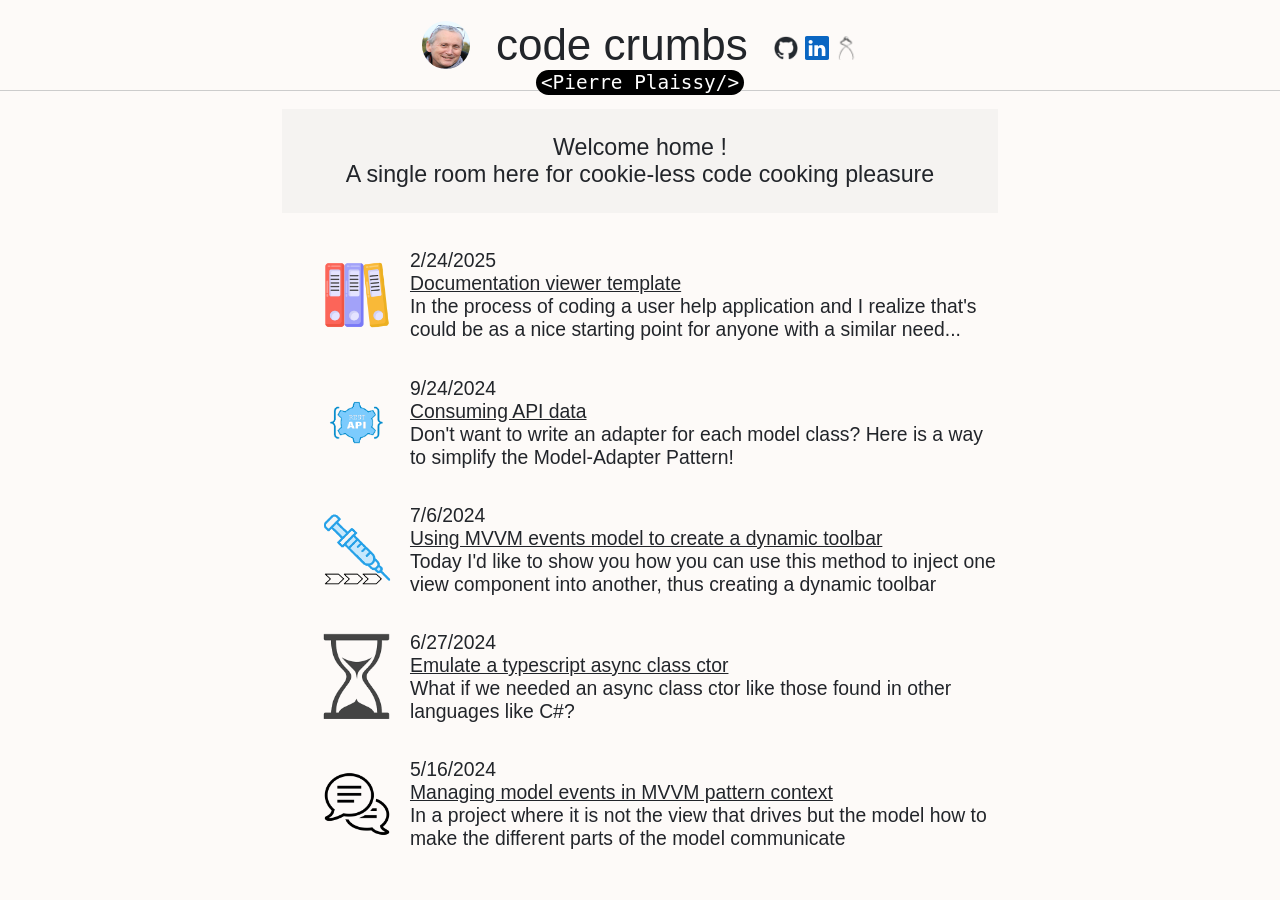
<file: index.html>
<!doctype html>
<html lang="en">
<head>
        
        <meta charset="UTF-8">
        <meta name="viewport" content="width=device-width, initial-scale=1.0">
        <meta name="description" content="Some code crumbs dropped along my coding <path/>">
        <meta name="keywords" content="Eleventy, Web Components, JS, HTML, JavaScript, SVG">
        <meta name="generator" content="Eleventy">
        <meta name="author" content="Pierre Plaissy">

        
        
        
        
        

        <title>Code crumbs</title>
        <link rel="icon" href="assets/img/favicon.ico">
        <link rel="stylesheet" href="assets/css/main.css">
        <link rel="stylesheet" href="assets/css/posts.css">
    </head>
    <body>
        <nav class="header">
  <div class="avatar">
    <img src="assets/img/me.png" alt="me" class="profile-img mr">
    <!-- <span class="copy" @html="'&copy; ' + currentYear() + ' P. Plaissy'"></span> -->
    <!-- <span>P. Plaissy</span> -->
  </div>
  <div class="title">
    <div class="main">
      <a href="#" class="nav-item mr">code crumbs</a>
      <a tooltip="Github" href="https://github.com/pplaissy" aria-label="Github" target="_blank" rel="noopener noreferrer" class="github">
    <img src="assets/img/github.png" alt="Github" width="24" height="24" class="mb-1">
</a>

      <a tooltip="LinkedIn" href="https://www.linkedin.com/in/pierreplaissy/" aria-label="LinkedIn" target="_blank" rel="noopener noreferrer" class="linkedin">
    <img src="assets/img/linkedin.svg" alt="LinkedIn" width="24" height="24" class="mb-1">
</a>

      <a tooltip="Petit Cabinet de Curiosités" href="https://pplaissy.fr/" aria-label="Petit cabinet de curiosités" target="_blank" rel="noopener noreferrer" class="pcc">
    <img src="assets/img/compas.png" alt="Petit cabinet de curiosités" width="24" height="24" class="mb-1">
</a>
    </div>
    <!-- <div class="epigraph">
      <span>Some code crumbs dropped along my coding &lt;path&#47;&gt;</span>
    </div> -->
  </div>
</nav>
<link rel="stylesheet" href="assets/css/header.css">

        <div class="main-container">
            <div>
    <div class="welcome">
        <p>Welcome home !
            <br>
            A single room here for cookie-less code cooking pleasure
        </p>
    </div>
    <ul class="posts-list">
        <li class="post-item">
            <img src="assets/img/doc-viewer-template/thumbnail.png" alt="doc icon by smashingstocks" class="post-thumb">
            <div class="post-infos">
                <span>2/24/2025</span>
                <a href="posts/doc-viewer-template/">
                    <span>Documentation viewer template</span>
                </a>
                <span>In the process of coding a user help application and I realize that's could be as a nice starting point for anyone with a similar need...</span>
            </div>
        </li>
<li class="post-item">
            <img src="assets/img/consuming-api-data/thumbnail.png" alt="rest api" class="post-thumb">
            <div class="post-infos">
                <span>9/24/2024</span>
                <a href="posts/consuming-api-data/">
                    <span>Consuming API data</span>
                </a>
                <span>Don't want to write an adapter for each model class? Here is a way to simplify the Model-Adapter Pattern!</span>
            </div>
        </li>
<li class="post-item">
            <img src="assets/img/toolbar-injection/thumbnail.png" alt="primeng logo" class="post-thumb">
            <div class="post-infos">
                <span>7/6/2024</span>
                <a href="posts/injectable-toolbar/">
                    <span>Using MVVM events model to create a dynamic toolbar</span>
                </a>
                <span>Today I'd like to show you how you can use this method to inject one view component into another, thus creating a dynamic toolbar</span>
            </div>
        </li>
<li class="post-item">
            <img src="assets/img/async-ctor/thumbnail.png" alt="hourglass" class="post-thumb">
            <div class="post-infos">
                <span>6/27/2024</span>
                <a href="posts/async-ctor/">
                    <span>Emulate a typescript async class ctor</span>
                </a>
                <span>What if we needed an async class ctor like those found in other languages like C#?</span>
            </div>
        </li>
<li class="post-item">
            <img src="assets/img/mvvm-model-events/thumbnail.png" alt="primeng logo" class="post-thumb">
            <div class="post-infos">
                <span>5/16/2024</span>
                <a href="posts/mvvm-model-events/">
                    <span>Managing model events in MVVM pattern context</span>
                </a>
                <span>In a project where it is not the view that drives but the model how to make the different parts of the model communicate</span>
            </div>
        </li>
<li class="post-item">
            <img src="assets/img/primeng-opt-switcher/primeng-logo.png" alt="primeng logo" class="post-thumb">
            <div class="post-infos">
                <span>4/11/2024</span>
                <a href="posts/primeng-breadcrumb-menu/">
                    <span>Case study for a PrimeNG MenuBar/Breadcrumb combo</span>
                </a>
                <span>What if a breadcrumb could act as a router somehow like in the Windows file explorer address bar</span>
            </div>
        </li>
<li class="post-item">
            <img src="assets/img/undo-redo/thumbnail.svg" alt="undo / redo thumbnail" class="post-thumb">
            <div class="post-infos">
                <span>3/19/2024</span>
                <a href="posts/undo-redo/">
                    <span>How to code a undo/redo feature</span>
                </a>
                <span>An undo/redo feature from scratch, step by step and with a really cool and innovative bonus</span>
            </div>
        </li>
<li class="post-item">
            <img src="assets/img/primeng-opt-switcher/primeng-logo.png" alt="primeng logo" class="post-thumb">
            <div class="post-infos">
                <span>3/12/2024</span>
                <a href="posts/primeng-opt-switcher/">
                    <span>An options switcher with primeng</span>
                </a>
                <span>primeng SelectButton is really cool but I wanted a special one. So I made it !</span>
            </div>
        </li>
<li class="post-item">
            <img src="assets/img/vector-effect/svg.png" alt="svg logo" class="post-thumb">
            <div class="post-infos">
                <span>3/1/2024</span>
                <a href="posts/vector-effect/">
                    <span>A SVG vector-effect issue</span>
                </a>
                <span>It seems that there is a problem with vector-effect='non-scaling-stroke' beyond a certain zoom factor on the viewBox...</span>
            </div>
        </li>
<li class="post-item">
            <img src="assets/img/11ty/11ty.png" alt="11ty logo" class="post-thumb">
            <div class="post-infos">
                <span>2/22/2024</span>
                <a href="posts/11ty-site-setup/">
                    <span>About this tiny static blog site</span>
                </a>
                <span>How I experience eleventy and webc</span>
            </div>
        </li>
    </ul>
</div>



            
        </div>
    

</body>
</html>
</file>
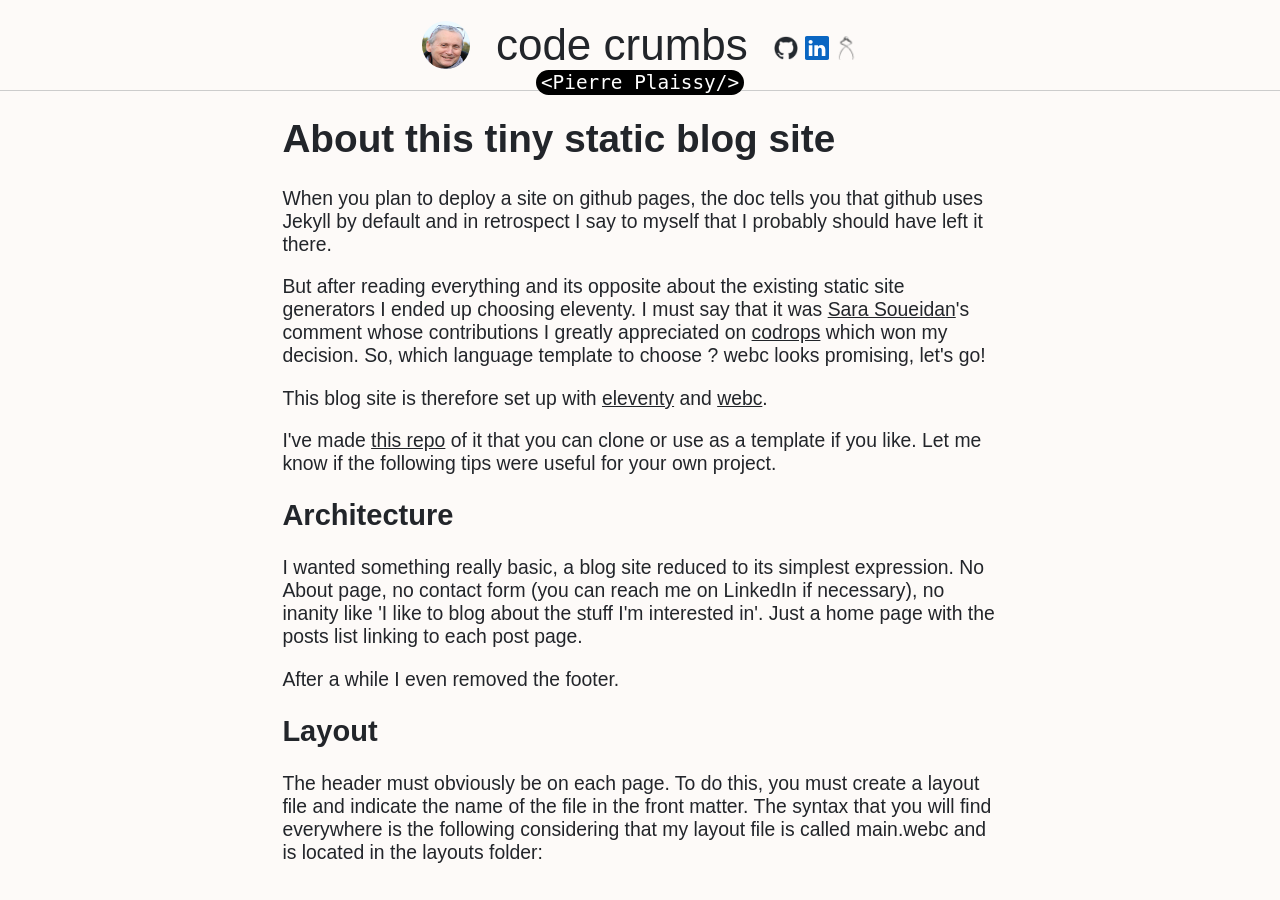
<file: posts/11ty-site-setup/index.html>
<!doctype html>
<html lang="en">
<head>
        <base href="../..">
        <meta charset="UTF-8">
        <meta name="viewport" content="width=device-width, initial-scale=1.0">
        <meta name="description" content="Some code crumbs dropped along my coding <path/>">
        <meta name="keywords" content="Eleventy, Web Components, JS, HTML, JavaScript, SVG">
        <meta name="generator" content="Eleventy">
        <meta name="author" content="Pierre Plaissy">

        <meta property="og:title" content="About this tiny static blog site">
        <meta property="og:type" content="article">
        <meta property="og:URL" content="https://code-crumbs.pplaissy.fr/posts/11ty-site-setup/">
        <meta property="og:image" content="https://code-crumbs.pplaissy.fr/assets/img/11ty/11ty.png">
        <meta property="og:description" content="How I experience eleventy and webc">

        <title>Code crumbs</title>
        <link rel="icon" href="assets/img/favicon.ico">
        <link rel="stylesheet" href="assets/css/main.css">
        <link rel="stylesheet" href="assets/css/posts.css">
    </head>
    <body>
        <nav class="header">
  <div class="avatar">
    <img src="assets/img/me.png" alt="me" class="profile-img mr">
    <!-- <span class="copy" @html="'&copy; ' + currentYear() + ' P. Plaissy'"></span> -->
    <!-- <span>P. Plaissy</span> -->
  </div>
  <div class="title">
    <div class="main">
      <a href="#" class="nav-item mr">code crumbs</a>
      <a tooltip="Github" href="https://github.com/pplaissy" aria-label="Github" target="_blank" rel="noopener noreferrer" class="github">
    <img src="assets/img/github.png" alt="Github" width="24" height="24" class="mb-1">
</a>

      <a tooltip="LinkedIn" href="https://www.linkedin.com/in/pierreplaissy/" aria-label="LinkedIn" target="_blank" rel="noopener noreferrer" class="linkedin">
    <img src="assets/img/linkedin.svg" alt="LinkedIn" width="24" height="24" class="mb-1">
</a>

      <a tooltip="Petit Cabinet de Curiosités" href="https://pplaissy.fr/" aria-label="Petit cabinet de curiosités" target="_blank" rel="noopener noreferrer" class="pcc">
    <img src="assets/img/compas.png" alt="Petit cabinet de curiosités" width="24" height="24" class="mb-1">
</a>
    </div>
    <!-- <div class="epigraph">
      <span>Some code crumbs dropped along my coding &lt;path&#47;&gt;</span>
    </div> -->
  </div>
</nav>
<link rel="stylesheet" href="assets/css/header.css">

        <div class="main-container">
            <h1>About this tiny static blog site</h1>
<article><p>When you plan to deploy a site on github pages, the doc tells you that github uses Jekyll by default and in retrospect I say to myself that I probably should have left it there.</p>
<p>But after reading everything and its opposite about the existing static site generators I ended up choosing eleventy. I must say that it was <a href="https://twitter.com/SaraSoueidan/status/1144696081403523072" target="_blank" rel="noopener noreferrer" class="xlk">Sara Soueidan</a>'s comment whose contributions I greatly appreciated on <a href="https://tympanus.net/codrops/author/sarasoueidan/" target="_blank" rel="noopener noreferrer" class="xlk">codrops</a> which won my decision. So, which language template to choose ? webc looks promising, let's go!</p>
<p>This blog site is therefore set up with <a href="https://www.11ty.dev" target="_blank" rel="noopener noreferrer" class="xlk">eleventy</a> and <a href="https://www.11ty.dev/docs/languages/webc/" target="_blank" rel="noopener noreferrer" class="xlk">webc</a>.</p>
<p>I've made <a href="https://github.com/pplaissy/11ty-template">this repo</a> of it that you can clone or use as a template if you like. Let me know if the following tips were useful for your own project.</p>
<h2>Architecture</h2>
<p>I wanted something really basic, a blog site reduced to its simplest expression. No About page, no contact form (you can reach me on LinkedIn if necessary), no inanity like 'I like to blog about the stuff I'm interested in'. Just a home page with the posts list linking to each post page.</p>
<p>After a while I even removed the footer.</p>
<h2>Layout</h2>
<p>The header must obviously be on each page. To do this, you must create a layout file and indicate the name of the file in the front matter. The syntax that you will find everywhere is the following considering that my layout file is called main.webc and is located in the layouts folder:</p>
<p><code>layout: layouts/main.webc</code></p>
<p>But it is also possible to simplify the declaration in the front matter as  <code>layout: main.webc</code> provided that you declare the layouts folder inside the config file :</p>
<pre class="language-json"><code class="language-json">dir<span class="token operator">:</span> <span class="token punctuation">{</span>
    ...
	layouts<span class="token operator">:</span> <span class="token string">"_includes/layouts"</span>
<span class="token punctuation">}</span></code></pre>
<h3>cascading</h3>
<p>There is a second layout for rendering an article, <code>post.webc</code>. It's just a container that references the main layout and displays the content of the post.</p>
<pre class="language-html"><code class="language-html">---
layout: main.webc
---

<span class="token tag"><span class="token tag"><span class="token punctuation">&lt;</span>div</span> <span class="token attr-name">@html</span><span class="token attr-value"><span class="token punctuation attr-equals">=</span><span class="token punctuation">"</span>content<span class="token punctuation">"</span></span><span class="token punctuation">&gt;</span></span><span class="token tag"><span class="token tag"><span class="token punctuation">&lt;/</span>div</span><span class="token punctuation">&gt;</span></span></code></pre>
<h2>Relative links</h2>
<p>One of the difficulties I encountered is the syntax of links in the main layout (main.webc), whose href is of the form 'assets/sub-folder/resource-file'. For example :</p>
<p><code>&lt;link rel="stylesheet" href="assets/css/main.css" webc:keep/&gt;</code></p>
<p>When you are on the main page, no problem, the resource file is found. But when you navigate to an article whose page is nested in the site tree, the resource becomes inaccessible.</p>
<p><img src="assets/img/11ty/11ty-01.png" alt="site tree"></p>
<p>I did lots of tests in all directions, some of which worked locally but not once built on github.</p>
<p>I ended up finding a simple solution that takes one line in the header and conditionally adds a base ref when you are on an article page:</p>
<p><code>&lt;base webc:if="this.page.url.includes('posts')" href="../.."&gt;</code></p>
<h2>External links target</h2>
<p>For external links, those which refer to pages outside the site, it seems preferable to open them by default in a new browser tab. To do this, simply add the attributes {target="_blank" rel="noopener noreferrer"} following the link but obviously we do not want them to appear in the html rendering.</p>
<p>A little research quickly led me to two options:</p>
<ul>
<li><a href="https://www.npmjs.com/package/markdown-it-for-inline" target="_blank" rel="noopener noreferrer" class="xlk">markdown-it-for-inline</a> dont l'utilisation est décrite dans cet article de <a href="https://v2.franknoirot.co/posts/external-links-markdown-plugin/" target="_blank" rel="noopener noreferrer" class="xlk">Frank Noirot</a></li>
<li><a href="https://www.npmjs.com/package/markdown-it-attrs" target="_blank" rel="noopener noreferrer" class="xlk">markdown-it-attrs</a> dont il est question sur ce <a href="https://github.com/11ty/eleventy/issues/2301" target="_blank" rel="noopener noreferrer" class="xlk">thread github</a></li>
</ul>
<p>I opted for the second which seemed simpler to me.</p>
<p><code>const md = new markdownIt(options).use(markdownItAttrs);</code></p>
<p>Well, we must admit that it can quickly become tiresome to copy all these attributes following each external link. In this paragraph alone it is there four times. We quickly wonder if it wouldn't be possible to make things simpler.</p>
<p>And yes, it’s possible! Using a {.xlk} class (for example) instead. Lighter and more readable, right?</p>
<p>This requires customizing the markdown renderer so that it adds the attributes when the class is present, but it's worth it. These few lines in the .eleventy.js and voila!</p>
<pre class="language-js"><code class="language-js"><span class="token comment">// set an instance of markdownIt</span>
<span class="token keyword">const</span> md <span class="token operator">=</span> <span class="token keyword">new</span> <span class="token class-name">markdownIt</span><span class="token punctuation">(</span>options<span class="token punctuation">)</span><span class="token punctuation">.</span><span class="token function">use</span><span class="token punctuation">(</span>markdownItAttrs<span class="token punctuation">)</span><span class="token punctuation">;</span>

<span class="token comment">// declare a default link renderer</span>
<span class="token keyword">const</span> defaultLinkRender <span class="token operator">=</span> md<span class="token punctuation">.</span>renderer<span class="token punctuation">.</span>rules<span class="token punctuation">.</span>link_open <span class="token operator">||</span> <span class="token keyword">function</span> <span class="token punctuation">(</span><span class="token parameter">tokens<span class="token punctuation">,</span> idx<span class="token punctuation">,</span> options<span class="token punctuation">,</span> env<span class="token punctuation">,</span> self</span><span class="token punctuation">)</span> <span class="token punctuation">{</span>
  <span class="token keyword">return</span> self<span class="token punctuation">.</span><span class="token function">renderToken</span><span class="token punctuation">(</span>tokens<span class="token punctuation">,</span> idx<span class="token punctuation">,</span> options<span class="token punctuation">)</span><span class="token punctuation">;</span>
<span class="token punctuation">}</span><span class="token punctuation">;</span>

<span class="token comment">// set custom render function</span>
md<span class="token punctuation">.</span>renderer<span class="token punctuation">.</span>rules<span class="token punctuation">.</span><span class="token function-variable function">link_open</span> <span class="token operator">=</span> <span class="token punctuation">(</span><span class="token parameter">tokens<span class="token punctuation">,</span> idx<span class="token punctuation">,</span> options<span class="token punctuation">,</span> env<span class="token punctuation">,</span> self</span><span class="token punctuation">)</span> <span class="token operator">=&gt;</span> <span class="token punctuation">{</span>
  <span class="token keyword">const</span> token <span class="token operator">=</span> tokens<span class="token punctuation">[</span>idx<span class="token punctuation">]</span><span class="token punctuation">;</span>
  <span class="token comment">// get the class attribute</span>
  <span class="token keyword">const</span> classAttr <span class="token operator">=</span> token<span class="token punctuation">.</span><span class="token function">attrGet</span><span class="token punctuation">(</span><span class="token string">"class"</span><span class="token punctuation">)</span><span class="token punctuation">;</span>
  <span class="token comment">// if class attribute exists and contains the external link flag...</span>
  <span class="token keyword">if</span> <span class="token punctuation">(</span>classAttr <span class="token operator">&amp;&amp;</span> classAttr<span class="token punctuation">.</span><span class="token function">split</span><span class="token punctuation">(</span><span class="token string">' '</span><span class="token punctuation">)</span><span class="token punctuation">.</span><span class="token function">includes</span><span class="token punctuation">(</span><span class="token string">"xlk"</span><span class="token punctuation">)</span><span class="token punctuation">)</span> <span class="token punctuation">{</span>
    <span class="token comment">// ...add the custom attributes</span>
    tokens<span class="token punctuation">[</span>idx<span class="token punctuation">]</span><span class="token punctuation">.</span><span class="token function">attrSet</span><span class="token punctuation">(</span><span class="token string">'target'</span><span class="token punctuation">,</span> <span class="token string">'_blank'</span><span class="token punctuation">)</span><span class="token punctuation">;</span>
    tokens<span class="token punctuation">[</span>idx<span class="token punctuation">]</span><span class="token punctuation">.</span><span class="token function">attrJoin</span><span class="token punctuation">(</span><span class="token string">"rel"</span><span class="token punctuation">,</span> <span class="token string">"noopener noreferrer"</span><span class="token punctuation">)</span><span class="token punctuation">;</span>
  <span class="token punctuation">}</span>

  <span class="token comment">// Pass the token to the default renderer.</span>
  <span class="token keyword">return</span> <span class="token function">defaultLinkRender</span><span class="token punctuation">(</span>tokens<span class="token punctuation">,</span> idx<span class="token punctuation">,</span> options<span class="token punctuation">,</span> env<span class="token punctuation">,</span> self<span class="token punctuation">)</span><span class="token punctuation">;</span>
<span class="token punctuation">}</span><span class="token punctuation">;</span></code></pre>
<h2>Dates</h2>
<p>Regarding dates, I needed to display the post date on the home page post list items:</p>
<p><img src="assets/img/11ty/11ty-02.png" alt="post date"></p>
<p>For this I use <a href="https://moment.github.io/luxon/#/" target="_blank" rel="noopener noreferrer" class="xlk">Luxon</a> and declare a function in the config file :</p>
<pre class="language-js"><code class="language-js">eleventyConfig<span class="token punctuation">.</span><span class="token function">addJavaScriptFunction</span><span class="token punctuation">(</span><span class="token string">"postDate"</span><span class="token punctuation">,</span> <span class="token punctuation">(</span><span class="token parameter">dateObj</span><span class="token punctuation">)</span> <span class="token operator">=&gt;</span> <span class="token punctuation">{</span>
	<span class="token keyword">return</span> DateTime<span class="token punctuation">.</span><span class="token function">fromJSDate</span><span class="token punctuation">(</span>dateObj<span class="token punctuation">)</span><span class="token punctuation">.</span><span class="token function">toLocaleString</span><span class="token punctuation">(</span>DateTime<span class="token punctuation">.</span><span class="token constant">DATE_SHORT</span><span class="token punctuation">)</span><span class="token punctuation">;</span>
<span class="token punctuation">}</span><span class="token punctuation">)</span><span class="token punctuation">;</span></code></pre>
<p>that I call inside the posts list component :</p>
<pre class="language-html"><code class="language-html"><span class="token tag"><span class="token tag"><span class="token punctuation">&lt;</span>span</span> <span class="token attr-name">@html</span><span class="token attr-value"><span class="token punctuation attr-equals">=</span><span class="token punctuation">"</span>postDate(post.data.date)<span class="token punctuation">"</span></span><span class="token punctuation">&gt;</span></span><span class="token tag"><span class="token tag"><span class="token punctuation">&lt;/</span>span</span><span class="token punctuation">&gt;</span></span></code></pre>
<h2>Posts collection</h2>
<p>In the middle of writing a new article it may happen that you have to make a update to the site (design, typo on another article, etc.). But if you make a commit, the draft of your unfinished article will also be published. To avoid this, simply tag the articles in the front matter as "published" or "draft" and declare the collection in the config file.</p>
<pre class="language-js"><code class="language-js">eleventyConfig<span class="token punctuation">.</span><span class="token function">addCollection</span><span class="token punctuation">(</span><span class="token string">"posts"</span><span class="token punctuation">,</span> <span class="token keyword">function</span><span class="token punctuation">(</span><span class="token parameter">collectionApi</span><span class="token punctuation">)</span> <span class="token punctuation">{</span>
	<span class="token keyword">return</span> collectionApi<span class="token punctuation">.</span><span class="token function">getFilteredByTag</span><span class="token punctuation">(</span><span class="token string">"published"</span><span class="token punctuation">)</span><span class="token punctuation">.</span><span class="token function">sort</span><span class="token punctuation">(</span><span class="token keyword">function</span><span class="token punctuation">(</span><span class="token parameter">a<span class="token punctuation">,</span> b</span><span class="token punctuation">)</span> <span class="token punctuation">{</span>
  		<span class="token keyword">return</span> b<span class="token punctuation">.</span>date <span class="token operator">-</span> a<span class="token punctuation">.</span>date<span class="token punctuation">;</span> <span class="token comment">// sort by date - descending</span>
	<span class="token punctuation">}</span><span class="token punctuation">)</span><span class="token punctuation">;</span>
<span class="token punctuation">}</span><span class="token punctuation">)</span><span class="token punctuation">;</span></code></pre>
<h2>CI</h2>
<p>The CI gave me a bit of trouble, the examples found being a bit old or targeting other configurations. And the yaml syntax gave me a headache 🤒. It's a little more tricky but I choose the two repos configuration. A private one to store the source (which contains the drafts) and a public one for the deployment of the site. A commit on the private repo triggers the build and a commit of the target folder content on the private repo which itself triggers the deployment.</p>
<pre class="language-xml"><code class="language-xml">name: build 11ty site

on:
  push:
    branches: ["main"]

permissions:
  contents: read
  pages: write
  id-token: write

concurrency:
  group: "pages"
  cancel-in-progress: false

jobs:

  build:
    runs-on: ubuntu-latest
    steps:
      - uses: actions/checkout@v4
      - uses: actions/setup-node@v4
      - name: Install dependencies &amp; build
        run: |
          npm install
          npx @11ty/eleventy
      - uses: actions/upload-pages-artifact@v3

      # Deploy the Static Site to Public Repo (GitHub Pages)
      - name: Deploy
        uses: JamesIves/github-pages-deploy-action@v4.3.3
        with:
          token:  $
          repository-name: pplaissy/code-crumbs-site
          branch: main # The branch the action should deploy to.
          folder: _site # The folder the action should deploy.
          single-commit: true
          commit-message: "Deploy by source"</code></pre>
<p>During the development phase you may have errors. To find out what's happening, go to the Actions tab of the repo.</p>
<p><img src="assets/img/11ty/11ty-04.png" alt="build.yml"></p>
<h2>Scripting</h2>
<p>I use <a href="https://typora.io/" target="_blank" rel="noopener noreferrer" class="xlk">Typora</a> for writing.</p>
<p>Creating a new article simply involves adding a .md file to the site's posts folder and inserting the front matter there:</p>
<pre class="language-json"><code class="language-json">layout<span class="token operator">:</span> post.webc
title<span class="token operator">:</span> About this tiny static blog site
tags<span class="token operator">:</span> post
description<span class="token operator">:</span> <span class="token string">"How I experience eleventy and webc"</span>
date<span class="token operator">:</span> <span class="token number">2024</span><span class="token number">-03</span><span class="token number">-06</span>
image<span class="token operator">:</span> 
    path<span class="token operator">:</span> ../assets/img/11ty/posts/11ty.png
    alt<span class="token operator">:</span> 11ty logo</code></pre>
<p>Then I like to put Typora and my localhost site side by side and visualize the result as I type. 😁.</p>
<p>Except there is still one problem...</p>
<h2>Local images paths</h2>
<p>When I insert an image into Typora, its path is logically "../assets/etc." and, if the result is correct in localhost, on the online site the image is no longer found since a <code>&lt;base href="../.."&gt;</code> was added to the main layout. To get around this difficulty, I modified the markdown renderer of the images in the config file:</p>
<pre class="language-js"><code class="language-js">md<span class="token punctuation">.</span>renderer<span class="token punctuation">.</span>rules<span class="token punctuation">.</span><span class="token function-variable function">image</span> <span class="token operator">=</span> <span class="token keyword">function</span> <span class="token punctuation">(</span><span class="token parameter">tokens<span class="token punctuation">,</span> idx<span class="token punctuation">,</span> options<span class="token punctuation">,</span> env<span class="token punctuation">,</span> self</span><span class="token punctuation">)</span> 
<span class="token punctuation">{</span>
    <span class="token keyword">const</span> token <span class="token operator">=</span> tokens<span class="token punctuation">[</span>idx<span class="token punctuation">]</span><span class="token punctuation">;</span>
    <span class="token keyword">let</span> src <span class="token operator">=</span> token<span class="token punctuation">.</span><span class="token function">attrGet</span><span class="token punctuation">(</span><span class="token string">'src'</span><span class="token punctuation">)</span><span class="token punctuation">;</span>

    <span class="token comment">// truncate paths for local images </span>
    token<span class="token punctuation">.</span><span class="token function">attrSet</span><span class="token punctuation">(</span><span class="token string">'src'</span><span class="token punctuation">,</span> src<span class="token punctuation">.</span><span class="token function">slice</span><span class="token punctuation">(</span><span class="token number">3</span><span class="token punctuation">)</span><span class="token punctuation">)</span><span class="token punctuation">;</span>
    token<span class="token punctuation">.</span><span class="token function">attrSet</span><span class="token punctuation">(</span><span class="token string">'alt'</span><span class="token punctuation">,</span> token<span class="token punctuation">.</span>content<span class="token punctuation">)</span><span class="token punctuation">;</span>

    <span class="token keyword">return</span> self<span class="token punctuation">.</span><span class="token function">renderToken</span><span class="token punctuation">(</span>tokens<span class="token punctuation">,</span> idx<span class="token punctuation">,</span> options<span class="token punctuation">)</span>
<span class="token punctuation">}</span></code></pre>
<h2>Conclusion</h2>
<p>That was my modest contribution to the eleventy universe. You'll tell me what you think about it.</p>
<p>We have a really simple and easy to maintain static site with few files and few code in each.</p>
<p>The only downside is this matter of resolving the paths using the base ref and the custom image markdown renderer. It's a bit of a DIY job and I guess I've missed something. If anyone could point me in the right direction that would be great.</p>
</article>


            <script src="https://utteranc.es/client.js" repo="pplaissy/code-crumbs-site" issue-term="pathname" theme="github-light" crossorigin="anonymous" async>
            </script>
        </div>
    

</body>
</html>
</file>
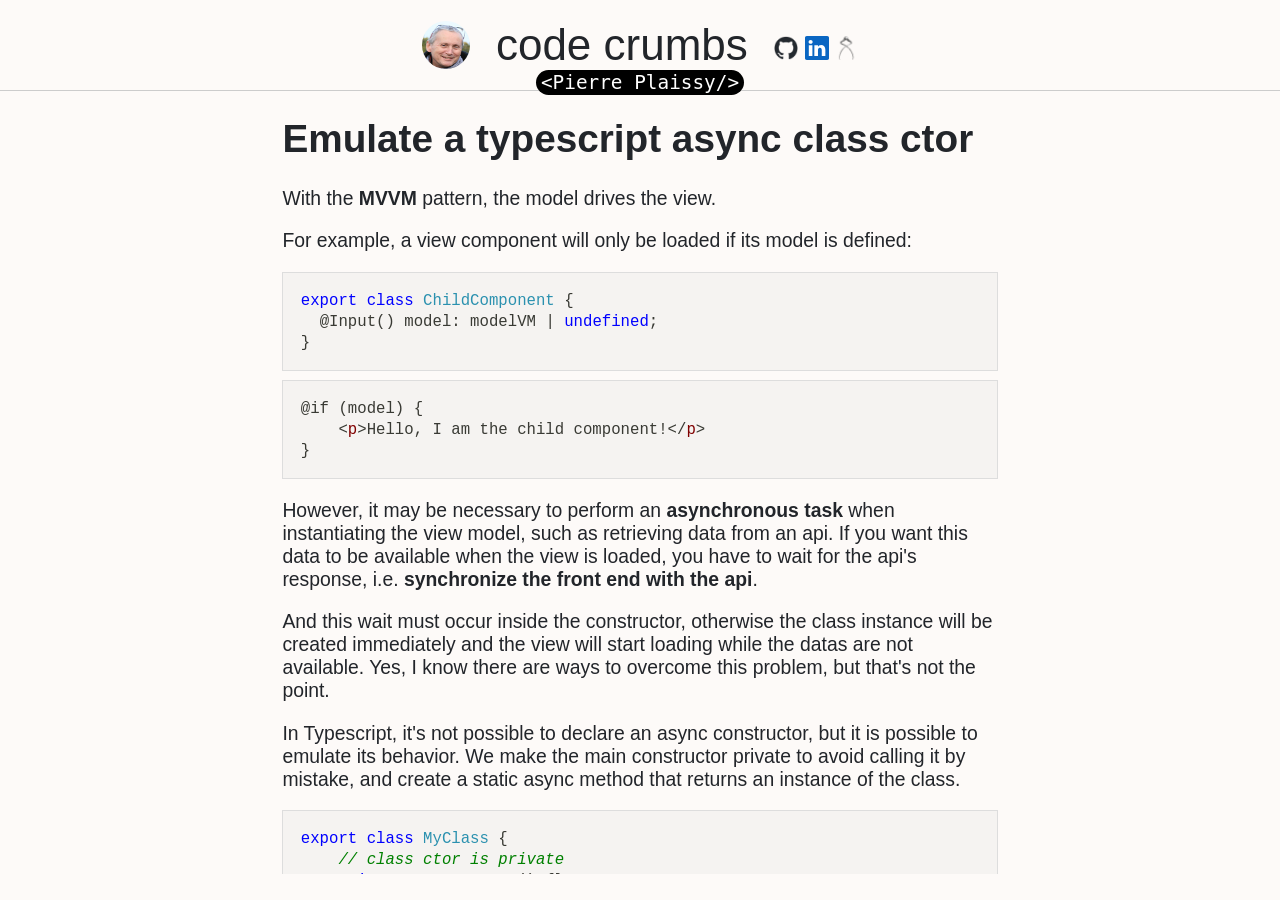
<file: posts/async-ctor/index.html>
<!doctype html>
<html lang="en">
<head>
        <base href="../..">
        <meta charset="UTF-8">
        <meta name="viewport" content="width=device-width, initial-scale=1.0">
        <meta name="description" content="Some code crumbs dropped along my coding <path/>">
        <meta name="keywords" content="Eleventy, Web Components, JS, HTML, JavaScript, SVG">
        <meta name="generator" content="Eleventy">
        <meta name="author" content="Pierre Plaissy">

        <meta property="og:title" content="Emulate a typescript async class ctor">
        <meta property="og:type" content="article">
        <meta property="og:URL" content="https://code-crumbs.pplaissy.fr/posts/async-ctor/">
        <meta property="og:image" content="https://code-crumbs.pplaissy.fr/assets/img/async-ctor/thumbnail.png">
        <meta property="og:description" content="What if we needed an async class ctor like those found in other languages like C#?">

        <title>Code crumbs</title>
        <link rel="icon" href="assets/img/favicon.ico">
        <link rel="stylesheet" href="assets/css/main.css">
        <link rel="stylesheet" href="assets/css/posts.css">
    </head>
    <body>
        <nav class="header">
  <div class="avatar">
    <img src="assets/img/me.png" alt="me" class="profile-img mr">
    <!-- <span class="copy" @html="'&copy; ' + currentYear() + ' P. Plaissy'"></span> -->
    <!-- <span>P. Plaissy</span> -->
  </div>
  <div class="title">
    <div class="main">
      <a href="#" class="nav-item mr">code crumbs</a>
      <a tooltip="Github" href="https://github.com/pplaissy" aria-label="Github" target="_blank" rel="noopener noreferrer" class="github">
    <img src="assets/img/github.png" alt="Github" width="24" height="24" class="mb-1">
</a>

      <a tooltip="LinkedIn" href="https://www.linkedin.com/in/pierreplaissy/" aria-label="LinkedIn" target="_blank" rel="noopener noreferrer" class="linkedin">
    <img src="assets/img/linkedin.svg" alt="LinkedIn" width="24" height="24" class="mb-1">
</a>

      <a tooltip="Petit Cabinet de Curiosités" href="https://pplaissy.fr/" aria-label="Petit cabinet de curiosités" target="_blank" rel="noopener noreferrer" class="pcc">
    <img src="assets/img/compas.png" alt="Petit cabinet de curiosités" width="24" height="24" class="mb-1">
</a>
    </div>
    <!-- <div class="epigraph">
      <span>Some code crumbs dropped along my coding &lt;path&#47;&gt;</span>
    </div> -->
  </div>
</nav>
<link rel="stylesheet" href="assets/css/header.css">

        <div class="main-container">
            <h1>Emulate a typescript async class ctor</h1>
<article><p>With the <strong>MVVM</strong> pattern, the model drives the view.</p>
<p>For example, a view component will only be loaded if its model is defined:</p>
<pre class="language-typescript"><code class="language-typescript"><span class="token keyword">export</span> <span class="token keyword">class</span> <span class="token class-name">ChildComponent</span> <span class="token punctuation">{</span>
  <span class="token decorator"><span class="token at operator">@</span><span class="token function">Input</span></span><span class="token punctuation">(</span><span class="token punctuation">)</span> model<span class="token operator">:</span> modelVM <span class="token operator">|</span> <span class="token keyword">undefined</span><span class="token punctuation">;</span>
<span class="token punctuation">}</span></code></pre>
<pre class="language-html"><code class="language-html">@if (model) {
    <span class="token tag"><span class="token tag"><span class="token punctuation">&lt;</span>p</span><span class="token punctuation">&gt;</span></span>Hello, I am the child component!<span class="token tag"><span class="token tag"><span class="token punctuation">&lt;/</span>p</span><span class="token punctuation">&gt;</span></span>
}</code></pre>
<p>However, it may be necessary to perform an <strong>asynchronous task</strong> when instantiating the view model, such as retrieving data from an api. If you want this data to be available when the view is loaded, you have to wait for the api's response, i.e. <strong>synchronize the front end with the api</strong>.</p>
<p>And this wait must occur inside the constructor, otherwise the class instance will be created immediately and the view will start loading while the datas are not available. Yes, I know there are ways to overcome this problem, but that's not the point.</p>
<p>In Typescript, it's not possible to declare an async constructor, but it is possible to emulate its behavior. We make the main constructor private to avoid calling it by mistake, and create a static async method that returns an instance of the class.</p>
<pre class="language-typescript"><code class="language-typescript"><span class="token keyword">export</span> <span class="token keyword">class</span> <span class="token class-name">MyClass</span> <span class="token punctuation">{</span>
    <span class="token comment">// class ctor is private</span>
    <span class="token keyword">private</span> <span class="token function">constructor</span><span class="token punctuation">(</span><span class="token punctuation">)</span> <span class="token punctuation">{</span><span class="token punctuation">}</span>

    <span class="token comment">// static async class builder</span>
    <span class="token keyword">static</span> <span class="token keyword">async</span> <span class="token function">newAsync</span><span class="token punctuation">(</span><span class="token punctuation">)</span><span class="token operator">:</span> <span class="token builtin">Promise</span><span class="token operator">&lt;</span>MyClass<span class="token operator">&gt;</span> <span class="token punctuation">{</span>
        <span class="token comment">// instantiate a new class</span>
        <span class="token keyword">const</span> tmp <span class="token operator">=</span> <span class="token keyword">new</span> <span class="token class-name">MyClass</span><span class="token punctuation">(</span><span class="token punctuation">)</span><span class="token punctuation">;</span>
        <span class="token comment">// wait for some async completion</span>
        <span class="token keyword">await</span> <span class="token function">someMethod</span><span class="token punctuation">(</span><span class="token punctuation">)</span><span class="token punctuation">;</span>
        <span class="token comment">// return class</span>
        <span class="token class-name"><span class="token keyword">return</span></span> tmp<span class="token punctuation">;</span>
    <span class="token punctuation">}</span>
<span class="token punctuation">}</span></code></pre>
<pre class="language-typescript"><code class="language-typescript"><span class="token comment">// to create an instance</span>
<span class="token keyword">this</span><span class="token punctuation">.</span>myClass <span class="token operator">=</span> <span class="token keyword">await</span> MyClass<span class="token punctuation">.</span><span class="token function">newAsync</span><span class="token punctuation">(</span><span class="token punctuation">)</span><span class="token punctuation">;</span></code></pre>
<p>It's a pattern that I find very practical and use frequently.</p>
<p>You can find a working example on <a href="https://github.com/pplaissy/async-ctor">this repo</a>. A click on the button simulates 3 seconds of asynchronous processing and displays a progress spinner. You'll see it's very simple and makes the code really easy to read.</p>
<p>Thanks for checking by.</p>
</article>


            <script src="https://utteranc.es/client.js" repo="pplaissy/code-crumbs-site" issue-term="pathname" theme="github-light" crossorigin="anonymous" async>
            </script>
        </div>
    

</body>
</html>
</file>
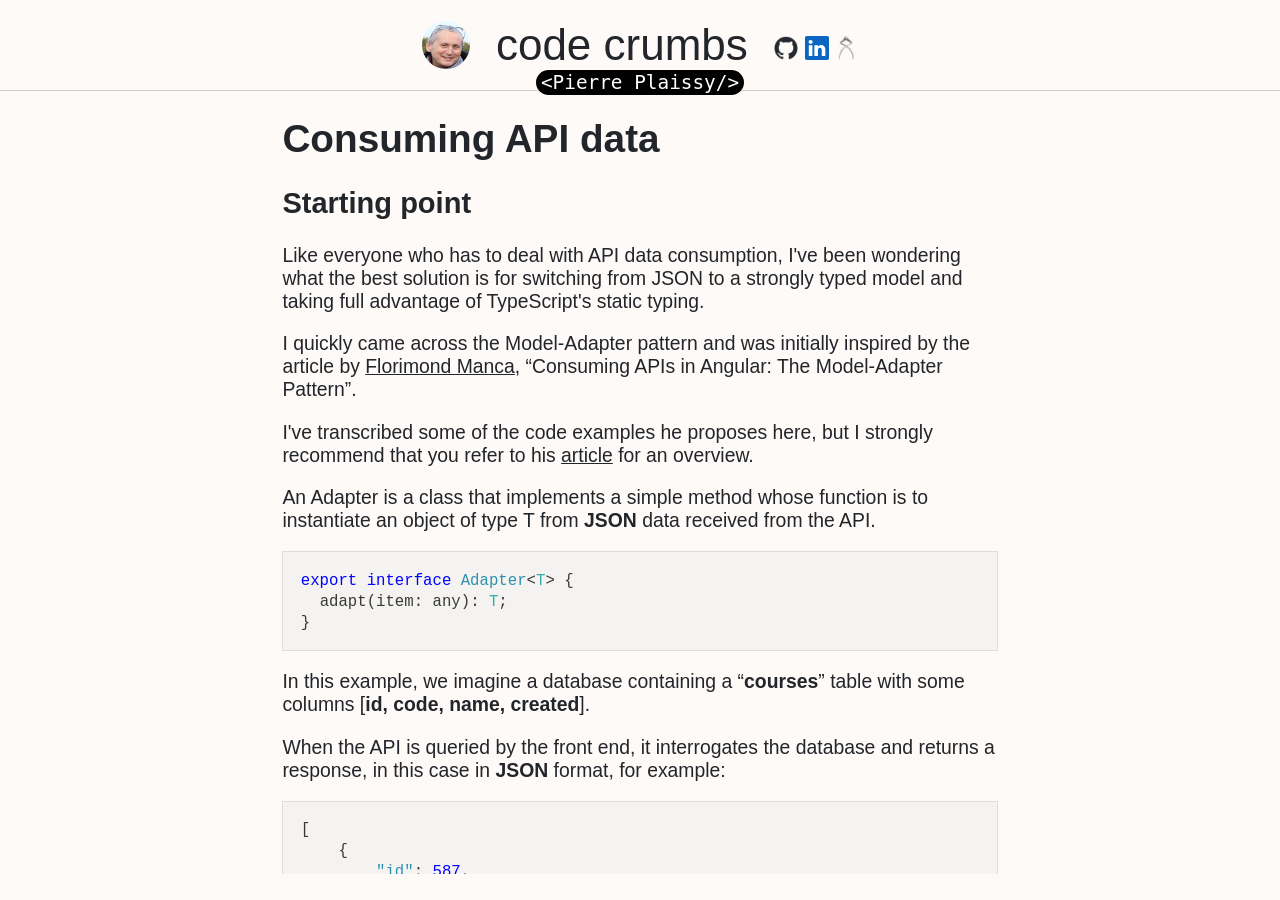
<file: posts/consuming-api-data/index.html>
<!doctype html>
<html lang="en">
<head>
        <base href="../..">
        <meta charset="UTF-8">
        <meta name="viewport" content="width=device-width, initial-scale=1.0">
        <meta name="description" content="Some code crumbs dropped along my coding <path/>">
        <meta name="keywords" content="Eleventy, Web Components, JS, HTML, JavaScript, SVG">
        <meta name="generator" content="Eleventy">
        <meta name="author" content="Pierre Plaissy">

        <meta property="og:title" content="Consuming API data">
        <meta property="og:type" content="article">
        <meta property="og:URL" content="https://code-crumbs.pplaissy.fr/posts/consuming-api-data/">
        <meta property="og:image" content="https://code-crumbs.pplaissy.fr/assets/img/consuming-api-data/thumbnail.png">
        <meta property="og:description" content="Don't want to write an adapter for each model class? Here is a way to simplify the Model-Adapter Pattern!">

        <title>Code crumbs</title>
        <link rel="icon" href="assets/img/favicon.ico">
        <link rel="stylesheet" href="assets/css/main.css">
        <link rel="stylesheet" href="assets/css/posts.css">
    </head>
    <body>
        <nav class="header">
  <div class="avatar">
    <img src="assets/img/me.png" alt="me" class="profile-img mr">
    <!-- <span class="copy" @html="'&copy; ' + currentYear() + ' P. Plaissy'"></span> -->
    <!-- <span>P. Plaissy</span> -->
  </div>
  <div class="title">
    <div class="main">
      <a href="#" class="nav-item mr">code crumbs</a>
      <a tooltip="Github" href="https://github.com/pplaissy" aria-label="Github" target="_blank" rel="noopener noreferrer" class="github">
    <img src="assets/img/github.png" alt="Github" width="24" height="24" class="mb-1">
</a>

      <a tooltip="LinkedIn" href="https://www.linkedin.com/in/pierreplaissy/" aria-label="LinkedIn" target="_blank" rel="noopener noreferrer" class="linkedin">
    <img src="assets/img/linkedin.svg" alt="LinkedIn" width="24" height="24" class="mb-1">
</a>

      <a tooltip="Petit Cabinet de Curiosités" href="https://pplaissy.fr/" aria-label="Petit cabinet de curiosités" target="_blank" rel="noopener noreferrer" class="pcc">
    <img src="assets/img/compas.png" alt="Petit cabinet de curiosités" width="24" height="24" class="mb-1">
</a>
    </div>
    <!-- <div class="epigraph">
      <span>Some code crumbs dropped along my coding &lt;path&#47;&gt;</span>
    </div> -->
  </div>
</nav>
<link rel="stylesheet" href="assets/css/header.css">

        <div class="main-container">
            <h1>Consuming API data</h1>
<article><h2>Starting point</h2>
<p>Like everyone who has to deal with API data consumption, I've been wondering what the best solution is for switching from JSON to a strongly typed model and taking full advantage of TypeScript's static typing.</p>
<p>I quickly came across the Model-Adapter pattern and was initially inspired by the article by <a href="https://florimond.dev/en/">Florimond Manca</a>, “Consuming APIs in Angular: The Model-Adapter Pattern”.</p>
<p>I've transcribed some of the code examples he proposes here, but I strongly recommend that you refer to his <a href="https://florimond.dev/en/posts/2018/09/consuming-apis-in-angular-the-model-adapter-pattern">article</a> for an overview.</p>
<p>An Adapter is a class that implements a simple method whose function is to instantiate an object of type T from <strong>JSON</strong> data received from the API.</p>
<pre class="language-typescript"><code class="language-typescript"><span class="token keyword">export</span> <span class="token keyword">interface</span> <span class="token class-name">Adapter<span class="token operator">&lt;</span><span class="token constant">T</span><span class="token operator">&gt;</span></span> <span class="token punctuation">{</span>
  <span class="token function">adapt</span><span class="token punctuation">(</span>item<span class="token operator">:</span> <span class="token builtin">any</span><span class="token punctuation">)</span><span class="token operator">:</span> <span class="token constant">T</span><span class="token punctuation">;</span>
<span class="token punctuation">}</span></code></pre>
<p>In this example, we imagine a database containing a “<strong>courses</strong>” table with some columns [<strong>id, code, name, created</strong>].</p>
<p>When the API is queried by the front end, it interrogates the database and returns a response, in this case in <strong>JSON</strong> format, for example:</p>
<pre class="language-json"><code class="language-json"><span class="token punctuation">[</span>
    <span class="token punctuation">{</span>
        <span class="token property">"id"</span><span class="token operator">:</span> <span class="token number">587</span><span class="token punctuation">,</span>
        <span class="token property">"code"</span><span class="token operator">:</span> <span class="token string">"CX20240923"</span><span class="token punctuation">,</span>
        <span class="token property">"name"</span><span class="token operator">:</span> <span class="token string">"Consuming API data"</span><span class="token punctuation">,</span>
        <span class="token property">"created"</span><span class="token operator">:</span> <span class="token string">"2024-09-23"</span>
	<span class="token punctuation">}</span>
<span class="token punctuation">]</span></code></pre>
<p>Front end side, we want to be able to use a <strong>Course</strong> object. We therefore declare a <strong>Course</strong> class and a <strong>CourseAdapter</strong> that implements the <strong>adapt</strong> method, which instantiates a <strong>Course</strong> object using the values received from the API.</p>
<pre class="language-typescript"><code class="language-typescript"><span class="token keyword">import</span> <span class="token punctuation">{</span> Injectable <span class="token punctuation">}</span> <span class="token keyword">from</span> <span class="token string">"@angular/core"</span><span class="token punctuation">;</span>
<span class="token keyword">import</span> <span class="token punctuation">{</span> Adapter <span class="token punctuation">}</span> <span class="token keyword">from</span> <span class="token string">"./adapter"</span><span class="token punctuation">;</span>

<span class="token keyword">export</span> <span class="token keyword">class</span> <span class="token class-name">Course</span> <span class="token punctuation">{</span>
  <span class="token function">constructor</span><span class="token punctuation">(</span>
    <span class="token keyword">public</span> id<span class="token operator">:</span> <span class="token builtin">number</span><span class="token punctuation">,</span>
    <span class="token keyword">public</span> code<span class="token operator">:</span> <span class="token builtin">string</span><span class="token punctuation">,</span>
    <span class="token keyword">public</span> name<span class="token operator">:</span> <span class="token builtin">string</span><span class="token punctuation">,</span>
    <span class="token keyword">public</span> created<span class="token operator">:</span> Date
  <span class="token punctuation">)</span> <span class="token punctuation">{</span><span class="token punctuation">}</span>
<span class="token punctuation">}</span>

<span class="token decorator"><span class="token at operator">@</span><span class="token function">Injectable</span></span><span class="token punctuation">(</span><span class="token punctuation">{</span>
  providedIn<span class="token operator">:</span> <span class="token string">"root"</span><span class="token punctuation">,</span>
<span class="token punctuation">}</span><span class="token punctuation">)</span>
<span class="token keyword">export</span> <span class="token keyword">class</span> <span class="token class-name">CourseAdapter</span> <span class="token keyword">implements</span> <span class="token class-name">Adapter<span class="token operator">&lt;</span>Course<span class="token operator">&gt;</span></span> <span class="token punctuation">{</span>
  <span class="token function">adapt</span><span class="token punctuation">(</span>item<span class="token operator">:</span> <span class="token builtin">any</span><span class="token punctuation">)</span><span class="token operator">:</span> Course <span class="token punctuation">{</span>
    <span class="token keyword">return</span> <span class="token keyword">new</span> <span class="token class-name">Course</span><span class="token punctuation">(</span>item<span class="token punctuation">.</span>id<span class="token punctuation">,</span> item<span class="token punctuation">.</span>code<span class="token punctuation">,</span> item<span class="token punctuation">.</span>name<span class="token punctuation">,</span> <span class="token keyword">new</span> <span class="token class-name">Date</span><span class="token punctuation">(</span>item<span class="token punctuation">.</span>created<span class="token punctuation">)</span><span class="token punctuation">)</span><span class="token punctuation">;</span>
  <span class="token punctuation">}</span>
<span class="token punctuation">}</span></code></pre>
<p>From here, we can set up a service (in this case under <strong>Angular</strong>) into which the <strong>CourseAdapter</strong> will be injected.</p>
<pre class="language-typescript"><code class="language-typescript"><span class="token keyword">export</span> <span class="token keyword">class</span> <span class="token class-name">CourseService</span> <span class="token punctuation">{</span>
  <span class="token function">constructor</span><span class="token punctuation">(</span><span class="token keyword">private</span> http<span class="token operator">:</span> HttpClient<span class="token punctuation">,</span> <span class="token keyword">private</span> adapter<span class="token operator">:</span> CourseAdapter<span class="token punctuation">)</span> <span class="token punctuation">{</span><span class="token punctuation">}</span>

  <span class="token function">list</span><span class="token punctuation">(</span><span class="token punctuation">)</span><span class="token operator">:</span> Observable<span class="token operator">&lt;</span>Course<span class="token punctuation">[</span><span class="token punctuation">]</span><span class="token operator">&gt;</span> <span class="token punctuation">{</span>
    <span class="token keyword">return</span> <span class="token keyword">this</span><span class="token punctuation">.</span>http<span class="token punctuation">.</span><span class="token function">get</span><span class="token punctuation">(</span><span class="token string">"some api url"</span><span class="token punctuation">)</span><span class="token punctuation">.</span><span class="token function">pipe</span><span class="token punctuation">(</span>
      <span class="token comment">// Adapt each item in the raw data array</span>
      <span class="token function">map</span><span class="token punctuation">(</span><span class="token punctuation">(</span>data<span class="token operator">:</span> <span class="token builtin">any</span><span class="token punctuation">[</span><span class="token punctuation">]</span><span class="token punctuation">)</span> <span class="token operator">=&gt;</span> data<span class="token punctuation">.</span><span class="token function">map</span><span class="token punctuation">(</span><span class="token punctuation">(</span>item<span class="token punctuation">)</span> <span class="token operator">=&gt;</span> <span class="token keyword">this</span><span class="token punctuation">.</span>adapter<span class="token punctuation">.</span><span class="token function">adapt</span><span class="token punctuation">(</span>item<span class="token punctuation">)</span><span class="token punctuation">)</span><span class="token punctuation">)</span>
    <span class="token punctuation">)</span><span class="token punctuation">;</span>
  <span class="token punctuation">}</span>
<span class="token punctuation">}</span></code></pre>
<p><strong>Florimond</strong> deliberately dodges a number of problems that will quickly arise when we want to move on to real-life implementation. That's to be expected, it's impossible to describe every case, otherwise this is no longer an article, it's a course 😁.</p>
<p>Nevertheless, it's an excellent starting point.</p>
<h2>One step further</h2>
<p>That said, as soon as you have to manage a large number of classes to carry data from the API, it quickly becomes cumbersome to implement so many adapters and services. We'd like to be able to instantiate a class directly from <strong>JSON</strong> in a purely generic way.</p>
<p>Angular's <strong>HttpClient</strong> can retrieve data by specifying a type (here MyClass):</p>
<pre class="language-typescript"><code class="language-typescript">httpClient<span class="token punctuation">.</span><span class="token generic-function"><span class="token function">get</span><span class="token generic class-name"><span class="token operator">&lt;</span>MyClass<span class="token operator">&gt;</span></span></span><span class="token punctuation">(</span>url<span class="token punctuation">)</span><span class="token punctuation">;</span></code></pre>
<p>But here the result value is just an <strong>Object as MyClass</strong>, not an instance of MyClass. This is the same as writing :</p>
<pre class="language-typescript"><code class="language-typescript">httpClient
  <span class="token punctuation">.</span><span class="token function">get</span><span class="token punctuation">(</span>url<span class="token punctuation">)</span>
  <span class="token punctuation">.</span><span class="token function">pipe</span><span class="token punctuation">(</span><span class="token function">map</span><span class="token punctuation">(</span><span class="token punctuation">(</span>data<span class="token operator">:</span> <span class="token builtin">any</span><span class="token punctuation">)</span> <span class="token operator">=&gt;</span> data <span class="token keyword">as</span> MyClass<span class="token punctuation">)</span><span class="token punctuation">)</span><span class="token punctuation">;</span>
<span class="token punctuation">}</span></code></pre>
<p>The TypeScript documentation on <a href="https://www.typescriptlang.org/docs/handbook/2/generics.html#using-class-types-in-generics">generic types</a> gives directions for implementing a “universal adapter”.</p>
<p>Let's take a look at an example.</p>
<p>Let's say the API provides me with a <strong>JSON</strong> describing a <strong>Token</strong> object, and I've declared a <strong>Token</strong> class to carry this object. Unlike the <strong>Florimond</strong> example, here the class doesn't have a constructor, but we could as well use one, depending on what we want to do next, so you'll have to do your own testing.</p>
<pre class="language-typescript"><code class="language-typescript"><span class="token keyword">export</span> <span class="token keyword">class</span> <span class="token class-name">Token</span> <span class="token punctuation">{</span>
    id<span class="token operator">:</span> <span class="token builtin">string</span> <span class="token operator">=</span> <span class="token string">""</span><span class="token punctuation">;</span>
    ip<span class="token operator">:</span> <span class="token builtin">string</span> <span class="token operator">=</span> <span class="token string">""</span><span class="token punctuation">;</span>
    creation<span class="token operator">:</span> Date <span class="token operator">=</span> <span class="token keyword">new</span> <span class="token class-name">Date</span><span class="token punctuation">(</span><span class="token punctuation">)</span><span class="token punctuation">;</span>
    lastAccess<span class="token operator">:</span> Date <span class="token operator">|</span> <span class="token keyword">null</span> <span class="token operator">=</span> <span class="token keyword">null</span><span class="token punctuation">;</span>
<span class="token punctuation">}</span></code></pre>
<p>Next, simply write a generic method that takes a class model and the <strong>JSON</strong> dataset as arguments. This will parse the class model's existing key/value pairs (which is why each property must be initialized with a default value), search for this key in the <strong>JSON</strong> dataset and, if found, assign its value.</p>
<pre class="language-typescript"><code class="language-typescript"><span class="token generic-function"><span class="token function">createInstance</span><span class="token generic class-name"><span class="token operator">&lt;</span><span class="token constant">A</span><span class="token operator">&gt;</span></span></span><span class="token punctuation">(</span>c<span class="token operator">:</span> <span class="token keyword">new</span> <span class="token punctuation">(</span><span class="token punctuation">)</span> <span class="token operator">=&gt;</span> <span class="token constant">A</span><span class="token punctuation">,</span> data<span class="token operator">:</span> <span class="token builtin">any</span><span class="token punctuation">)</span><span class="token operator">:</span> <span class="token constant">A</span> <span class="token punctuation">{</span>
    <span class="token keyword">const</span> result <span class="token operator">=</span> <span class="token keyword">new</span> <span class="token class-name">c</span><span class="token punctuation">(</span><span class="token punctuation">)</span><span class="token punctuation">;</span>
    <span class="token comment">// get model object properties key/value pairs</span>
    <span class="token keyword">const</span> kvps <span class="token operator">=</span> Object<span class="token punctuation">.</span><span class="token function">entries</span><span class="token punctuation">(</span>result <span class="token keyword">as</span> <span class="token builtin">any</span><span class="token punctuation">)</span><span class="token punctuation">;</span>
    <span class="token keyword">for</span> <span class="token punctuation">(</span><span class="token keyword">let</span> index <span class="token operator">=</span> <span class="token number">0</span><span class="token punctuation">;</span> index <span class="token operator">&lt;</span> kvps<span class="token punctuation">.</span>length<span class="token punctuation">;</span> index<span class="token operator">++</span><span class="token punctuation">)</span> <span class="token punctuation">{</span>
        <span class="token keyword">const</span> key <span class="token operator">=</span> kvps<span class="token punctuation">[</span>index<span class="token punctuation">]</span><span class="token punctuation">[</span><span class="token number">0</span><span class="token punctuation">]</span><span class="token punctuation">;</span>
        <span class="token keyword">if</span> <span class="token punctuation">(</span>data<span class="token punctuation">[</span>key<span class="token punctuation">]</span><span class="token punctuation">)</span> <span class="token punctuation">{</span>
            <span class="token punctuation">(</span>result <span class="token keyword">as</span> <span class="token builtin">any</span><span class="token punctuation">)</span><span class="token punctuation">[</span>key<span class="token punctuation">]</span> <span class="token operator">=</span> data<span class="token punctuation">[</span>key<span class="token punctuation">]</span><span class="token punctuation">;</span>
        <span class="token punctuation">}</span> <span class="token keyword">else</span> <span class="token punctuation">{</span>
            <span class="token comment">// not nullable properties are required</span>
            <span class="token keyword">if</span> <span class="token punctuation">(</span>data<span class="token punctuation">[</span>key<span class="token punctuation">]</span> <span class="token operator">!==</span> <span class="token keyword">null</span><span class="token punctuation">)</span> <span class="token punctuation">{</span>
	            <span class="token builtin">console</span><span class="token punctuation">.</span><span class="token function">log</span><span class="token punctuation">(</span><span class="token template-string"><span class="token template-punctuation string">`</span><span class="token string">Key not found in api data : </span><span class="token interpolation"><span class="token interpolation-punctuation punctuation">${</span>key<span class="token interpolation-punctuation punctuation">}</span></span><span class="token template-punctuation string">`</span></span><span class="token punctuation">)</span><span class="token punctuation">;</span>
            <span class="token punctuation">}</span>
        <span class="token punctuation">}</span>
    <span class="token punctuation">}</span>
    <span class="token keyword">return</span> result<span class="token punctuation">;</span>
<span class="token punctuation">}</span>
</code></pre>
<p>In passing, we see that it is possible to check that the data supplied by the API corresponds to that expected by the front end. If a property is nullable, it has “null” as its default value and is therefore optional. It corresponds to a nullable column in the database, a non-mandatory field. So it's not necessarily abnormal not to receive it from the API.</p>
<p>This is a very simple and reasonably robust method for parsing data received from the API. Its use is elementary, since the function returns an instance of <strong>any class passed as an argument</strong>.</p>
<pre class="language-typescript"><code class="language-typescript"><span class="token keyword">const</span> tokenItem <span class="token operator">=</span> <span class="token function">createInstance</span><span class="token punctuation">(</span>Token<span class="token punctuation">,</span> apiData<span class="token punctuation">)</span><span class="token punctuation">;</span></code></pre>
<p>So few code to write, even if you have dozens of classes to manage.</p>
<h2>The next level</h2>
<p>One case that has not been taken into account is where the property is indeed of the standard type, but consists of a <strong>array</strong>, as when retrieving the result of a database view.</p>
<p>Even more complex, until now we've only considered the case of properties corresponding to <strong>standard javascript types</strong> (string, number, boolean, date). This is what you'll be dealing with most often when retrieving data from a database. But the API can also provide <strong>specific types</strong>.</p>
<p>If I have an <strong>Point</strong> type:</p>
<pre class="language-typescript"><code class="language-typescript"><span class="token keyword">export</span> <span class="token keyword">class</span> <span class="token class-name">Point</span> <span class="token punctuation">{</span>
    x<span class="token operator">:</span> <span class="token builtin">number</span> <span class="token operator">=</span> <span class="token number">0</span><span class="token punctuation">;</span>
    y<span class="token operator">:</span> <span class="token builtin">number</span> <span class="token operator">=</span> <span class="token number">0</span><span class="token punctuation">;</span>
<span class="token punctuation">}</span></code></pre>
<p>I might want to retrieve a <strong>Segment</strong> object via the :</p>
<pre class="language-typescript"><code class="language-typescript"><span class="token keyword">export</span> <span class="token keyword">class</span> <span class="token class-name">Segment</span> <span class="token punctuation">{</span>
    uuid<span class="token operator">:</span> <span class="token builtin">string</span> <span class="token operator">=</span> <span class="token string">""</span><span class="token punctuation">;</span>
	startPoint<span class="token operator">:</span> Point <span class="token operator">=</span> <span class="token keyword">new</span> <span class="token class-name">Point</span><span class="token punctuation">(</span><span class="token punctuation">)</span><span class="token punctuation">;</span>
    endPoint<span class="token operator">:</span> Point <span class="token operator">=</span> <span class="token keyword">new</span> <span class="token class-name">Point</span><span class="token punctuation">(</span><span class="token punctuation">)</span><span class="token punctuation">;</span>
<span class="token punctuation">}</span></code></pre>
<p>JSON arrives as:</p>
<pre class="language-json"><code class="language-json"><span class="token punctuation">{</span>
    <span class="token property">"uuid"</span><span class="token operator">:</span> <span class="token string">"ht78f55"</span><span class="token punctuation">,</span>
    <span class="token property">"startPoint"</span><span class="token operator">:</span> <span class="token punctuation">{</span>
        <span class="token property">"x"</span><span class="token operator">:</span> <span class="token number">0</span><span class="token punctuation">,</span>
        <span class="token property">"y"</span><span class="token operator">:</span> <span class="token number">0</span>
    <span class="token punctuation">}</span><span class="token punctuation">,</span>
    <span class="token property">"endPoint"</span><span class="token operator">:</span> <span class="token punctuation">{</span>
        <span class="token property">"x"</span><span class="token operator">:</span> <span class="token number">42</span><span class="token punctuation">,</span>
        <span class="token property">"y"</span><span class="token operator">:</span> <span class="token number">42</span>
    <span class="token punctuation">}</span>
<span class="token punctuation">}</span></code></pre>
<p><strong>createInstance</strong> cannot instantiate a property of type <strong>Point</strong> by <code>(result as any)[key] = data[key];</code>. We'll have to figure out how to handle this specific type.</p>
<p>And of course, to make matters worse, we could be dealing with an array of <strong>Point</strong> 😁.</p>
<p>And it won't be long before we're dealing with specific nested types.</p>
<pre class="language-typescript"><code class="language-typescript"><span class="token keyword">export</span> <span class="token keyword">class</span> <span class="token class-name">Reticle</span> <span class="token punctuation">{</span>
	horizontalSegment<span class="token operator">:</span> Segment <span class="token operator">=</span> <span class="token keyword">new</span> <span class="token class-name">Segment</span><span class="token punctuation">(</span><span class="token punctuation">)</span><span class="token punctuation">;</span>
    verticalSegment<span class="token operator">:</span> Segment <span class="token operator">=</span> <span class="token keyword">new</span> <span class="token class-name">Segment</span><span class="token punctuation">(</span><span class="token punctuation">)</span><span class="token punctuation">;</span>
<span class="token punctuation">}</span></code></pre>
<p>With a JSON as:</p>
<pre class="language-json"><code class="language-json"><span class="token punctuation">{</span>
    <span class="token property">"horizontalSegment"</span><span class="token operator">:</span> <span class="token punctuation">{</span>
    	<span class="token property">"uuid"</span><span class="token operator">:</span> <span class="token string">"ht78f55"</span><span class="token punctuation">,</span>
        <span class="token property">"startPoint"</span><span class="token operator">:</span> <span class="token punctuation">{</span>
            <span class="token property">"x"</span><span class="token operator">:</span> <span class="token number">0</span><span class="token punctuation">,</span>
            <span class="token property">"y"</span><span class="token operator">:</span> <span class="token number">0</span>
        <span class="token punctuation">}</span><span class="token punctuation">,</span>
        <span class="token property">"endPoint"</span><span class="token operator">:</span> <span class="token punctuation">{</span>
            <span class="token property">"x"</span><span class="token operator">:</span> <span class="token number">42</span><span class="token punctuation">,</span>
            <span class="token property">"y"</span><span class="token operator">:</span> <span class="token number">42</span>
        <span class="token punctuation">}</span>
    <span class="token punctuation">}</span><span class="token punctuation">,</span>
    <span class="token property">"verticalSegment"</span><span class="token operator">:</span> <span class="token punctuation">{</span>
    	<span class="token property">"uuid"</span><span class="token operator">:</span> <span class="token string">"815ddew"</span><span class="token punctuation">,</span>
        <span class="token property">"startPoint"</span><span class="token operator">:</span> <span class="token punctuation">{</span>
            <span class="token property">"x"</span><span class="token operator">:</span> <span class="token number">0</span><span class="token punctuation">,</span>
            <span class="token property">"y"</span><span class="token operator">:</span> <span class="token number">0</span>
        <span class="token punctuation">}</span><span class="token punctuation">,</span>
        <span class="token property">"endPoint"</span><span class="token operator">:</span> <span class="token punctuation">{</span>
            <span class="token property">"x"</span><span class="token operator">:</span> <span class="token number">42</span><span class="token punctuation">,</span>
            <span class="token property">"y"</span><span class="token operator">:</span> <span class="token number">42</span>
        <span class="token punctuation">}</span>
    <span class="token punctuation">}</span>
<span class="token punctuation">}</span></code></pre>
<p>A Cliffhanger ending for a potential upcoming article 👉 Thanks for checking by &amp;&amp; stay tuned !</p>
</article>


            <script src="https://utteranc.es/client.js" repo="pplaissy/code-crumbs-site" issue-term="pathname" theme="github-light" crossorigin="anonymous" async>
            </script>
        </div>
    

</body>
</html>
</file>
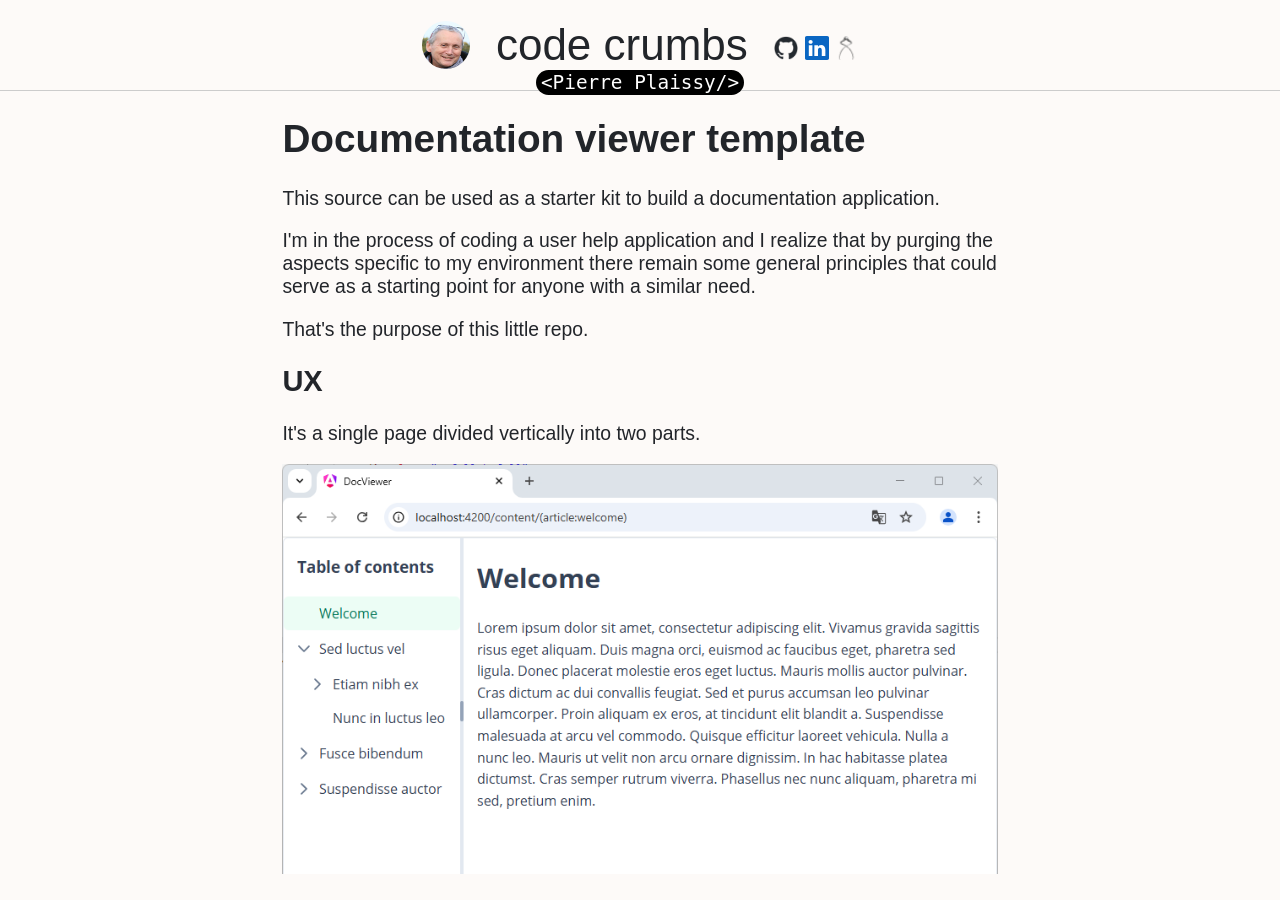
<file: posts/doc-viewer-template/index.html>
<!doctype html>
<html lang="en">
<head>
        <base href="../..">
        <meta charset="UTF-8">
        <meta name="viewport" content="width=device-width, initial-scale=1.0">
        <meta name="description" content="Some code crumbs dropped along my coding <path/>">
        <meta name="keywords" content="Eleventy, Web Components, JS, HTML, JavaScript, SVG">
        <meta name="generator" content="Eleventy">
        <meta name="author" content="Pierre Plaissy">

        <meta property="og:title" content="Documentation viewer template">
        <meta property="og:type" content="article">
        <meta property="og:URL" content="https://code-crumbs.pplaissy.fr/posts/doc-viewer-template/">
        <meta property="og:image" content="https://code-crumbs.pplaissy.fr/assets/img/doc-viewer-template/thumbnail.png">
        <meta property="og:description" content="In the process of coding a user help application and I realize that's could be as a nice starting point for anyone with a similar need...">

        <title>Code crumbs</title>
        <link rel="icon" href="assets/img/favicon.ico">
        <link rel="stylesheet" href="assets/css/main.css">
        <link rel="stylesheet" href="assets/css/posts.css">
    </head>
    <body>
        <nav class="header">
  <div class="avatar">
    <img src="assets/img/me.png" alt="me" class="profile-img mr">
    <!-- <span class="copy" @html="'&copy; ' + currentYear() + ' P. Plaissy'"></span> -->
    <!-- <span>P. Plaissy</span> -->
  </div>
  <div class="title">
    <div class="main">
      <a href="#" class="nav-item mr">code crumbs</a>
      <a tooltip="Github" href="https://github.com/pplaissy" aria-label="Github" target="_blank" rel="noopener noreferrer" class="github">
    <img src="assets/img/github.png" alt="Github" width="24" height="24" class="mb-1">
</a>

      <a tooltip="LinkedIn" href="https://www.linkedin.com/in/pierreplaissy/" aria-label="LinkedIn" target="_blank" rel="noopener noreferrer" class="linkedin">
    <img src="assets/img/linkedin.svg" alt="LinkedIn" width="24" height="24" class="mb-1">
</a>

      <a tooltip="Petit Cabinet de Curiosités" href="https://pplaissy.fr/" aria-label="Petit cabinet de curiosités" target="_blank" rel="noopener noreferrer" class="pcc">
    <img src="assets/img/compas.png" alt="Petit cabinet de curiosités" width="24" height="24" class="mb-1">
</a>
    </div>
    <!-- <div class="epigraph">
      <span>Some code crumbs dropped along my coding &lt;path&#47;&gt;</span>
    </div> -->
  </div>
</nav>
<link rel="stylesheet" href="assets/css/header.css">

        <div class="main-container">
            <h1>Documentation viewer template</h1>
<article><p>This source can be used as a starter kit to build a documentation application.</p>
<p>I'm in the process of coding a user help application and I realize that by purging the aspects specific to my environment there remain some general principles that could serve as a starting point for anyone with a similar need.</p>
<p>That's the purpose of this little repo.</p>
<h2>UX</h2>
<p>It's a single page divided vertically into two parts.</p>
<p><img src="assets/img/doc-viewer-template/doc-viewer-template00.png" alt="image01"></p>
<pre class="language-html"><code class="language-html"><span class="token tag"><span class="token tag"><span class="token punctuation">&lt;</span>div</span> <span class="token attr-name">...</span><span class="token punctuation">&gt;</span></span>
    <span class="token tag"><span class="token tag"><span class="token punctuation">&lt;</span>p-splitter</span> 
        <span class="token attr-name">...</span>
        <span class="token attr-name">&lt;ng-template</span> <span class="token attr-name">pTemplate</span><span class="token punctuation">&gt;</span></span>
            <span class="token tag"><span class="token tag"><span class="token punctuation">&lt;</span>div</span> <span class="token attr-name">...</span><span class="token punctuation">&gt;</span></span>
                <span class="token tag"><span class="token tag"><span class="token punctuation">&lt;</span>router-outlet</span> <span class="token attr-name">name</span><span class="token attr-value"><span class="token punctuation attr-equals">=</span><span class="token punctuation">"</span>contents<span class="token punctuation">"</span></span><span class="token punctuation">/&gt;</span></span>
            <span class="token tag"><span class="token tag"><span class="token punctuation">&lt;/</span>div</span><span class="token punctuation">&gt;</span></span>
        <span class="token tag"><span class="token tag"><span class="token punctuation">&lt;/</span>ng-template</span><span class="token punctuation">&gt;</span></span>
        <span class="token tag"><span class="token tag"><span class="token punctuation">&lt;</span>ng-template</span> <span class="token attr-name">pTemplate</span><span class="token punctuation">&gt;</span></span>
            <span class="token tag"><span class="token tag"><span class="token punctuation">&lt;</span>div</span> <span class="token attr-name">..</span><span class="token punctuation">&gt;</span></span>
                <span class="token tag"><span class="token tag"><span class="token punctuation">&lt;</span>div</span> <span class="token attr-name">...</span><span class="token punctuation">&gt;</span></span>
                    <span class="token tag"><span class="token tag"><span class="token punctuation">&lt;</span>router-outlet</span> <span class="token attr-name">name</span><span class="token attr-value"><span class="token punctuation attr-equals">=</span><span class="token punctuation">"</span>article<span class="token punctuation">"</span></span><span class="token punctuation">/&gt;</span></span>
                <span class="token tag"><span class="token tag"><span class="token punctuation">&lt;/</span>div</span><span class="token punctuation">&gt;</span></span>
            <span class="token tag"><span class="token tag"><span class="token punctuation">&lt;/</span>div</span><span class="token punctuation">&gt;</span></span>
        <span class="token tag"><span class="token tag"><span class="token punctuation">&lt;/</span>ng-template</span><span class="token punctuation">&gt;</span></span>
    <span class="token tag"><span class="token tag"><span class="token punctuation">&lt;/</span>p-splitter</span><span class="token punctuation">&gt;</span></span>
<span class="token tag"><span class="token tag"><span class="token punctuation">&lt;/</span>div</span><span class="token punctuation">&gt;</span></span></code></pre>
<p>A side panel on the right with the tree-structured table of contents.</p>
<p>The main panel on the left, designed to display the article selected in the table of contents.</p>
<p>Table of contents data is loaded when the application is started or when the page is refreshed.</p>
<p>Article content is updated when the url is modified, either by :</p>
<ul>
<li>selecting a table of contents entry</li>
<li>direct entry in the address bar</li>
<li>clicking in an article on a link to another article</li>
</ul>
<p>The selected entry in the table of contents is modified by :</p>
<ul>
<li>clicking on a tree node</li>
<li>redirection from the current article to another article by clicking on a link</li>
</ul>
<h2>Special features</h2>
<p>I would like to draw your attention to two particular features used here:</p>
<ul>
<li><strong>resolvers</strong> to supply data to components</li>
<li><strong>auxiliary routes</strong></li>
</ul>
<h3>Resolvers</h3>
<p>A resolver is a service referenced by a route. It can, for example, query an api to retrieve the data required by the component loaded by the route.</p>
<pre class="language-typescript"><code class="language-typescript"><span class="token comment">// app.routes.ts resolver binding</span>
<span class="token comment">// loading TableOfContentsComponent execute ContentResolver</span>
<span class="token punctuation">{</span>            
    path<span class="token operator">:</span> <span class="token string">''</span><span class="token punctuation">,</span> 
    outlet<span class="token operator">:</span> <span class="token string">"contents"</span><span class="token punctuation">,</span>
    <span class="token function-variable function">loadComponent</span><span class="token operator">:</span> <span class="token punctuation">(</span><span class="token punctuation">)</span> <span class="token operator">=&gt;</span> <span class="token keyword">import</span><span class="token punctuation">(</span><span class="token string">'./pages/table-of-contents/table-of-contents.component'</span><span class="token punctuation">)</span><span class="token punctuation">.</span><span class="token function">then</span><span class="token punctuation">(</span>c <span class="token operator">=&gt;</span> c<span class="token punctuation">.</span>TableOfContentsComponent<span class="token punctuation">)</span><span class="token punctuation">,</span>
    resolve<span class="token operator">:</span> <span class="token punctuation">{</span>
        docData<span class="token operator">:</span> ContentResolver
    <span class="token punctuation">}</span>
<span class="token punctuation">}</span></code></pre>
<p>The resolver for the table of contents queries the api and returns an array of Content, which is the data model for the documentation entries.</p>
<pre class="language-typescript"><code class="language-typescript"><span class="token decorator"><span class="token at operator">@</span><span class="token function">Injectable</span></span><span class="token punctuation">(</span><span class="token punctuation">{</span> providedIn<span class="token operator">:</span> <span class="token string">'root'</span> <span class="token punctuation">}</span><span class="token punctuation">)</span>
<span class="token keyword">export</span> <span class="token keyword">class</span> <span class="token class-name">ContentResolver</span> <span class="token keyword">implements</span> <span class="token class-name">Resolve<span class="token operator">&lt;</span>Contents<span class="token punctuation">[</span><span class="token punctuation">]</span><span class="token operator">&gt;</span></span> <span class="token punctuation">{</span>
  <span class="token function">constructor</span><span class="token punctuation">(</span><span class="token keyword">private</span> api<span class="token operator">:</span> DocApi<span class="token punctuation">)</span> <span class="token punctuation">{</span><span class="token punctuation">}</span>
  <span class="token function">resolve</span><span class="token punctuation">(</span>route<span class="token operator">:</span> ActivatedRouteSnapshot<span class="token punctuation">,</span> state<span class="token operator">:</span> RouterStateSnapshot<span class="token punctuation">)</span><span class="token operator">:</span> Observable<span class="token operator">&lt;</span>Contents<span class="token punctuation">[</span><span class="token punctuation">]</span><span class="token operator">&gt;</span> <span class="token punctuation">{</span>
    <span class="token keyword">return</span> <span class="token keyword">this</span><span class="token punctuation">.</span>api<span class="token punctuation">.</span><span class="token function">getContents$</span><span class="token punctuation">(</span><span class="token punctuation">)</span><span class="token punctuation">;</span>
  <span class="token punctuation">}</span>
<span class="token punctuation">}</span></code></pre>
<p>The data supplied by the resolver is retrieved from the component's ngOnInit.</p>
<pre class="language-typescript"><code class="language-typescript"><span class="token function">ngOnInit</span><span class="token punctuation">(</span><span class="token punctuation">)</span><span class="token operator">:</span> <span class="token keyword">void</span> <span class="token punctuation">{</span>
    <span class="token comment">// docData is provided by ContentResolver declared in app.route</span>
    <span class="token keyword">this</span><span class="token punctuation">.</span>activatedRoute<span class="token punctuation">.</span>data<span class="token punctuation">.</span><span class="token function">subscribe</span><span class="token punctuation">(</span><span class="token punctuation">(</span><span class="token punctuation">{</span> docData <span class="token punctuation">}</span><span class="token punctuation">)</span> <span class="token operator">=&gt;</span> <span class="token punctuation">{</span>
        <span class="token operator">...</span>
    <span class="token punctuation">}</span><span class="token punctuation">)</span><span class="token punctuation">;</span>
 <span class="token punctuation">}</span></code></pre>
<p>I use two resolvers, one for the table of contents, one for the content of the selected article.</p>
<p>See <a href="https://angular.dev/api/router/Resolve">here</a> for full documentation.</p>
<h3>Auxiliary routes</h3>
<p>Hard to find reliable documentation on the subject. No results on the angular api documentation for a search on “auxiliary”. You have to tinker a bit to find the right syntax for the <code>[routerLink ]</code>😓</p>
<pre class="language-html"><code class="language-html"><span class="token tag"><span class="token tag"><span class="token punctuation">&lt;</span>a</span> <span class="token attr-name">[routerLink]</span><span class="token attr-value"><span class="token punctuation attr-equals">=</span><span class="token punctuation">"</span>['/content', { outlets: {article: article.link} }]<span class="token punctuation">"</span></span><span class="token punctuation">&gt;</span></span>See also<span class="token tag"><span class="token tag"><span class="token punctuation">&lt;/</span>a</span><span class="token punctuation">&gt;</span></span></code></pre>
<p>In the address bar, the url has an unusual shape: <code>/content/(article:welcome)</code></p>
<p>Navigation is divided between <strong>three router-outlets</strong>. The main one, which is the AppComponent template, and the two outlets named in the <a href="#ux">DocComponent</a>.</p>
<h2>To conclude</h2>
<p>Of course, it's all very succinct. The mock is far from producing the experience of a real documentation. You need to be able to structure the content and display images.</p>
<p>Personally, I write articles in markdown and use the lib <a href="https://www.npmjs.com/package/ngx-markdown">ngx-markdown</a> to render them in html. I haven't reproduced this part of the code in this template to keep it simple and avoid multiplying the points of attention. I may write an article on this topic in the near future, with a particular focus on the subtleties of managing internal links and downloading images on the fly.</p>
<p>You'll find the repo <a href="https://github.com/pplaissy/doc-viewer">here</a>.</p>
<p>Feel free to test it out and let me know if it has been been a good starting point for your own project.</p>
</article>


            <script src="https://utteranc.es/client.js" repo="pplaissy/code-crumbs-site" issue-term="pathname" theme="github-light" crossorigin="anonymous" async>
            </script>
        </div>
    

</body>
</html>
</file>
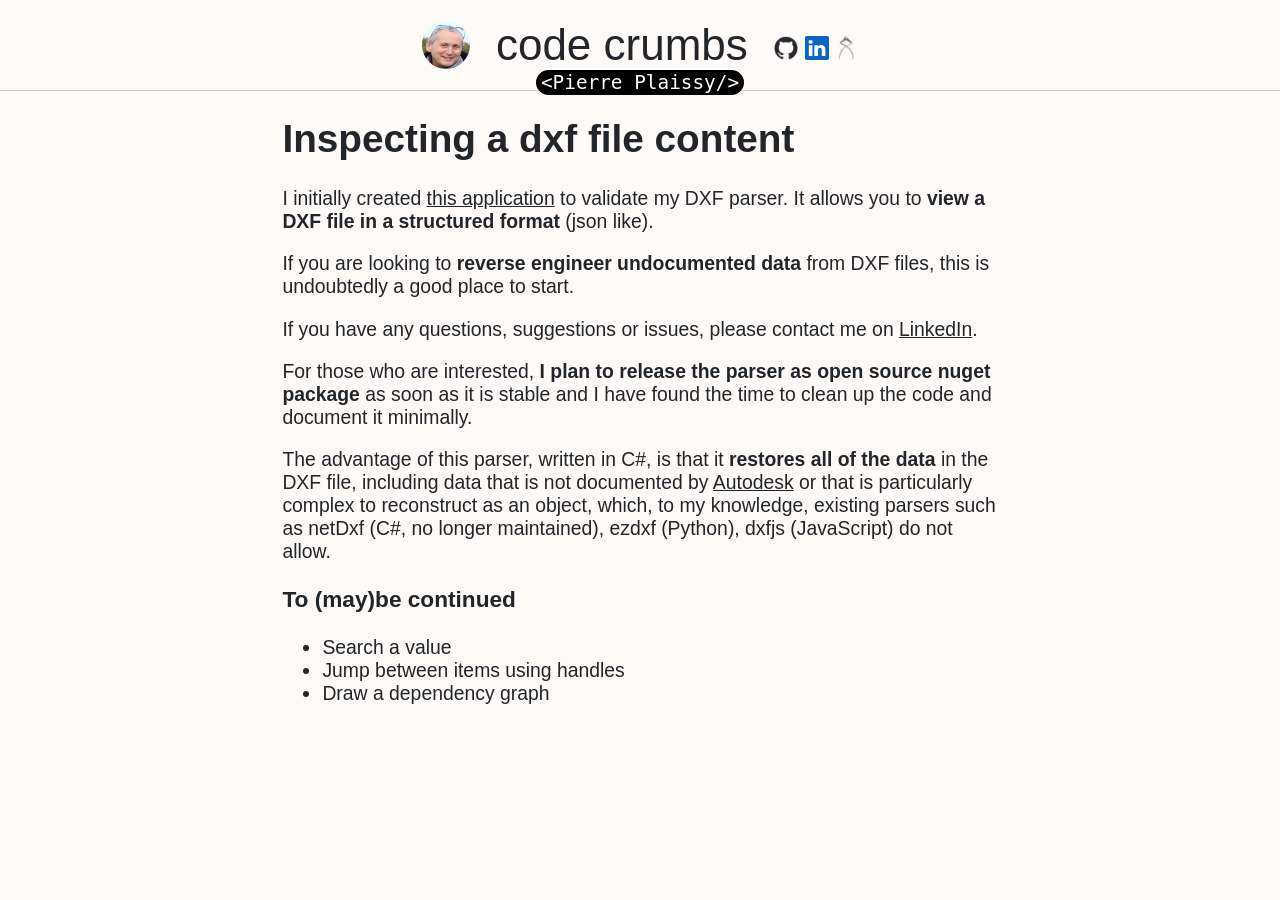
<file: posts/dxf-inspector/index.html>
<!doctype html>
<html lang="en">
<head>
        <base href="../..">
        <meta charset="UTF-8">
        <meta name="viewport" content="width=device-width, initial-scale=1.0">
        <meta name="description" content="Some code crumbs dropped along my coding <path/>">
        <meta name="keywords" content="Eleventy, Web Components, JS, HTML, JavaScript, SVG">
        <meta name="generator" content="Eleventy">
        <meta name="author" content="Pierre Plaissy">

        <meta property="og:title" content="Inspecting a dxf file content">
        <meta property="og:type" content="article">
        <meta property="og:URL" content="https://code-crumbs.pplaissy.fr/posts/dxf-inspector/">
        <meta property="og:image" content="https://code-crumbs.pplaissy.fr/assets/img/dxf-inspector/thumbnail.png">
        <meta property="og:description" content="I initially created this application to validate my DXF parser. It allows you to visualize a DXF file in a structured format (json like).">

        <title>Code crumbs</title>
        <link rel="icon" href="assets/img/favicon.ico">
        <link rel="stylesheet" href="assets/css/main.css">
        <link rel="stylesheet" href="assets/css/posts.css">
    </head>
    <body>
        <nav class="header">
  <div class="avatar">
    <img src="assets/img/me.png" alt="me" class="profile-img mr">
    <!-- <span class="copy" @html="'&copy; ' + currentYear() + ' P. Plaissy'"></span> -->
    <!-- <span>P. Plaissy</span> -->
  </div>
  <div class="title">
    <div class="main">
      <a href="#" class="nav-item mr">code crumbs</a>
      <a tooltip="Github" href="https://github.com/pplaissy" aria-label="Github" target="_blank" rel="noopener noreferrer" class="github">
    <img src="assets/img/github.png" alt="Github" width="24" height="24" class="mb-1">
</a>

      <a tooltip="LinkedIn" href="https://www.linkedin.com/in/pierreplaissy/" aria-label="LinkedIn" target="_blank" rel="noopener noreferrer" class="linkedin">
    <img src="assets/img/linkedin.svg" alt="LinkedIn" width="24" height="24" class="mb-1">
</a>

      <a tooltip="Petit Cabinet de Curiosités" href="https://pplaissy.fr/" aria-label="Petit cabinet de curiosités" target="_blank" rel="noopener noreferrer" class="pcc">
    <img src="assets/img/compas.png" alt="Petit cabinet de curiosités" width="24" height="24" class="mb-1">
</a>
    </div>
    <!-- <div class="epigraph">
      <span>Some code crumbs dropped along my coding &lt;path&#47;&gt;</span>
    </div> -->
  </div>
</nav>
<link rel="stylesheet" href="assets/css/header.css">

        <div class="main-container">
            <h1>Inspecting a dxf file content</h1>
<article><p>I initially created <a href="https://dxf-inspector.pplaissy.fr">this application</a> to validate my DXF parser. It allows you to <strong>view a DXF file in a structured format</strong> (json like).</p>
<p>If you are looking to <strong>reverse engineer undocumented data</strong> from DXF files, this is undoubtedly a good place to start.</p>
<p>If you have any questions, suggestions or issues, please contact me on <a href="https://www.linkedin.com/in/pierreplaissy/">LinkedIn</a>.</p>
<p>For those who are interested, <strong>I plan to release the parser as open source nuget package</strong> as soon as it is stable and I have found the time to clean up the code and document it minimally.</p>
<p>The advantage of this parser, written in C#, is that it <strong>restores all of the data</strong> in the DXF file, including data that is not documented by <a href="https://help.autodesk.com/view/OARX/2026/ENU/?guid=GUID-235B22E0-A567-4CF6-92D3-38A2306D73F3">Autodesk</a> or that is particularly complex to reconstruct as an object, which, to my knowledge, existing parsers such as netDxf (C#, no longer maintained), ezdxf (Python), dxfjs (JavaScript) do not allow.</p>
<h3>To (may)be continued</h3>
<ul>
<li>Search a value</li>
<li>Jump between items using handles</li>
<li>Draw a dependency graph</li>
</ul>
</article>


            <script src="https://utteranc.es/client.js" repo="pplaissy/code-crumbs-site" issue-term="pathname" theme="github-light" crossorigin="anonymous" async>
            </script>
        </div>
    

</body>
</html>
</file>
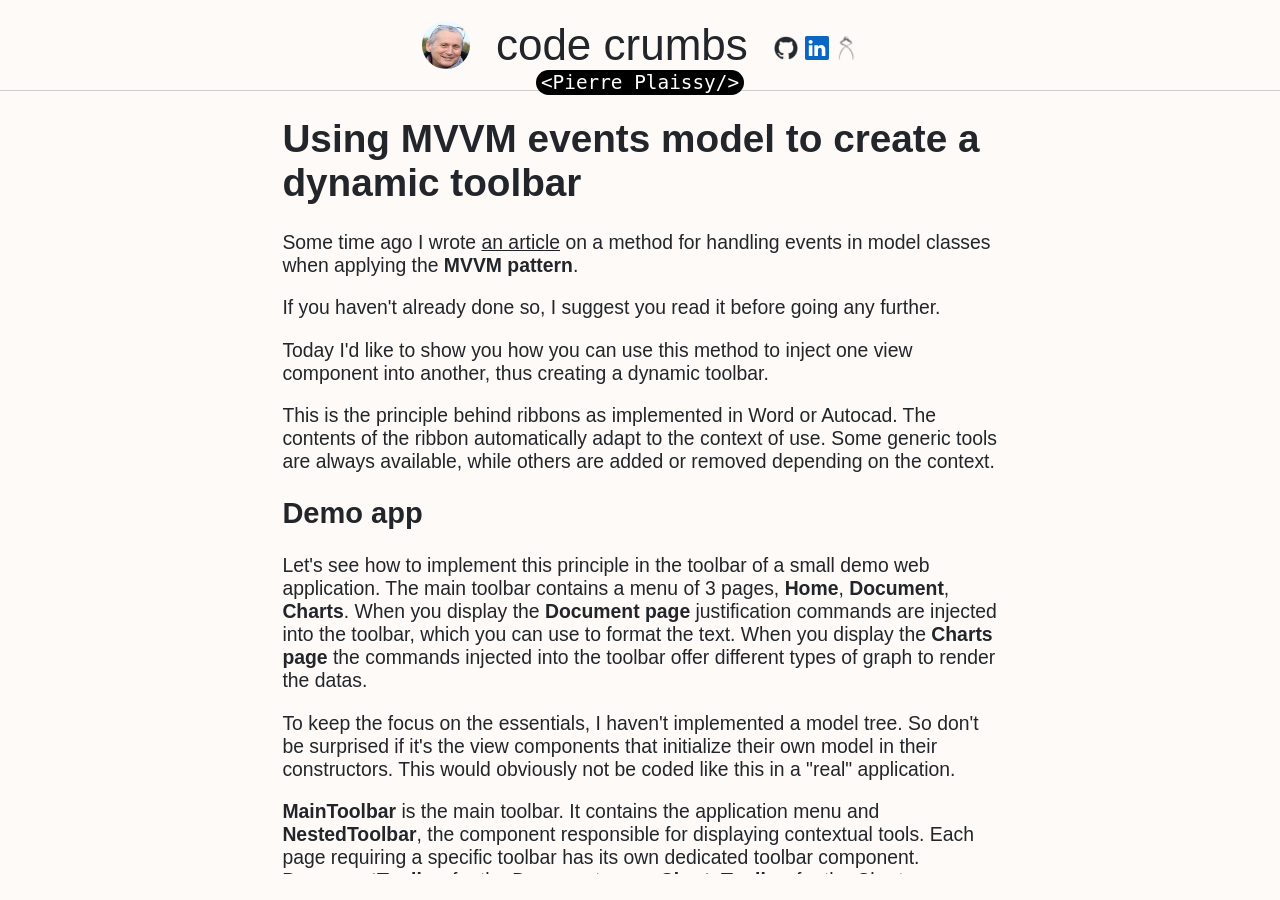
<file: posts/injectable-toolbar/index.html>
<!doctype html>
<html lang="en">
<head>
        <base href="../..">
        <meta charset="UTF-8">
        <meta name="viewport" content="width=device-width, initial-scale=1.0">
        <meta name="description" content="Some code crumbs dropped along my coding <path/>">
        <meta name="keywords" content="Eleventy, Web Components, JS, HTML, JavaScript, SVG">
        <meta name="generator" content="Eleventy">
        <meta name="author" content="Pierre Plaissy">

        <meta property="og:title" content="Using MVVM events model to create a dynamic toolbar">
        <meta property="og:type" content="article">
        <meta property="og:URL" content="https://code-crumbs.pplaissy.fr/posts/injectable-toolbar/">
        <meta property="og:image" content="https://code-crumbs.pplaissy.fr/assets/img/toolbar-injection/thumbnail.png">
        <meta property="og:description" content="Today I'd like to show you how you can use this method to inject one view component into another, thus creating a dynamic toolbar">

        <title>Code crumbs</title>
        <link rel="icon" href="assets/img/favicon.ico">
        <link rel="stylesheet" href="assets/css/main.css">
        <link rel="stylesheet" href="assets/css/posts.css">
    </head>
    <body>
        <nav class="header">
  <div class="avatar">
    <img src="assets/img/me.png" alt="me" class="profile-img mr">
    <!-- <span class="copy" @html="'&copy; ' + currentYear() + ' P. Plaissy'"></span> -->
    <!-- <span>P. Plaissy</span> -->
  </div>
  <div class="title">
    <div class="main">
      <a href="#" class="nav-item mr">code crumbs</a>
      <a tooltip="Github" href="https://github.com/pplaissy" aria-label="Github" target="_blank" rel="noopener noreferrer" class="github">
    <img src="assets/img/github.png" alt="Github" width="24" height="24" class="mb-1">
</a>

      <a tooltip="LinkedIn" href="https://www.linkedin.com/in/pierreplaissy/" aria-label="LinkedIn" target="_blank" rel="noopener noreferrer" class="linkedin">
    <img src="assets/img/linkedin.svg" alt="LinkedIn" width="24" height="24" class="mb-1">
</a>

      <a tooltip="Petit Cabinet de Curiosités" href="https://pplaissy.fr/" aria-label="Petit cabinet de curiosités" target="_blank" rel="noopener noreferrer" class="pcc">
    <img src="assets/img/compas.png" alt="Petit cabinet de curiosités" width="24" height="24" class="mb-1">
</a>
    </div>
    <!-- <div class="epigraph">
      <span>Some code crumbs dropped along my coding &lt;path&#47;&gt;</span>
    </div> -->
  </div>
</nav>
<link rel="stylesheet" href="assets/css/header.css">

        <div class="main-container">
            <h1>Using MVVM events model to create a dynamic toolbar</h1>
<article><p>Some time ago I wrote <a href="https://code-crumbs.pplaissy.fr/posts/mvvm-model-events/">an article</a> on a method for handling events in model classes when applying the <strong>MVVM pattern</strong>.</p>
<p>If you haven't already done so, I suggest you read it before going any further.</p>
<p>Today I'd like to show you how you can use this method to inject one view component into another, thus creating a dynamic toolbar.</p>
<p>This is the principle behind ribbons as implemented in Word or Autocad. The contents of the ribbon automatically adapt to the context of use. Some generic tools are always available, while others are added or removed depending on the context.</p>
<h2>Demo app</h2>
<p>Let's see how to implement this principle in the toolbar of a small demo web application. The main toolbar contains a menu of 3 pages, <strong>Home</strong>, <strong>Document</strong>, <strong>Charts</strong>. When you display the <strong>Document page</strong> justification commands are injected into the toolbar, which you can use to format the text. When you display the <strong>Charts page</strong> the commands injected into the toolbar offer different types of graph to render the datas.</p>
<p>To keep the focus on the essentials, I haven't implemented a model tree. So don't be surprised if it's the view components that initialize their own model in their constructors. This would obviously not be coded like this in a "real" application.</p>
<p><strong>MainToolbar</strong> is the main toolbar. It contains the application menu and <strong>NestedToolbar</strong>, the component responsible for displaying contextual tools. Each page requiring a specific toolbar has its own dedicated toolbar component. <strong>DocumentToolbar</strong> for the Document page, <strong>ChartsToolbar</strong> for the Charts page. <strong>NestedToolbar</strong> is a simple switcher that displays the component corresponding to the current model type.</p>
<pre class="language-html"><code class="language-html"><span class="token comment">&lt;!-- NestedToolbar --&gt;</span>
@switch (model.type) {
    @case (NestedToolbarType.document) {
        <span class="token tag"><span class="token tag"><span class="token punctuation">&lt;</span>app-document-toolbar</span> <span class="token attr-name">[model]</span><span class="token attr-value"><span class="token punctuation attr-equals">=</span><span class="token punctuation">"</span>model<span class="token punctuation">"</span></span><span class="token punctuation">/&gt;</span></span>
    }
    @case (NestedToolbarType.charts) {
        <span class="token tag"><span class="token tag"><span class="token punctuation">&lt;</span>app-charts-toolbar</span> <span class="token attr-name">[model]</span><span class="token attr-value"><span class="token punctuation attr-equals">=</span><span class="token punctuation">"</span>model<span class="token punctuation">"</span></span><span class="token punctuation">/&gt;</span></span>
    }
}</code></pre>
<p>Then it's all about events.</p>
<h2>Component injection</h2>
<p>The instantiation of a page's view model triggers an <code>AppEventsEnum.nestedToolbarAvailable</code> event, requesting the injection of specific tools into the <strong>NestedToolbar</strong>. The view model attaches an instance of the dedicated toolbar view model class to the event. The home page, which does not require a specific tool, passes an undefined view model, which will empty the <strong>NestedToolbar</strong>.</p>
<pre class="language-typescript"><code class="language-typescript"><span class="token comment">// DocumentVM ctor</span>
<span class="token function">constructor</span><span class="token punctuation">(</span><span class="token punctuation">)</span> <span class="token punctuation">{</span>
	<span class="token operator">...</span>
    <span class="token keyword">this</span><span class="token punctuation">.</span><span class="token function">emitEventAsync</span><span class="token punctuation">(</span>AppEventsEnum<span class="token punctuation">.</span>nestedToolbarAvailable<span class="token punctuation">,</span> <span class="token keyword">new</span> <span class="token class-name">DocumentToolbarVM</span><span class="token punctuation">(</span><span class="token punctuation">)</span><span class="token punctuation">)</span><span class="token punctuation">;</span>
    <span class="token operator">...</span>
<span class="token punctuation">}</span></code></pre>
<p>On the other hand, the <strong>MainToolbar</strong> listens to this same <code>AppEventsEnum.nestedToolbarAvailable</code> event and retrieves the instance of the dedicated toolbar view model, triggering its display.</p>
<pre class="language-typescript"><code class="language-typescript"><span class="token comment">// MainToolbarVM ctor</span>
<span class="token function">constructor</span><span class="token punctuation">(</span><span class="token punctuation">)</span> <span class="token punctuation">{</span>
    <span class="token operator">...</span>
    <span class="token keyword">this</span><span class="token punctuation">.</span><span class="token function">addEventListener</span><span class="token punctuation">(</span>AppEventsEnum<span class="token punctuation">.</span>nestedToolbarAvailable<span class="token punctuation">,</span> <span class="token punctuation">(</span>nestedToolbar<span class="token operator">:</span> NestedToolbarBase<span class="token punctuation">)</span> <span class="token operator">=&gt;</span> <span class="token punctuation">{</span>
        <span class="token keyword">this</span><span class="token punctuation">.</span>nestedToolbar <span class="token operator">=</span> nestedToolbar<span class="token punctuation">;</span>
    <span class="token punctuation">}</span><span class="token punctuation">)</span><span class="token punctuation">;</span>
<span class="token punctuation">}</span></code></pre>
<h2>Action binding</h2>
<p>When instantiated, the view model of a dedicated toolbar emits events related to the use of its commands and sends the necessary arguments, in this case the text justification value.</p>
<pre class="language-typescript"><code class="language-typescript"><span class="token function">onOptionChange</span><span class="token punctuation">(</span>e<span class="token operator">:</span> SelectButtonChangeEvent<span class="token punctuation">)</span><span class="token operator">:</span> <span class="token keyword">void</span> <span class="token punctuation">{</span>
    <span class="token keyword">this</span><span class="token punctuation">.</span><span class="token function">emitEventAsync</span><span class="token punctuation">(</span>AppEventsEnum<span class="token punctuation">.</span>documentToolbarOptionChange<span class="token punctuation">,</span> e<span class="token punctuation">.</span>value<span class="token punctuation">.</span>justify<span class="token punctuation">)</span><span class="token punctuation">;</span>
<span class="token punctuation">}</span></code></pre>
<p>On the other hand, the view model of the current page listens to these events and triggers the relevant actions.</p>
<pre class="language-typescript"><code class="language-typescript"><span class="token comment">// DocumentVM ctor</span>
<span class="token function">constructor</span><span class="token punctuation">(</span><span class="token punctuation">)</span> <span class="token punctuation">{</span>
	<span class="token operator">...</span>
    <span class="token keyword">this</span><span class="token punctuation">.</span><span class="token function">addEventListener</span><span class="token punctuation">(</span>AppEventsEnum<span class="token punctuation">.</span>documentToolbarOptionChange<span class="token punctuation">,</span> <span class="token punctuation">(</span>justify<span class="token operator">:</span> <span class="token builtin">string</span><span class="token punctuation">)</span> <span class="token operator">=&gt;</span> <span class="token punctuation">{</span>
        <span class="token keyword">this</span><span class="token punctuation">.</span>justify <span class="token operator">=</span> justify<span class="token punctuation">;</span>
    <span class="token punctuation">}</span><span class="token punctuation">)</span><span class="token punctuation">;</span>
<span class="token punctuation">}</span></code></pre>
<h2>And voilà!</h2>
<p>This architecture, although very simple, is already fully functional. It can be reworked to handle more complex cases, and nested nested toolbars are even possible.</p>
<p>Thanks for checking by!</p>
</article>


            <script src="https://utteranc.es/client.js" repo="pplaissy/code-crumbs-site" issue-term="pathname" theme="github-light" crossorigin="anonymous" async>
            </script>
        </div>
    

</body>
</html>
</file>
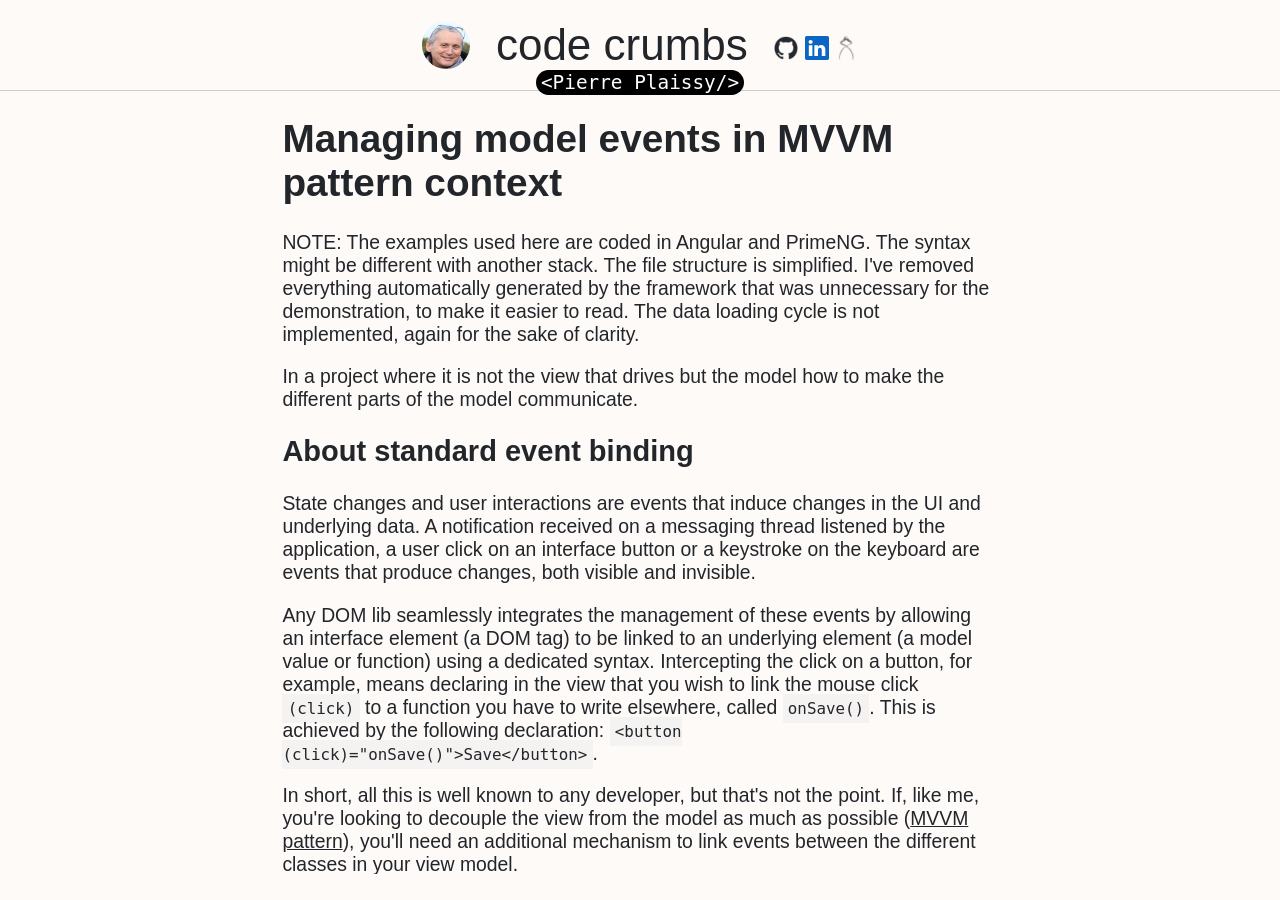
<file: posts/mvvm-model-events/index.html>
<!doctype html>
<html lang="en">
<head>
        <base href="../..">
        <meta charset="UTF-8">
        <meta name="viewport" content="width=device-width, initial-scale=1.0">
        <meta name="description" content="Some code crumbs dropped along my coding <path/>">
        <meta name="keywords" content="Eleventy, Web Components, JS, HTML, JavaScript, SVG">
        <meta name="generator" content="Eleventy">
        <meta name="author" content="Pierre Plaissy">

        <meta property="og:title" content="Managing model events in MVVM pattern context">
        <meta property="og:type" content="article">
        <meta property="og:URL" content="https://code-crumbs.pplaissy.fr/posts/mvvm-model-events/">
        <meta property="og:image" content="https://code-crumbs.pplaissy.fr/assets/img/mvvm-model-events/thumbnail.png">
        <meta property="og:description" content="In a project where it is not the view that drives but the model how to make the different parts of the model communicate">

        <title>Code crumbs</title>
        <link rel="icon" href="assets/img/favicon.ico">
        <link rel="stylesheet" href="assets/css/main.css">
        <link rel="stylesheet" href="assets/css/posts.css">
    </head>
    <body>
        <nav class="header">
  <div class="avatar">
    <img src="assets/img/me.png" alt="me" class="profile-img mr">
    <!-- <span class="copy" @html="'&copy; ' + currentYear() + ' P. Plaissy'"></span> -->
    <!-- <span>P. Plaissy</span> -->
  </div>
  <div class="title">
    <div class="main">
      <a href="#" class="nav-item mr">code crumbs</a>
      <a tooltip="Github" href="https://github.com/pplaissy" aria-label="Github" target="_blank" rel="noopener noreferrer" class="github">
    <img src="assets/img/github.png" alt="Github" width="24" height="24" class="mb-1">
</a>

      <a tooltip="LinkedIn" href="https://www.linkedin.com/in/pierreplaissy/" aria-label="LinkedIn" target="_blank" rel="noopener noreferrer" class="linkedin">
    <img src="assets/img/linkedin.svg" alt="LinkedIn" width="24" height="24" class="mb-1">
</a>

      <a tooltip="Petit Cabinet de Curiosités" href="https://pplaissy.fr/" aria-label="Petit cabinet de curiosités" target="_blank" rel="noopener noreferrer" class="pcc">
    <img src="assets/img/compas.png" alt="Petit cabinet de curiosités" width="24" height="24" class="mb-1">
</a>
    </div>
    <!-- <div class="epigraph">
      <span>Some code crumbs dropped along my coding &lt;path&#47;&gt;</span>
    </div> -->
  </div>
</nav>
<link rel="stylesheet" href="assets/css/header.css">

        <div class="main-container">
            <h1>Managing model events in MVVM pattern context</h1>
<article><p>NOTE: The examples used here are coded in Angular and PrimeNG. The syntax might be different with another stack. The file structure is simplified. I've removed everything automatically generated by the framework that was unnecessary for the demonstration, to make it easier to read. The data loading cycle is not implemented, again for the sake of clarity.</p>
<p>In a project where it is not the view that drives but the model how to make the different parts of the model communicate.</p>
<h2>About standard event binding</h2>
<p>State changes and user interactions are events that induce changes in the UI and underlying data. A notification received on a messaging thread listened by the application, a user click on an interface button or a keystroke on the keyboard are events that produce changes, both visible and invisible.</p>
<p>Any DOM lib seamlessly integrates the management of these events by allowing an interface element (a DOM tag) to be linked to an underlying element (a model value or function) using a dedicated syntax. Intercepting the click on a button, for example, means declaring in the view that you wish to link the mouse click <code>(click)</code> to a function you have to write elsewhere, called <code>onSave()</code>. This is achieved by the following declaration: <code>&lt;button (click)="onSave()"&gt;Save&lt;/button&gt;</code>.</p>
<p>In short, all this is well known to any developer, but that's not the point. If, like me, you're looking to decouple the view from the model as much as possible (<a href="https://angular.fr/get_started/mvvm.html">MVVM pattern</a>), you'll need an additional mechanism to link events between the different classes in your view model.</p>
<h2>Simple MVVM event feature</h2>
<p>A simple example to get you started with menu item click management. Each menu item declares a command property <code>command: () =&gt; this.menuItemClick(#menuId)</code> which refers to a method that centralizes clicks and executes the listener method if one has been declared. The menu item id is passed directly as an argument, but to reinforce type control we could use an abstract EventArg class with different variations for different types of events.</p>
<p>This is a kind of dependency injection. The listener injects its listening method into the class that produces the event. In this example, we're talking about <strong>AppVM</strong>, which is the root of the view model, and <strong>ToolbarVM</strong>, which is the model underlying the component.</p>
<p>Here's how it looks in the application:</p>
<p><img src="assets/img/mvvm-model-events/mvvm-events01.gif" alt="simple event binding"></p>
<p>This is a very convenient way of connecting two classes that have a direct relationship, in this case from parent to child. It is, however, limited by the fact that :</p>
<ul>
<li>classes must be aware of each other in the model tree, i.e. if we can declare <code>this.toolbarVM.menuItemClicked = this.menuItemClicked.bind(this);</code> in the <strong>AppVM</strong> ctor it's because, in this context, we have both an instance of <strong>AppVM</strong> and an instance of <strong>ToolbarVM</strong>.</li>
<li>there can only be one listener for an event.</li>
</ul>
<h2>Extended MVVM event feature</h2>
<p>We'll now look at how we can resolve these two limitations, i.e. :</p>
<ul>
<li>allow multiple listeners for the same event</li>
<li>allow a listener to be connected to a remote emitter. Distant both in the view model tree and in the application lifecycle. The listener and sender can be arbitrarily distant in the view model tree and instantiated at different times in the application lifecycle.</li>
</ul>
<p>Although more sophisticated than the above simple version, the complete solution nevertheless boils down to a few classes and little code:</p>
<table>
<thead>
<tr>
<th>Event classes</th>
<th></th>
</tr>
</thead>
<tbody>
<tr>
<td>EventCallbackStore</td>
<td>events callbacks store</td>
</tr>
<tr>
<td>EventEmitter</td>
<td>event emitter model must inherit from this abstract base class</td>
</tr>
<tr>
<td>EventListener</td>
<td>event listener model must inherit from this abstract base class</td>
</tr>
<tr>
<td>EventProcess</td>
<td>events callback wrapper as stored in <strong>EventCallbackStore</strong></td>
</tr>
<tr>
<td>IEventListener</td>
<td>contract structure for an event model</td>
</tr>
<tr>
<td>ModelEventLifeCycle</td>
<td>abstract base class for view components whose model is an <strong>IEventListener</strong></td>
</tr>
<tr>
<td>AppEventsEnum</td>
<td>just an enum for events names</td>
</tr>
</tbody>
</table>
<hr>
<table>
<thead>
<tr>
<th>Utilities classes</th>
<th></th>
</tr>
</thead>
<tbody>
<tr>
<td>readableUUID</td>
<td>small function to return a human readable unique id for better console log experience</td>
</tr>
<tr>
<td>LoggerService</td>
<td>console log utilities with messages grouping and prod context checking</td>
</tr>
</tbody>
</table>
<p>Note that this solution requires a dependency injection system. I use the Microsoft lib <a href="https://github.com/microsoft/tsyringe">tsyringe</a>.</p>
<h3>A few pointers about MVVM</h3>
<p>You'll note in passing the particular architecture used for MVVM. A view component is linked to its view model via an injected property that I always call 'model'.</p>
<pre class="language-ts"><code class="language-ts"><span class="token keyword">export</span> <span class="token keyword">class</span> <span class="token class-name">RightPanelComponent</span> <span class="token keyword">extends</span> <span class="token class-name">ModelEventLifeCycle</span> <span class="token punctuation">{</span>
  <span class="token decorator"><span class="token at operator">@</span><span class="token function">Input</span></span><span class="token punctuation">(</span><span class="token punctuation">)</span> override model<span class="token operator">:</span> RightPanelVM <span class="token operator">|</span> <span class="token keyword">undefined</span><span class="token punctuation">;</span>
<span class="token punctuation">}</span></code></pre>
<p>The view is only loaded into the DOM when 'model' is instantiated:</p>
<pre class="language-html"><code class="language-html">@if (model) {
    <span class="token tag"><span class="token tag"><span class="token punctuation">&lt;</span>div</span> <span class="token attr-name">class</span><span class="token attr-value"><span class="token punctuation attr-equals">=</span><span class="token punctuation">"</span>flex flex-column gap-5<span class="token punctuation">"</span></span><span class="token punctuation">&gt;</span></span>
        <span class="token tag"><span class="token tag"><span class="token punctuation">&lt;</span>h3</span><span class="token punctuation">&gt;</span></span>Right panel<span class="token tag"><span class="token tag"><span class="token punctuation">&lt;/</span>h3</span><span class="token punctuation">&gt;</span></span>
        ...
    <span class="token tag"><span class="token tag"><span class="token punctuation">&lt;/</span>div</span><span class="token punctuation">&gt;</span></span>
}</code></pre>
<p>And of course, with the exception of the root of the view model tree, which is initialized by the root page (<strong>AppComponent</strong> instancie <strong>AppVM</strong>), it's never the view component that instantiates its model, but it's because an instance of the model is created by its parent model that the corresponding view is injected into the DOM.</p>
<p>It's the model tree that drives the view tree.</p>
<p>There is nothing more than the declaration of the view model in the component's ts file. Coupling between view and model is thus reduced to an absolute minimum.</p>
<h3>ModelEventLifeCycle</h3>
<p>Listeners are callback methods that are called when the event is emitted. Since there may be several listeners for the same event, several callbacks will be executed when the event is emitted.</p>
<p>But when a listener is destroyed, for example when a view changed because the view model is no longer in use, we want to ensure that the callbacks associated with this listener are immediately destroyed.</p>
<p>The method consists in using the <code>ngOnDestroy()</code> of the view component life cycle to destroy callbacks. Each view component whose view model is an event listener must extend a <code>ModelEventLifeCycle</code> base component.</p>
<pre class="language-ts"><code class="language-ts"><span class="token decorator"><span class="token at operator">@</span><span class="token function">Component</span></span><span class="token punctuation">(</span><span class="token punctuation">{</span> template<span class="token operator">:</span> <span class="token string">''</span> <span class="token punctuation">}</span><span class="token punctuation">)</span>
<span class="token keyword">export</span> <span class="token keyword">abstract</span> <span class="token keyword">class</span> <span class="token class-name">ModelEventLifeCycle</span> <span class="token keyword">implements</span> <span class="token class-name">OnChanges</span><span class="token punctuation">,</span> OnDestroy <span class="token punctuation">{</span>
    <span class="token decorator"><span class="token at operator">@</span><span class="token function">Input</span></span><span class="token punctuation">(</span><span class="token punctuation">)</span> model<span class="token operator">:</span> IEventListener <span class="token operator">|</span> <span class="token keyword">undefined</span><span class="token punctuation">;</span>

    <span class="token function">ngOnChanges</span><span class="token punctuation">(</span>changes<span class="token operator">:</span> SimpleChanges<span class="token punctuation">)</span><span class="token operator">:</span> <span class="token keyword">void</span> <span class="token punctuation">{</span>
        <span class="token keyword">const</span> modelChanges <span class="token operator">=</span> changes<span class="token punctuation">[</span><span class="token string">"model"</span><span class="token punctuation">]</span><span class="token punctuation">;</span>
        <span class="token keyword">if</span> <span class="token punctuation">(</span>modelChanges <span class="token operator">&amp;&amp;</span> <span class="token operator">!</span>modelChanges<span class="token punctuation">.</span>firstChange <span class="token operator">&amp;&amp;</span> modelChanges<span class="token punctuation">.</span>previousValue<span class="token punctuation">)</span> <span class="token punctuation">{</span>
            <span class="token comment">// remove the listeners if a new instance of the model is created</span>
            <span class="token punctuation">(</span>modelChanges<span class="token punctuation">.</span>previousValue <span class="token keyword">as</span> IEventListener<span class="token punctuation">)</span><span class="token punctuation">.</span><span class="token function">removeListeners</span><span class="token punctuation">(</span><span class="token punctuation">)</span><span class="token punctuation">;</span>
        <span class="token punctuation">}</span>
    <span class="token punctuation">}</span>
    
    <span class="token function">ngOnDestroy</span><span class="token punctuation">(</span><span class="token punctuation">)</span><span class="token operator">:</span> <span class="token keyword">void</span> <span class="token punctuation">{</span>
        <span class="token comment">// remove the listeners</span>
        <span class="token comment">// in some cases, model and listeners could have been already destroyed par the parent model</span>
        <span class="token keyword">if</span> <span class="token punctuation">(</span><span class="token keyword">this</span><span class="token punctuation">.</span>model<span class="token punctuation">)</span> <span class="token punctuation">{</span>
            <span class="token keyword">this</span><span class="token punctuation">.</span>model<span class="token punctuation">.</span><span class="token function">removeListeners</span><span class="token punctuation">(</span><span class="token punctuation">)</span><span class="token punctuation">;</span>
        <span class="token punctuation">}</span>
    <span class="token punctuation">}</span>
<span class="token punctuation">}</span></code></pre>
<p>This component deletes callbacks when the view model is reinstantiated or the component is removed from the DOM.</p>
<p>A view component whose model is an event listener must extend <code>ModelEventLifeCycle</code> and override the base model with its own view model. <code>@Input() override model:...</code>.</p>
<h3>IEventListener</h3>
<p>A view model that needs to listen to events must implement this interface, whose contract includes a unique identifier and two methods for managing listening.</p>
<pre class="language-ts"><code class="language-ts"><span class="token keyword">export</span> <span class="token keyword">interface</span> <span class="token class-name">IEventListener</span> <span class="token punctuation">{</span>
    invariantId<span class="token operator">:</span> <span class="token builtin">string</span><span class="token punctuation">;</span>
    <span class="token function">addEventListener</span><span class="token punctuation">(</span>methodName<span class="token operator">:</span> <span class="token builtin">string</span><span class="token punctuation">,</span> method<span class="token operator">:</span> <span class="token builtin">any</span><span class="token punctuation">)</span><span class="token operator">:</span> <span class="token keyword">void</span><span class="token punctuation">;</span>
    <span class="token function">removeListeners</span><span class="token punctuation">(</span><span class="token punctuation">)</span><span class="token operator">:</span> <span class="token keyword">void</span><span class="token punctuation">;</span>
<span class="token punctuation">}</span></code></pre>
<h3>readableUUID</h3>
<p>Just a small tool to return a human readable unique id for better console log better experience.</p>
<pre class="language-ts"><code class="language-ts"><span class="token keyword">export</span> <span class="token keyword">function</span> <span class="token function">readableUUID</span><span class="token punctuation">(</span>prefix<span class="token operator">:</span> <span class="token builtin">string</span><span class="token punctuation">)</span><span class="token operator">:</span> <span class="token builtin">string</span> <span class="token punctuation">{</span>
    <span class="token keyword">return</span> <span class="token template-string"><span class="token template-punctuation string">`</span><span class="token interpolation"><span class="token interpolation-punctuation punctuation">${</span>prefix<span class="token interpolation-punctuation punctuation">}</span></span><span class="token string">.</span><span class="token interpolation"><span class="token interpolation-punctuation punctuation">${</span>crypto<span class="token punctuation">.</span><span class="token function">randomUUID</span><span class="token punctuation">(</span><span class="token punctuation">)</span><span class="token interpolation-punctuation punctuation">}</span></span><span class="token template-punctuation string">`</span></span><span class="token punctuation">;</span>
<span class="token punctuation">}</span></code></pre>
<p>Which in the console results, for example, in :</p>
<p><img src="assets/img/mvvm-model-events/readable-uuid-in-console.png" alt="readable UUID"></p>
<h3>EventProcess</h3>
<p>When an <strong>IEventListener</strong> view model add a new event listener, an <strong>EventProcess</strong> is registered into the event callback store.</p>
<pre class="language-ts"><code class="language-ts"><span class="token comment">// EventCallbackStore excerpt</span>
<span class="token function">addEventListener</span><span class="token punctuation">(</span>listenerId<span class="token operator">:</span> <span class="token builtin">string</span><span class="token punctuation">,</span> eventName<span class="token operator">:</span> <span class="token builtin">string</span><span class="token punctuation">,</span> method<span class="token operator">:</span> <span class="token builtin">any</span><span class="token punctuation">)</span><span class="token operator">:</span> <span class="token keyword">void</span> <span class="token punctuation">{</span>
    <span class="token keyword">const</span> process <span class="token operator">=</span> <span class="token keyword">this</span><span class="token punctuation">.</span><span class="token function">getProcess</span><span class="token punctuation">(</span>listenerId<span class="token punctuation">,</span> eventName<span class="token punctuation">)</span><span class="token punctuation">;</span>
    <span class="token keyword">if</span> <span class="token punctuation">(</span>process<span class="token punctuation">)</span> <span class="token punctuation">{</span>
        <span class="token comment">// if the process already exists, replace the callback method</span>
        process<span class="token punctuation">.</span>method <span class="token operator">=</span> method<span class="token punctuation">;</span>
    <span class="token punctuation">}</span> <span class="token keyword">else</span> <span class="token punctuation">{</span>
        <span class="token comment">// else create a new event process</span>
        <span class="token keyword">this</span><span class="token punctuation">.</span>processes<span class="token punctuation">.</span><span class="token function">push</span><span class="token punctuation">(</span><span class="token keyword">new</span> <span class="token class-name">EventProcess</span><span class="token punctuation">(</span>listenerId<span class="token punctuation">,</span> eventName<span class="token punctuation">,</span> method<span class="token punctuation">)</span><span class="token punctuation">)</span><span class="token punctuation">;</span>
    <span class="token punctuation">}</span>
<span class="token punctuation">}</span></code></pre>
<h3>EventEmitter</h3>
<p>What does it mean to emit an event ? When a EventEmitter view model call its <code> async emitEventAsync(eventName: string, arg1?: any): Promise&lt;any&gt; {}</code> method, it execute each <strong>EventProcess</strong> stored in the <strong>EventCallbackStore</strong> whose that have the same <strong>eventName</strong> which is equivalent for the event to being received by the listener, because the EventProcess callback method belongs to the listener.</p>
<h3>EventListener</h3>
<p>A view model can be just an <strong>EventEmitter</strong> if it doesn't need to listen to any event. But an <strong>EventListener</strong> is also an <strong>EventEmitter</strong>. this architecture is due to the limitation of type script, which does not allow mutliple inheritance. So <strong>EventListener</strong> extends <strong>EventEmitter</strong>.</p>
<pre class="language-ts"><code class="language-ts"><span class="token keyword">export</span> <span class="token keyword">abstract</span> <span class="token keyword">class</span> <span class="token class-name">EventListener</span> <span class="token keyword">extends</span> <span class="token class-name">EventEmitter</span> <span class="token keyword">implements</span> <span class="token class-name">IEventListener</span> <span class="token punctuation">{</span><span class="token operator">...</span><span class="token punctuation">}</span></code></pre>
<p>An <strong>EventListener</strong> must be instanciated with a unique identifier that is generated using the <strong>readableUUID</strong> tool.</p>
<pre class="language-ts"><code class="language-ts"><span class="token keyword">export</span> <span class="token keyword">class</span> <span class="token class-name">RightPanelVM</span> <span class="token keyword">extends</span> <span class="token class-name">EventListener</span> <span class="token punctuation">{</span>
	<span class="token operator">...</span>
    <span class="token function">constructor</span><span class="token punctuation">(</span><span class="token punctuation">)</span> <span class="token punctuation">{</span>
        <span class="token keyword">super</span><span class="token punctuation">(</span><span class="token function">readableUUID</span><span class="token punctuation">(</span>RightPanelVM<span class="token punctuation">.</span>name<span class="token punctuation">)</span><span class="token punctuation">)</span><span class="token punctuation">;</span>
        <span class="token operator">...</span>
    <span class="token punctuation">}</span>
    <span class="token operator">...</span>
<span class="token punctuation">}</span></code></pre>
<p>And call its addEventListener base method to register in the EventCallbackStore in the name of the listener unique id.</p>
<pre class="language-ts"><code class="language-ts"><span class="token keyword">this</span><span class="token punctuation">.</span><span class="token function">addEventListener</span><span class="token punctuation">(</span>#event name#<span class="token punctuation">,</span> <span class="token punctuation">(</span>#event arg#<span class="token punctuation">)</span> <span class="token operator">=&gt;</span> <span class="token punctuation">{</span>
    #callback instructions#
<span class="token punctuation">}</span><span class="token punctuation">)</span><span class="token punctuation">;</span></code></pre>
<p>Note that the callback method can be async, very handy to wait for an api call result.</p>
<pre class="language-ts"><code class="language-ts"><span class="token keyword">this</span><span class="token punctuation">.</span><span class="token function">addEventListener</span><span class="token punctuation">(</span>#event name#<span class="token punctuation">,</span> <span class="token keyword">async</span> <span class="token punctuation">(</span>#event arg#<span class="token punctuation">)</span> <span class="token operator">=&gt;</span> <span class="token punctuation">{</span>
    <span class="token keyword">await</span> <span class="token function">something</span><span class="token punctuation">(</span><span class="token punctuation">)</span><span class="token punctuation">;</span>
<span class="token punctuation">}</span><span class="token punctuation">)</span><span class="token punctuation">;</span></code></pre>
<h2>The sample app</h2>
<p>I've made an sample playground application to demonstrate how it works, which you can find on <a href="https://github.com/pplaissy/MVVM-model-events">github</a>.</p>
<p>A menu bar and a content divided in two panels, left and right. The left panel listens to the right panel and vice versa. The menu bar listens to the two content panels. When a panel send a message event, the over one displays the incoming message and the menu bar counts sent messages.</p>
<p>For each event emitted by a panel, there are two listeners, the other panel and the menu bar. The two panels are two leaves of the model tree. They have no common reference, and therefore no 'knowledge' of each other.</p>
<p>Do you want to play a bit ?</p>
<p><img src="assets/img/mvvm-model-events/mvvm-events02.gif" alt="readable UUID"></p>
<p>Thanks for checking by.</p>
</article>


            <script src="https://utteranc.es/client.js" repo="pplaissy/code-crumbs-site" issue-term="pathname" theme="github-light" crossorigin="anonymous" async>
            </script>
        </div>
    

</body>
</html>
</file>
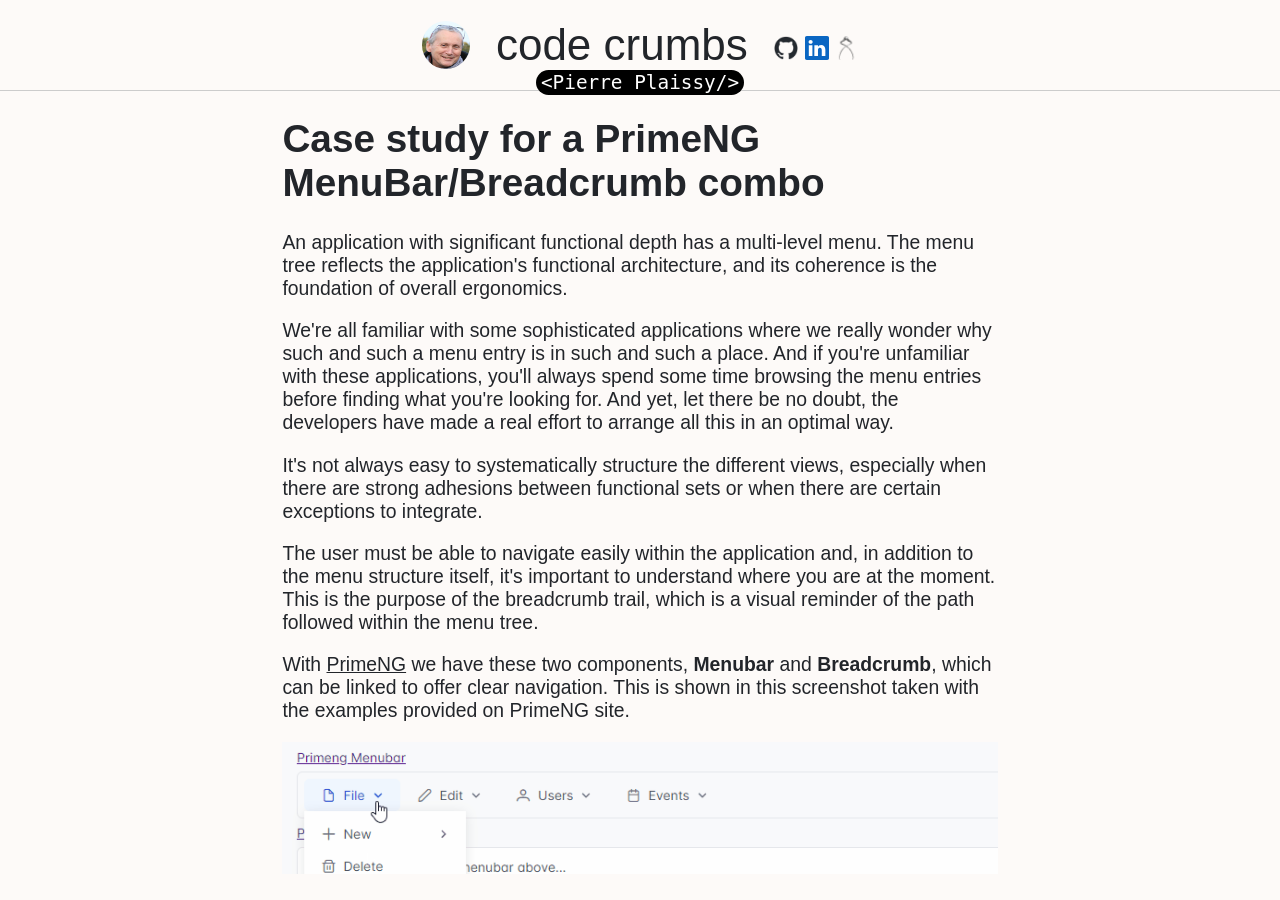
<file: posts/primeng-breadcrumb-menu/index.html>
<!doctype html>
<html lang="en">
<head>
        <base href="../..">
        <meta charset="UTF-8">
        <meta name="viewport" content="width=device-width, initial-scale=1.0">
        <meta name="description" content="Some code crumbs dropped along my coding <path/>">
        <meta name="keywords" content="Eleventy, Web Components, JS, HTML, JavaScript, SVG">
        <meta name="generator" content="Eleventy">
        <meta name="author" content="Pierre Plaissy">

        <meta property="og:title" content="Case study for a PrimeNG MenuBar/Breadcrumb combo">
        <meta property="og:type" content="article">
        <meta property="og:URL" content="https://code-crumbs.pplaissy.fr/posts/primeng-breadcrumb-menu/">
        <meta property="og:image" content="https://code-crumbs.pplaissy.fr/assets/img/primeng-opt-switcher/primeng-logo.png">
        <meta property="og:description" content="What if a breadcrumb could act as a router somehow like in the Windows file explorer address bar">

        <title>Code crumbs</title>
        <link rel="icon" href="assets/img/favicon.ico">
        <link rel="stylesheet" href="assets/css/main.css">
        <link rel="stylesheet" href="assets/css/posts.css">
    </head>
    <body>
        <nav class="header">
  <div class="avatar">
    <img src="assets/img/me.png" alt="me" class="profile-img mr">
    <!-- <span class="copy" @html="'&copy; ' + currentYear() + ' P. Plaissy'"></span> -->
    <!-- <span>P. Plaissy</span> -->
  </div>
  <div class="title">
    <div class="main">
      <a href="#" class="nav-item mr">code crumbs</a>
      <a tooltip="Github" href="https://github.com/pplaissy" aria-label="Github" target="_blank" rel="noopener noreferrer" class="github">
    <img src="assets/img/github.png" alt="Github" width="24" height="24" class="mb-1">
</a>

      <a tooltip="LinkedIn" href="https://www.linkedin.com/in/pierreplaissy/" aria-label="LinkedIn" target="_blank" rel="noopener noreferrer" class="linkedin">
    <img src="assets/img/linkedin.svg" alt="LinkedIn" width="24" height="24" class="mb-1">
</a>

      <a tooltip="Petit Cabinet de Curiosités" href="https://pplaissy.fr/" aria-label="Petit cabinet de curiosités" target="_blank" rel="noopener noreferrer" class="pcc">
    <img src="assets/img/compas.png" alt="Petit cabinet de curiosités" width="24" height="24" class="mb-1">
</a>
    </div>
    <!-- <div class="epigraph">
      <span>Some code crumbs dropped along my coding &lt;path&#47;&gt;</span>
    </div> -->
  </div>
</nav>
<link rel="stylesheet" href="assets/css/header.css">

        <div class="main-container">
            <h1>Case study for a PrimeNG MenuBar/Breadcrumb combo</h1>
<article><p>An application with significant functional depth has a multi-level menu. The menu tree reflects the application's functional architecture, and its coherence is the foundation of overall ergonomics.</p>
<p>We're all familiar with some sophisticated applications where we really wonder why such and such a menu entry is in such and such a place. And if you're unfamiliar with these applications, you'll always spend some time browsing the menu entries before finding what you're looking for. And yet, let there be no doubt, the developers have made a real effort to arrange all this in an optimal way.</p>
<p>It's not always easy to systematically structure the different views, especially when there are strong adhesions between functional sets or when there are certain exceptions to integrate.</p>
<p>The user must be able to navigate easily within the application and, in addition to the menu structure itself, it's important to understand where you are at the moment. This is the purpose of the breadcrumb trail, which is a visual reminder of the path followed within the menu tree.</p>
<p>With <a href="https://primeng.org/breadcrumb">PrimeNG</a> we have these two components, <strong>Menubar</strong> and <strong>Breadcrumb</strong>, which can be linked to offer clear navigation. This is shown in this screenshot taken with the examples provided on PrimeNG site.</p>
<p><img src="assets/img/primeng-breadcrumb-menu/breadcrumbmenu01.gif" alt="Menubar &amp; Breadcrumb working together"></p>
<p>this being said, all this takes up a lot of screen space, and this can be a problem for certain views that require the maximum amount of screen space. Not to mention that, in terms of ergonomics, it's always preferable to limit the amount of visual information to that which is imperative for the immediate actions to be carried out on the view in question. With the menu and breadcrumb, there's already a lot of visual noise before any data has even been displayed. So, as you can see, it's a never-ending battle to find the right balance.</p>
<p>One option would be to merge the two components into a single one by coding a breadcrumb that also serves as a menu. The Windows file explorer address bar works exactly like this, which I find really handy.</p>
<p><img src="assets/img/primeng-breadcrumb-menu/breadcrumbmenu02.gif" alt="Window file explorer adress bar"></p>
<p>It's a little exercise I came up with as part of my research on <a href="https://ecsy.fr">ecsy</a> and I'd like to share it with you here. The full code can be found in this <a href="https://github.com/pplaissy/breadcrumb-menu">repo</a>. It's obviously not intended to be used as is in production, but you can easily optimize it and adapt it to your context. Here it is in action. I've used the same demo dataset as the <a href="https://primeng.org/menubar">PrimeNG Menubar</a> component to make comparison easy.</p>
<p><img src="assets/img/primeng-breadcrumb-menu/breadcrumbmenu03.gif" alt="Breadcumb menu"></p>
<p>As usual, you can try it out for yourself:</p>
<pre><code>clone the repo
npm install
npm run start
</code></pre>
<h2>UI</h2>
<p>There are two very simple ng components:</p>
<ul>
<li><strong>BreadcrumbMenuComponent</strong> which is the global wrapper</li>
<li><strong>BreadcrumbMenuSetComponent</strong>, which is a segment of the breadcrumb and carries a menu set.</li>
</ul>
<p><strong>BreadcrumbMenuComponent</strong> is a loop that displays a succession of segments separated by a right chevron:</p>
<pre class="language-html"><code class="language-html"><span class="token tag"><span class="token tag"><span class="token punctuation">&lt;</span>div</span> <span class="token attr-name">class</span><span class="token attr-value"><span class="token punctuation attr-equals">=</span><span class="token punctuation">"</span>flex align-items-center<span class="token punctuation">"</span></span><span class="token punctuation">&gt;</span></span>
    @for (item of model.path; track $index) {
        @if (item.depth &gt; 0) {
            <span class="token tag"><span class="token tag"><span class="token punctuation">&lt;</span>i</span> <span class="token attr-name">class</span><span class="token attr-value"><span class="token punctuation attr-equals">=</span><span class="token punctuation">"</span>pi pi-angle-right<span class="token punctuation">"</span></span><span class="token punctuation">&gt;</span></span><span class="token tag"><span class="token tag"><span class="token punctuation">&lt;/</span>i</span><span class="token punctuation">&gt;</span></span>
        }
        <span class="token tag"><span class="token tag"><span class="token punctuation">&lt;</span>breadcrumb-menu-set</span> <span class="token attr-name">[model]</span><span class="token attr-value"><span class="token punctuation attr-equals">=</span><span class="token punctuation">"</span>item<span class="token punctuation">"</span></span><span class="token punctuation">/&gt;</span></span>
    }
<span class="token tag"><span class="token tag"><span class="token punctuation">&lt;/</span>div</span><span class="token punctuation">&gt;</span></span></code></pre>
<p>BreadcrumbMenuSet is a <a href="https://primeng.org/menu">PrimeNG Menu</a> popup component with a template to display a tick on the selected item:</p>
<pre class="language-html"><code class="language-html"><span class="token tag"><span class="token tag"><span class="token punctuation">&lt;</span>p-menu</span> <span class="token attr-name">#menu</span> <span class="token attr-name">[model]</span><span class="token attr-value"><span class="token punctuation attr-equals">=</span><span class="token punctuation">"</span>model.menuItems<span class="token punctuation">"</span></span> <span class="token attr-name">[popup]</span><span class="token attr-value"><span class="token punctuation attr-equals">=</span><span class="token punctuation">"</span>true<span class="token punctuation">"</span></span> <span class="token attr-name">(onShow)</span><span class="token attr-value"><span class="token punctuation attr-equals">=</span><span class="token punctuation">"</span>onShow()<span class="token punctuation">"</span></span> <span class="token attr-name">(onHide)</span><span class="token attr-value"><span class="token punctuation attr-equals">=</span><span class="token punctuation">"</span>onHide()<span class="token punctuation">"</span></span><span class="token punctuation">&gt;</span></span>
    <span class="token tag"><span class="token tag"><span class="token punctuation">&lt;</span>ng-template</span> <span class="token attr-name">pTemplate</span><span class="token attr-value"><span class="token punctuation attr-equals">=</span><span class="token punctuation">"</span>i<span class="token punctuation">"</span></span> <span class="token attr-name">let-i</span><span class="token punctuation">&gt;</span></span>
        <span class="token tag"><span class="token tag"><span class="token punctuation">&lt;</span>div</span> <span class="token attr-name">class</span><span class="token attr-value"><span class="token punctuation attr-equals">=</span><span class="token punctuation">"</span>flex justify-content-between p-2 cursor-pointer<span class="token punctuation">"</span></span><span class="token punctuation">&gt;</span></span>
            <span class="token tag"><span class="token tag"><span class="token punctuation">&lt;</span>span</span><span class="token punctuation">&gt;</span></span> <span class="token tag"><span class="token tag"><span class="token punctuation">&lt;/</span>span</span><span class="token punctuation">&gt;</span></span>
            @if (i.selected) {
                <span class="token tag"><span class="token tag"><span class="token punctuation">&lt;</span>i</span> <span class="token attr-name">class</span><span class="token attr-value"><span class="token punctuation attr-equals">=</span><span class="token punctuation">"</span>pi pi-check<span class="token punctuation">"</span></span> <span class="token special-attr"><span class="token attr-name">style</span><span class="token attr-value"><span class="token punctuation attr-equals">=</span><span class="token punctuation">"</span><span class="token value css language-css"><span class="token property">color</span><span class="token punctuation">:</span> #00a500</span><span class="token punctuation">"</span></span></span><span class="token punctuation">&gt;</span></span><span class="token tag"><span class="token tag"><span class="token punctuation">&lt;/</span>i</span><span class="token punctuation">&gt;</span></span>
            }
        <span class="token tag"><span class="token tag"><span class="token punctuation">&lt;/</span>div</span><span class="token punctuation">&gt;</span></span>
    <span class="token tag"><span class="token tag"><span class="token punctuation">&lt;/</span>ng-template</span><span class="token punctuation">&gt;</span></span>
<span class="token tag"><span class="token tag"><span class="token punctuation">&lt;/</span>p-menu</span><span class="token punctuation">&gt;</span></span>
<span class="token tag"><span class="token tag"><span class="token punctuation">&lt;</span>p-button</span> <span class="token attr-name">#menuButton</span> <span class="token attr-name">[text]</span><span class="token attr-value"><span class="token punctuation attr-equals">=</span><span class="token punctuation">"</span>true<span class="token punctuation">"</span></span> <span class="token attr-name">[severity]</span><span class="token attr-value"><span class="token punctuation attr-equals">=</span><span class="token punctuation">"</span>model.hasSelected ? '' : 'warning'<span class="token punctuation">"</span></span> <span class="token attr-name">(click)</span><span class="token attr-value"><span class="token punctuation attr-equals">=</span><span class="token punctuation">"</span>menu.toggle($event)<span class="token punctuation">"</span></span><span class="token punctuation">&gt;</span></span><span class="token tag"><span class="token tag"><span class="token punctuation">&lt;/</span>p-button</span><span class="token punctuation">&gt;</span></span></code></pre>
<p>Note I deliberately omitted the parentheses in the extract above on  due to a build issue with 11ty/liquid, nothing to do with our topic.</p>
<h2>Model</h2>
<p>The dataset used is that of PrimeNG, but I needed additional properties, the item's parentId and its depth in the tree. My menu item is therefore an extension of the PrimeNG MenuItem.</p>
<pre class="language-typescript"><code class="language-typescript"><span class="token keyword">export</span> <span class="token keyword">interface</span> <span class="token class-name">ExtendedMenuItem</span> <span class="token keyword">extends</span> <span class="token class-name">MenuItem</span> <span class="token punctuation">{</span>
    id<span class="token operator">:</span> <span class="token builtin">string</span><span class="token punctuation">;</span>
    parentId<span class="token operator">?</span><span class="token operator">:</span> <span class="token builtin">string</span><span class="token punctuation">;</span>
    depth<span class="token operator">:</span> <span class="token builtin">number</span><span class="token punctuation">;</span>
    label<span class="token operator">:</span> <span class="token builtin">string</span><span class="token punctuation">;</span>
    items<span class="token operator">?</span><span class="token operator">:</span> ExtendedMenuItem<span class="token punctuation">[</span><span class="token punctuation">]</span><span class="token punctuation">;</span>
    icon<span class="token operator">?</span><span class="token operator">:</span> <span class="token builtin">string</span> <span class="token operator">|</span> <span class="token keyword">undefined</span><span class="token punctuation">;</span>
    command<span class="token operator">?</span><span class="token operator">:</span> <span class="token builtin">any</span><span class="token punctuation">;</span>
<span class="token punctuation">}</span></code></pre>
<p>The data source is initialized in <code>AppComponent.ngOnInit()</code>, as are the datasets for the Menubar (mbItems), Breadcrumb (bcItems) and BreadcrumbMenu (breadcrumbMenu).</p>
<p>The mbItems and bcItems properties are simple arrays. They are used here unprocessed to compare behaviors.</p>
<h3>BreadcrumbMenu</h3>
<p>The breadcrumbMenu property, on the other hand, is a <strong>BreadcrumbMenu</strong> class that embeds the component's logic. It is initialized from the flattening of the mbItems array:</p>
<pre class="language-typescript"><code class="language-typescript"><span class="token keyword">this</span><span class="token punctuation">.</span>breadcrumbMenu <span class="token operator">=</span> <span class="token keyword">new</span> <span class="token class-name">BreadcrumbMenu</span><span class="token punctuation">(</span><span class="token keyword">this</span><span class="token punctuation">.</span>flatMbItems<span class="token punctuation">)</span><span class="token punctuation">;</span></code></pre>
<p>The mbItems array is flattened using a classic recursive function:</p>
<pre class="language-typescript"><code class="language-typescript"><span class="token function">flattenMenuItems</span><span class="token punctuation">(</span>items<span class="token operator">:</span> ExtendedMenuItem<span class="token punctuation">[</span><span class="token punctuation">]</span><span class="token punctuation">)</span><span class="token operator">:</span> ExtendedMenuItem<span class="token punctuation">[</span><span class="token punctuation">]</span> <span class="token punctuation">{</span>
<span class="token keyword">const</span> result<span class="token operator">:</span> ExtendedMenuItem<span class="token punctuation">[</span><span class="token punctuation">]</span> <span class="token operator">=</span> <span class="token punctuation">[</span><span class="token punctuation">]</span><span class="token punctuation">;</span>

items<span class="token punctuation">.</span><span class="token function">forEach</span><span class="token punctuation">(</span>i <span class="token operator">=&gt;</span> <span class="token punctuation">{</span>
  result<span class="token punctuation">.</span><span class="token function">push</span><span class="token punctuation">(</span>i<span class="token punctuation">)</span><span class="token punctuation">;</span>
  <span class="token keyword">if</span> <span class="token punctuation">(</span>i<span class="token punctuation">.</span>items<span class="token punctuation">)</span> <span class="token punctuation">{</span>
    result<span class="token punctuation">.</span><span class="token function">push</span><span class="token punctuation">(</span><span class="token operator">...</span><span class="token keyword">this</span><span class="token punctuation">.</span><span class="token function">flattenMenuItems</span><span class="token punctuation">(</span>i<span class="token punctuation">.</span>items<span class="token punctuation">)</span><span class="token punctuation">)</span><span class="token punctuation">;</span>
  <span class="token punctuation">}</span>
<span class="token punctuation">}</span><span class="token punctuation">)</span><span class="token punctuation">;</span>

<span class="token keyword">return</span> result<span class="token punctuation">;</span>
<span class="token punctuation">}</span></code></pre>
<p>The <strong>BreadcrumbMenuComponent</strong> expects a model of type <strong>BreadcrumbMenu</strong>...</p>
<pre class="language-typescript"><code class="language-typescript"><span class="token keyword">export</span> <span class="token keyword">class</span> <span class="token class-name">BreadcrumbMenuComponent</span> <span class="token punctuation">{</span>
  <span class="token decorator"><span class="token at operator">@</span><span class="token function">Input</span></span><span class="token punctuation">(</span><span class="token punctuation">)</span> model<span class="token operator">:</span> BreadcrumbMenu <span class="token operator">|</span> <span class="token keyword">undefined</span><span class="token punctuation">;</span>
<span class="token punctuation">}</span></code></pre>
<p>... and this model is provided by the parent <strong>AppComponent</strong> :</p>
<pre class="language-html"><code class="language-html"><span class="token tag"><span class="token tag"><span class="token punctuation">&lt;</span>div</span> <span class="token attr-name">class</span><span class="token attr-value"><span class="token punctuation attr-equals">=</span><span class="token punctuation">"</span>flex flex-column gap-2<span class="token punctuation">"</span></span><span class="token punctuation">&gt;</span></span>
	...
    <span class="token tag"><span class="token tag"><span class="token punctuation">&lt;</span>p-panel</span> <span class="token attr-name">header</span><span class="token attr-value"><span class="token punctuation attr-equals">=</span><span class="token punctuation">"</span>Menubar &amp; Breadcrumb mix<span class="token punctuation">"</span></span><span class="token punctuation">&gt;</span></span>
		...
        <span class="token tag"><span class="token tag"><span class="token punctuation">&lt;</span>breadcrumb-menu</span> <span class="token attr-name">[model]</span><span class="token attr-value"><span class="token punctuation attr-equals">=</span><span class="token punctuation">"</span>breadcrumbMenu<span class="token punctuation">"</span></span><span class="token punctuation">/&gt;</span></span>
    <span class="token tag"><span class="token tag"><span class="token punctuation">&lt;/</span>p-panel</span><span class="token punctuation">&gt;</span></span>
<span class="token tag"><span class="token tag"><span class="token punctuation">&lt;/</span>div</span><span class="token punctuation">&gt;</span></span></code></pre>
<p>The <strong>BreadcrumbMenu</strong> class is built from an external data source which is an array of items of type <strong>ExtendedMenuItem</strong>. In a real project, the source may come from an api call.</p>
<p>The tricky thing here is structuring the dataset from the source. To be able to navigate the menu via the breadcrumb, it needs to "know" all the possible paths. Each segment of the breadcrumb is a list of items, some of which are end points that trigger the display of a view, others of which are waypoints to lower levels.</p>
<p>It's this structuring of the source dataset into breadcrumb segments that ultimately mobilizes the most code in the <strong>BreadcrumnMenu</strong> class:</p>
<pre class="language-typescript"><code class="language-typescript"><span class="token keyword">private</span> <span class="token function">buildSets</span><span class="token punctuation">(</span>flatMenuItems<span class="token operator">:</span> ExtendedMenuItem<span class="token punctuation">[</span><span class="token punctuation">]</span><span class="token punctuation">,</span> items<span class="token operator">:</span> AppMenuItem<span class="token punctuation">[</span><span class="token punctuation">]</span><span class="token punctuation">,</span> parentSet<span class="token operator">:</span> AppMenuSet<span class="token punctuation">)</span><span class="token operator">:</span> <span class="token keyword">void</span> <span class="token punctuation">{</span>
	<span class="token operator">...</span>
<span class="token punctuation">}</span>

<span class="token keyword">private</span> <span class="token function">addSet</span><span class="token punctuation">(</span>id<span class="token operator">:</span> <span class="token builtin">string</span><span class="token punctuation">,</span> depth<span class="token operator">:</span> <span class="token builtin">number</span><span class="token punctuation">,</span> parent<span class="token operator">:</span> AppMenuSet<span class="token punctuation">,</span> menuItems<span class="token operator">:</span> AppMenuItem<span class="token punctuation">[</span><span class="token punctuation">]</span><span class="token punctuation">)</span><span class="token operator">:</span> AppMenuSet <span class="token punctuation">{</span>
	<span class="token operator">...</span>
<span class="token punctuation">}</span>

<span class="token keyword">private</span> <span class="token function">addMenuSet</span><span class="token punctuation">(</span>m<span class="token operator">:</span> AppMenuItem<span class="token punctuation">,</span> parent<span class="token operator">:</span> AppMenuSet<span class="token punctuation">)</span><span class="token operator">:</span> AppMenuSet <span class="token punctuation">{</span>
	<span class="token operator">...</span>
<span class="token punctuation">}</span>

<span class="token keyword">private</span> <span class="token function">addSingleSets</span><span class="token punctuation">(</span>parent<span class="token operator">:</span> AppMenuSet<span class="token punctuation">,</span> menuItems<span class="token operator">:</span> AppMenuItem<span class="token punctuation">[</span><span class="token punctuation">]</span><span class="token punctuation">)</span><span class="token operator">:</span> <span class="token keyword">void</span> <span class="token punctuation">{</span>
	<span class="token operator">...</span>
<span class="token punctuation">}</span>

<span class="token keyword">private</span> <span class="token function">getMenuItem</span><span class="token punctuation">(</span>id<span class="token operator">:</span> <span class="token builtin">string</span><span class="token punctuation">,</span> label<span class="token operator">:</span> <span class="token builtin">string</span><span class="token punctuation">,</span> depth<span class="token operator">:</span> <span class="token builtin">number</span><span class="token punctuation">,</span> deadEnd<span class="token operator">:</span> <span class="token builtin">boolean</span><span class="token punctuation">)</span><span class="token operator">:</span> AppMenuItem <span class="token punctuation">{</span>
	<span class="token operator">...</span>
<span class="token punctuation">}</span></code></pre>
<p>There must be some way of simplifying this for real-life use.</p>
<p>Selecting a menu item adds a segment to the breadcrumb, and if the item is a waypoint, the list of lower levels opens automatically to facilitate input. Always on the hunt for clicks 😁.</p>
<p>In short, the model has the following structure:</p>
<ul>
<li><strong>AppMenuItem</strong> is the basic menu item</li>
<li><strong>AppMenuSet</strong> is the set of basic elements making up a breadcrumb segment.</li>
<li><strong>BreadcrumbMenu</strong> portrays the segment hierarchy and the currently selected path.</li>
</ul>
<p>I won't go into the details of the model, the code is very simple and speaks for itself.</p>
<p>Il y a sûrement moyen de simplifier tout ça en vue d'une utilisation réelle.</p>
<h2>To conclude</h2>
<p>So that's it, in the end this work remained in the draft state and I've never used it in a real situation, so far. It would be great if you could let me know if you implement it somewhere.</p>
<h3>Todo</h3>
<p>The thing that's missing from this demo is a little chevron icon that tells the user whether a drop-down menu entry has children or not. This way, the user knows in advance what's going to happen if he clicks on it, whether to display a sub-menu and thus extend the breadcrumb or display a view.</p>
<p>⌨️ Get coding!</p>
</article>


            <script src="https://utteranc.es/client.js" repo="pplaissy/code-crumbs-site" issue-term="pathname" theme="github-light" crossorigin="anonymous" async>
            </script>
        </div>
    

</body>
</html>
</file>
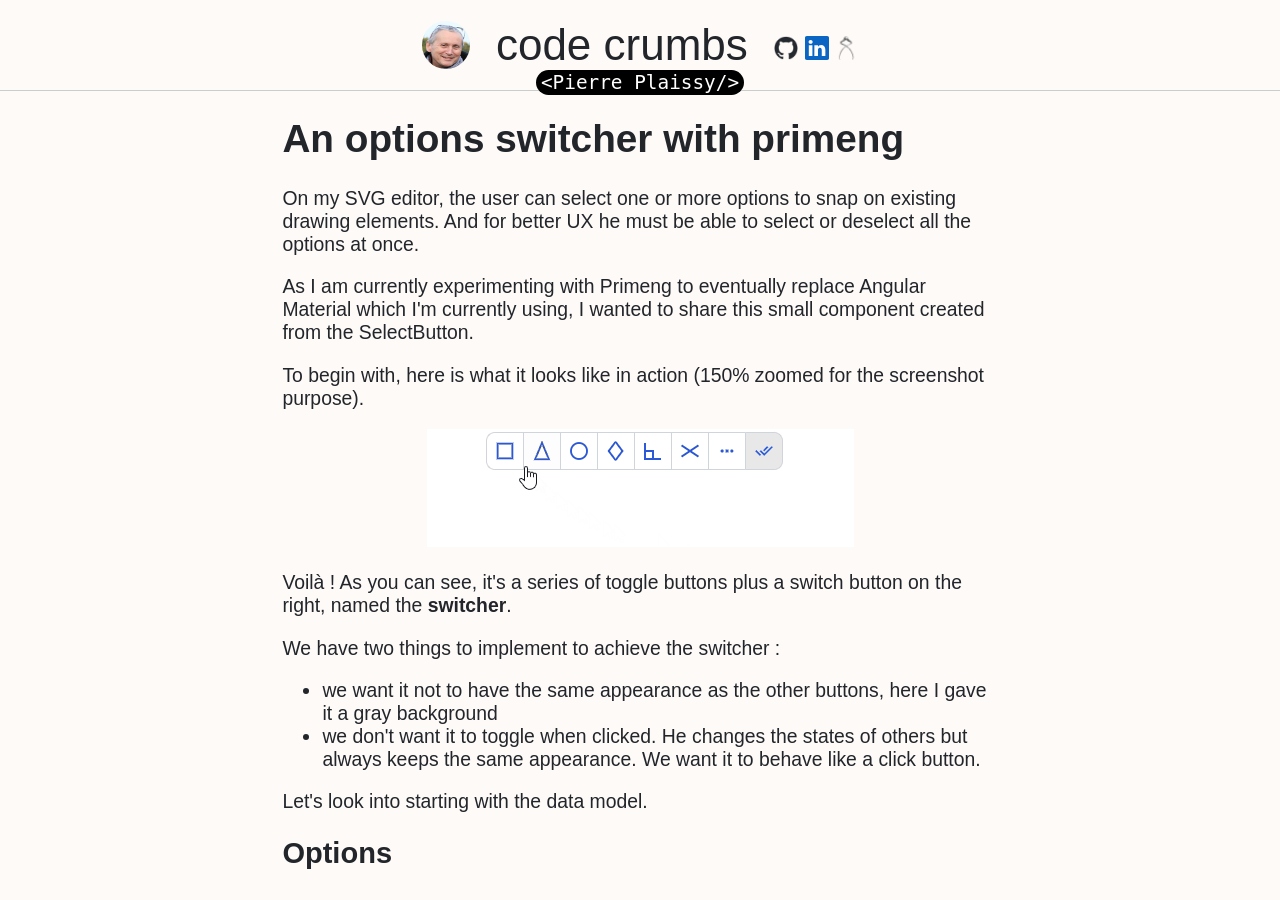
<file: posts/primeng-opt-switcher/index.html>
<!doctype html>
<html lang="en">
<head>
        <base href="../..">
        <meta charset="UTF-8">
        <meta name="viewport" content="width=device-width, initial-scale=1.0">
        <meta name="description" content="Some code crumbs dropped along my coding <path/>">
        <meta name="keywords" content="Eleventy, Web Components, JS, HTML, JavaScript, SVG">
        <meta name="generator" content="Eleventy">
        <meta name="author" content="Pierre Plaissy">

        <meta property="og:title" content="An options switcher with primeng">
        <meta property="og:type" content="article">
        <meta property="og:URL" content="https://code-crumbs.pplaissy.fr/posts/primeng-opt-switcher/">
        <meta property="og:image" content="https://code-crumbs.pplaissy.fr/assets/img/primeng-opt-switcher/primeng-logo.png">
        <meta property="og:description" content="primeng SelectButton is really cool but I wanted a special one. So I made it !">

        <title>Code crumbs</title>
        <link rel="icon" href="assets/img/favicon.ico">
        <link rel="stylesheet" href="assets/css/main.css">
        <link rel="stylesheet" href="assets/css/posts.css">
    </head>
    <body>
        <nav class="header">
  <div class="avatar">
    <img src="assets/img/me.png" alt="me" class="profile-img mr">
    <!-- <span class="copy" @html="'&copy; ' + currentYear() + ' P. Plaissy'"></span> -->
    <!-- <span>P. Plaissy</span> -->
  </div>
  <div class="title">
    <div class="main">
      <a href="#" class="nav-item mr">code crumbs</a>
      <a tooltip="Github" href="https://github.com/pplaissy" aria-label="Github" target="_blank" rel="noopener noreferrer" class="github">
    <img src="assets/img/github.png" alt="Github" width="24" height="24" class="mb-1">
</a>

      <a tooltip="LinkedIn" href="https://www.linkedin.com/in/pierreplaissy/" aria-label="LinkedIn" target="_blank" rel="noopener noreferrer" class="linkedin">
    <img src="assets/img/linkedin.svg" alt="LinkedIn" width="24" height="24" class="mb-1">
</a>

      <a tooltip="Petit Cabinet de Curiosités" href="https://pplaissy.fr/" aria-label="Petit cabinet de curiosités" target="_blank" rel="noopener noreferrer" class="pcc">
    <img src="assets/img/compas.png" alt="Petit cabinet de curiosités" width="24" height="24" class="mb-1">
</a>
    </div>
    <!-- <div class="epigraph">
      <span>Some code crumbs dropped along my coding &lt;path&#47;&gt;</span>
    </div> -->
  </div>
</nav>
<link rel="stylesheet" href="assets/css/header.css">

        <div class="main-container">
            <h1>An options switcher with primeng</h1>
<article><p>On my SVG editor, the user can select one or more options to snap on existing drawing elements. And for better UX he must be able to select or deselect all the options at once.</p>
<p>As I am currently experimenting with Primeng to eventually replace Angular Material which I'm currently using, I wanted to share this small component created from the SelectButton.</p>
<p>To begin with, here is what it looks like in action (150% zoomed for the screenshot purpose).</p>
<p><img src="assets/img/primeng-opt-switcher/final.gif" alt="fina"></p>
<p>Voilà ! As you can see, it's a series of toggle buttons plus a switch button on the right, named the <strong>switcher</strong>.</p>
<p>We have two things to implement to achieve the switcher :</p>
<ul>
<li>we want it not to have the same appearance as the other buttons, here I gave it a gray background</li>
<li>we don't want it to toggle when clicked. He changes the states of others but always keeps the same appearance. We want it to behave like a click button.</li>
</ul>
<p>Let's look into starting with the data model.</p>
<h2>Options</h2>
<p>The option button underlying model is a primeng.api.selectitem :</p>
<pre class="language-js"><code class="language-js"><span class="token keyword">export</span> <span class="token keyword">interface</span> <span class="token class-name">SelectItem</span><span class="token operator">&lt;</span><span class="token constant">T</span> <span class="token operator">=</span> any<span class="token operator">&gt;</span> <span class="token punctuation">{</span>
    label<span class="token operator">?</span><span class="token operator">:</span> string<span class="token punctuation">;</span>
    <span class="token literal-property property">value</span><span class="token operator">:</span> <span class="token constant">T</span><span class="token punctuation">;</span>
    styleClass<span class="token operator">?</span><span class="token operator">:</span> string<span class="token punctuation">;</span>
    icon<span class="token operator">?</span><span class="token operator">:</span> string<span class="token punctuation">;</span>
    title<span class="token operator">?</span><span class="token operator">:</span> string<span class="token punctuation">;</span>
    disabled<span class="token operator">?</span><span class="token operator">:</span> boolean<span class="token punctuation">;</span>
<span class="token punctuation">}</span></code></pre>
<p>The only mandatory property is value. I also use label for tooltips and icon for as the name suggests.</p>
<p>In this POC I can simply initialize the options array in the model ctor, but it is obviously possible to put all of this in a dedicated service :</p>
<pre class="language-js"><code class="language-js"><span class="token keyword">this</span><span class="token punctuation">.</span>options<span class="token punctuation">.</span><span class="token function">push</span><span class="token punctuation">(</span><span class="token punctuation">{</span><span class="token literal-property property">label</span><span class="token operator">:</span> <span class="token string">"Extrémité"</span><span class="token punctuation">,</span> <span class="token literal-property property">value</span><span class="token operator">:</span> SvgEntityPointStyleEnum<span class="token punctuation">.</span>end<span class="token punctuation">,</span> <span class="token literal-property property">icon</span><span class="token operator">:</span> <span class="token string">"grip_end"</span><span class="token punctuation">}</span><span class="token punctuation">)</span><span class="token punctuation">;</span>
<span class="token operator">...</span> and so on
<span class="token operator">...</span> and finally the switcher
<span class="token keyword">this</span><span class="token punctuation">.</span>options<span class="token punctuation">.</span><span class="token function">push</span><span class="token punctuation">(</span><span class="token punctuation">{</span><span class="token literal-property property">label</span><span class="token operator">:</span> <span class="token string">"Tout"</span><span class="token punctuation">,</span> <span class="token literal-property property">value</span><span class="token operator">:</span> SvgEntityPointStyleEnum<span class="token punctuation">.</span>none<span class="token punctuation">,</span> <span class="token literal-property property">icon</span><span class="token operator">:</span> <span class="token string">"select_all"</span><span class="token punctuation">}</span><span class="token punctuation">)</span><span class="token punctuation">;</span></code></pre>
<p>I use an enum as id/value for each option. The switcher id is 0.</p>
<pre class="language-js"><code class="language-js"><span class="token keyword">export</span> <span class="token keyword">enum</span> SvgEntityPointStyleEnum <span class="token punctuation">{</span>
    none <span class="token operator">=</span> <span class="token number">0</span><span class="token punctuation">,</span>
    end<span class="token punctuation">,</span>
    middle<span class="token punctuation">,</span>
    center<span class="token punctuation">,</span>
	<span class="token operator">...</span>
<span class="token punctuation">}</span></code></pre>
<p>In my model, I therefore have two variables:</p>
<pre class="language-js"><code class="language-js"><span class="token literal-property property">options</span><span class="token operator">:</span> SelectItem<span class="token punctuation">[</span><span class="token punctuation">]</span> <span class="token operator">=</span> <span class="token punctuation">[</span><span class="token punctuation">]</span><span class="token punctuation">;</span>
<span class="token literal-property property">selectedOptions</span><span class="token operator">:</span> number<span class="token punctuation">[</span><span class="token punctuation">]</span> <span class="token operator">=</span> <span class="token punctuation">[</span><span class="token punctuation">]</span><span class="token punctuation">;</span></code></pre>
<h2>Display</h2>
<p>To customize the appearance of the switcher I add a conditional class 'switch-button' when the value of the option is SvgEntityPointStyleEnum.none (=== 0) in the component template.</p>
<pre class="language-html"><code class="language-html"><span class="token tag"><span class="token tag"><span class="token punctuation">&lt;</span>p-selectButton</span> 
    <span class="token attr-name">[options]</span><span class="token attr-value"><span class="token punctuation attr-equals">=</span><span class="token punctuation">"</span>model.options<span class="token punctuation">"</span></span> 
    <span class="token attr-name">[multiple]</span><span class="token attr-value"><span class="token punctuation attr-equals">=</span><span class="token punctuation">"</span>true<span class="token punctuation">"</span></span> 
    <span class="token attr-name">[(ngModel)]</span><span class="token attr-value"><span class="token punctuation attr-equals">=</span><span class="token punctuation">"</span>model.selectedOptions<span class="token punctuation">"</span></span> 
    <span class="token attr-name">(onOptionClick)</span><span class="token attr-value"><span class="token punctuation attr-equals">=</span><span class="token punctuation">"</span>model.onGripOptionClick($event)<span class="token punctuation">"</span></span><span class="token punctuation">&gt;</span></span>
    <span class="token tag"><span class="token tag"><span class="token punctuation">&lt;</span>ng-template</span> <span class="token attr-name">let-item</span> <span class="token attr-name">pTemplate</span><span class="token punctuation">&gt;</span></span>
        <span class="token tag"><span class="token tag"><span class="token punctuation">&lt;</span>img</span> <span class="token attr-name">class</span><span class="token attr-value"><span class="token punctuation attr-equals">=</span><span class="token punctuation">"</span>icon<span class="token punctuation">"</span></span> 
            <span class="token attr-name">[class.switch-button]</span><span class="token attr-value"><span class="token punctuation attr-equals">=</span><span class="token punctuation">"</span>item.value === 0<span class="token punctuation">"</span></span> 
            <span class="token attr-name">alt</span><span class="token attr-value"><span class="token punctuation attr-equals">=</span><span class="token punctuation">"</span>dropdown icon<span class="token punctuation">"</span></span> <span class="token attr-name">[src]</span><span class="token attr-value"><span class="token punctuation attr-equals">=</span><span class="token punctuation">"</span><span class="token punctuation">'</span>/assets/icons/' + item.icon + '.svg'<span class="token punctuation">"</span></span> 
            <span class="token attr-name">[pTooltip]</span><span class="token attr-value"><span class="token punctuation attr-equals">=</span><span class="token punctuation">"</span>item.label<span class="token punctuation">"</span></span> 
            <span class="token attr-name">tooltipPosition</span><span class="token attr-value"><span class="token punctuation attr-equals">=</span><span class="token punctuation">"</span>bottom<span class="token punctuation">"</span></span><span class="token punctuation">&gt;</span></span>
    <span class="token tag"><span class="token tag"><span class="token punctuation">&lt;/</span>ng-template</span><span class="token punctuation">&gt;</span></span>
<span class="token tag"><span class="token tag"><span class="token punctuation">&lt;/</span>p-selectButton</span><span class="token punctuation">&gt;</span></span></code></pre>
<p>Selected view items are 2ways bound to the model's selectedOptions variable via [(ngModel)]. When I click a button, the selectedOptions array values are automatically updated. And update the array by code triggers the view update in return.</p>
<p>the switch button background color is styled by css :</p>
<pre class="language-css"><code class="language-css"><span class="token selector">:host ::ng-deep .p-selectbutton .p-button:has(&gt; .switch-button)</span> <span class="token punctuation">{</span>
    <span class="token property">background-color</span><span class="token punctuation">:</span> <span class="token function">rgb</span><span class="token punctuation">(</span>233<span class="token punctuation">,</span> 232<span class="token punctuation">,</span> 232<span class="token punctuation">)</span><span class="token punctuation">;</span>
<span class="token punctuation">}</span></code></pre>
<h2>Behavior</h2>
<p>All that remains is to prevent the switch button from displaying a toggle state. We can do this by modifying its style when it takes the "selected" state (primeng set the p-highlight class) in css, but I preferred to do it in js via the <code>(onOptionClick)="model .onGripOptionClick($event)"</code>. This allows you to never have it id in the selectedItems array.</p>
<p>I use the <code>onGripOptionClick</code> method to intercept the switch button click event.</p>
<pre class="language-typescript"><code class="language-typescript"><span class="token function">onGripOptionClick</span><span class="token punctuation">(</span>e<span class="token operator">:</span> SelectButtonOptionClickEvent<span class="token punctuation">)</span><span class="token operator">:</span> <span class="token keyword">void</span> <span class="token punctuation">{</span>
    <span class="token keyword">if</span> <span class="token punctuation">(</span>e<span class="token punctuation">.</span>option<span class="token punctuation">.</span>value <span class="token operator">===</span> SvgEntityPointStyleEnum<span class="token punctuation">.</span>none<span class="token punctuation">)</span> <span class="token punctuation">{</span>
        <span class="token comment">// user has clicked on the switch button</span>
        <span class="token comment">// the switch id juste became added to the model selectedOptions number array</span>
        <span class="token comment">// so if selectedOptions contains a single value it is necessarily 0</span>
        <span class="token comment">// that means there is no grip currently selected</span>
        <span class="token keyword">if</span> <span class="token punctuation">(</span><span class="token keyword">this</span><span class="token punctuation">.</span>selectedOptions<span class="token punctuation">.</span>length <span class="token operator">===</span> <span class="token number">1</span><span class="token punctuation">)</span> <span class="token punctuation">{</span>
        	<span class="token comment">// there is no grip currently selected, we select all of them</span>
            <span class="token keyword">this</span><span class="token punctuation">.</span>selectedOptions <span class="token operator">=</span> <span class="token punctuation">[</span><span class="token operator">...</span><span class="token keyword">this</span><span class="token punctuation">.</span>options<span class="token punctuation">.</span><span class="token function">filter</span><span class="token punctuation">(</span>x<span class="token operator">=&gt;</span> x<span class="token punctuation">.</span>value <span class="token operator">!==</span> SvgEntityPointStyleEnum<span class="token punctuation">.</span>none<span class="token punctuation">)</span><span class="token punctuation">.</span><span class="token function">map</span><span class="token punctuation">(</span>x<span class="token operator">=&gt;</span> x<span class="token punctuation">.</span>value<span class="token punctuation">)</span><span class="token punctuation">]</span><span class="token punctuation">;</span>
        <span class="token punctuation">}</span> <span class="token keyword">else</span> <span class="token punctuation">{</span>
        	<span class="token comment">// in all other cases we deselect all</span>
            <span class="token keyword">this</span><span class="token punctuation">.</span>selectedOptions<span class="token punctuation">.</span><span class="token function">splice</span><span class="token punctuation">(</span><span class="token number">0</span><span class="token punctuation">)</span><span class="token punctuation">;</span>
        <span class="token punctuation">}</span>
    <span class="token punctuation">}</span>
<span class="token punctuation">}</span></code></pre>
<p>that's it that's all !</p>
<p>Too light to consider a npm repo. If you want something like that, rather make your own classes perfectly adapted to your needs.</p>
<h2>To go a little further</h2>
<p>From there we can imagine some design improvements, for example by changing the switcher icon depending on the state of the options to indicate to the user what will happen if he clicks on it, in this case selection or deselection of all the options.</p>
</article>


            <script src="https://utteranc.es/client.js" repo="pplaissy/code-crumbs-site" issue-term="pathname" theme="github-light" crossorigin="anonymous" async>
            </script>
        </div>
    

</body>
</html>
</file>
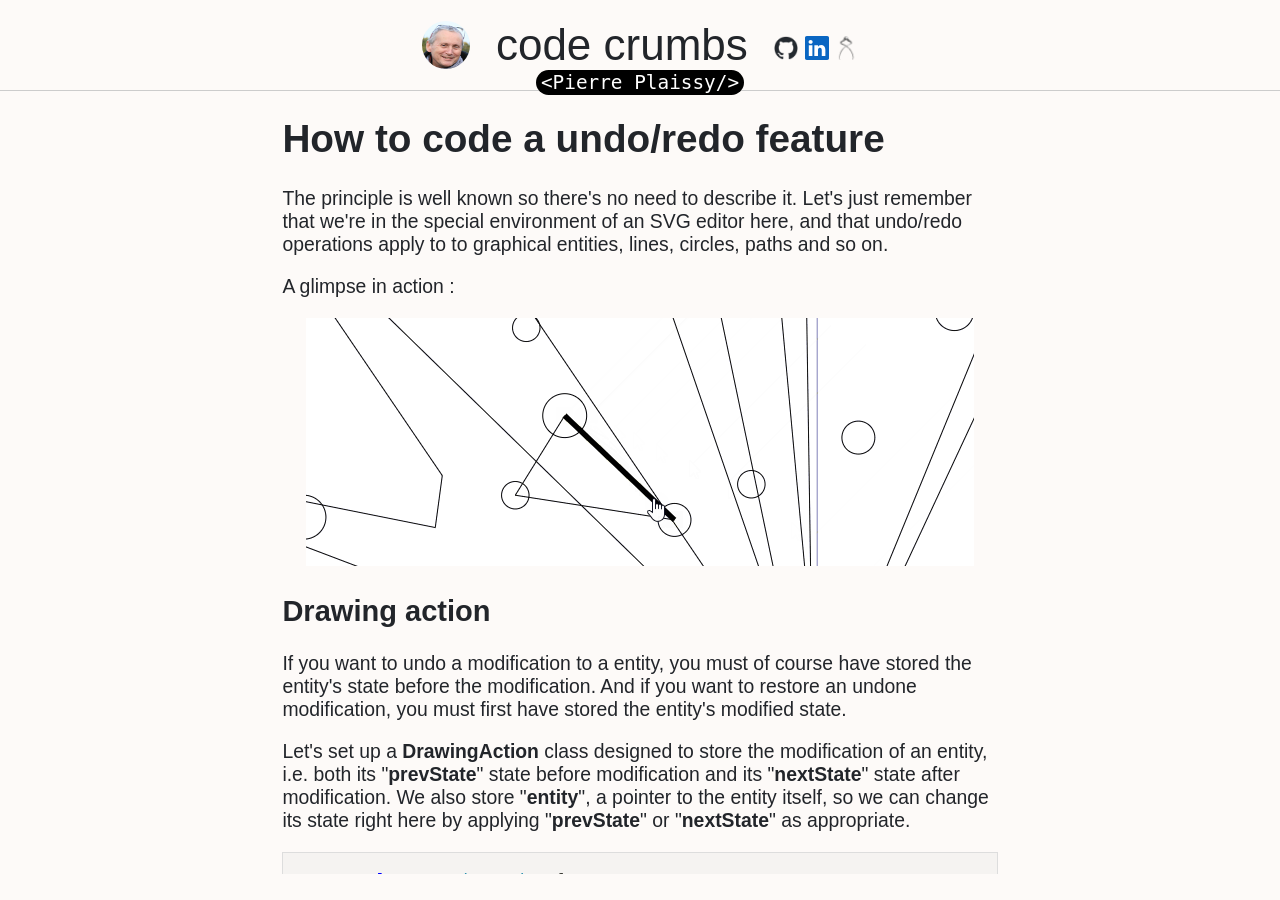
<file: posts/undo-redo/index.html>
<!doctype html>
<html lang="en">
<head>
        <base href="../..">
        <meta charset="UTF-8">
        <meta name="viewport" content="width=device-width, initial-scale=1.0">
        <meta name="description" content="Some code crumbs dropped along my coding <path/>">
        <meta name="keywords" content="Eleventy, Web Components, JS, HTML, JavaScript, SVG">
        <meta name="generator" content="Eleventy">
        <meta name="author" content="Pierre Plaissy">

        <meta property="og:title" content="How to code a undo/redo feature">
        <meta property="og:type" content="article">
        <meta property="og:URL" content="https://code-crumbs.pplaissy.fr/posts/undo-redo/">
        <meta property="og:image" content="https://code-crumbs.pplaissy.fr/assets/img/undo-redo/thumbnail.svg">
        <meta property="og:description" content="An undo/redo feature from scratch, step by step and with a really cool and innovative bonus">

        <title>Code crumbs</title>
        <link rel="icon" href="assets/img/favicon.ico">
        <link rel="stylesheet" href="assets/css/main.css">
        <link rel="stylesheet" href="assets/css/posts.css">
    </head>
    <body>
        <nav class="header">
  <div class="avatar">
    <img src="assets/img/me.png" alt="me" class="profile-img mr">
    <!-- <span class="copy" @html="'&copy; ' + currentYear() + ' P. Plaissy'"></span> -->
    <!-- <span>P. Plaissy</span> -->
  </div>
  <div class="title">
    <div class="main">
      <a href="#" class="nav-item mr">code crumbs</a>
      <a tooltip="Github" href="https://github.com/pplaissy" aria-label="Github" target="_blank" rel="noopener noreferrer" class="github">
    <img src="assets/img/github.png" alt="Github" width="24" height="24" class="mb-1">
</a>

      <a tooltip="LinkedIn" href="https://www.linkedin.com/in/pierreplaissy/" aria-label="LinkedIn" target="_blank" rel="noopener noreferrer" class="linkedin">
    <img src="assets/img/linkedin.svg" alt="LinkedIn" width="24" height="24" class="mb-1">
</a>

      <a tooltip="Petit Cabinet de Curiosités" href="https://pplaissy.fr/" aria-label="Petit cabinet de curiosités" target="_blank" rel="noopener noreferrer" class="pcc">
    <img src="assets/img/compas.png" alt="Petit cabinet de curiosités" width="24" height="24" class="mb-1">
</a>
    </div>
    <!-- <div class="epigraph">
      <span>Some code crumbs dropped along my coding &lt;path&#47;&gt;</span>
    </div> -->
  </div>
</nav>
<link rel="stylesheet" href="assets/css/header.css">

        <div class="main-container">
            <h1>How to code a undo/redo feature</h1>
<article><p>The principle is well known so there's no need to describe it. Let's just remember that we're in the special environment of an SVG editor here, and that undo/redo operations apply to to graphical entities, lines, circles, paths and so on.</p>
<p>A glimpse in action :</p>
<p><img src="assets/img/undo-redo/undo01.gif" alt="undoing"></p>
<h2>Drawing action</h2>
<p>If you want to undo a modification to a entity, you must of course have stored the entity's state before the modification. And if you want to restore an undone modification, you must first have stored the entity's modified state.</p>
<p>Let's set up a <strong>DrawingAction</strong> class designed to store the modification of an entity, i.e. both its "<strong>prevState</strong>" state before modification and its "<strong>nextState</strong>" state after modification. We also store "<strong>entity</strong>", a pointer to the entity itself, so we can change its state right here by applying "<strong>prevState</strong>" or "<strong>nextState</strong>" as appropriate.</p>
<pre class="language-typescript"><code class="language-typescript"><span class="token keyword">export</span> <span class="token keyword">class</span> <span class="token class-name">DrawingAction</span> <span class="token punctuation">{</span>
    entity<span class="token operator">:</span> <span class="token builtin">any</span><span class="token punctuation">;</span>
    prevState<span class="token operator">:</span> <span class="token builtin">any</span><span class="token punctuation">;</span>
    nextState<span class="token operator">:</span> <span class="token builtin">any</span><span class="token punctuation">;</span>
    status<span class="token operator">:</span> UndoStateEnum <span class="token operator">=</span> UndoStateEnum<span class="token punctuation">.</span>pending<span class="token punctuation">;</span>
<span class="token punctuation">}</span></code></pre>
<p>To reverse a state, you need to know "<strong>status</strong>" of the current state. I use a "<strong>UndoStateEnum</strong>" enum that lets me know whether the modification is in progress, undone or restored:</p>
<pre class="language-typescript"><code class="language-typescript"><span class="token keyword">export</span> <span class="token keyword">enum</span> UndoStateEnum <span class="token punctuation">{</span>
    pending <span class="token operator">=</span> <span class="token number">0</span><span class="token punctuation">,</span>
    restored<span class="token punctuation">,</span>
    undone
<span class="token punctuation">}</span></code></pre>
<h3>Starting an update</h3>
<p>A <strong>DrawingAction</strong> is created when a modification action begins. A [service](#undo service), which we'll see a little later, receives the storage request and generates as many <strong>DrawingActions</strong> as there are selected entities to be modified.</p>
<pre class="language-typescript"><code class="language-typescript"><span class="token keyword">export</span> <span class="token keyword">class</span> <span class="token class-name">DrawingAction</span> <span class="token punctuation">{</span>
	<span class="token operator">...</span>
    cudOp<span class="token operator">:</span> UndoCUDOpEnum<span class="token punctuation">;</span>
    
    <span class="token function">constructor</span><span class="token punctuation">(</span>e<span class="token operator">:</span> <span class="token builtin">any</span><span class="token punctuation">,</span> cudOp<span class="token operator">:</span> UndoCUDOpEnum<span class="token punctuation">)</span> <span class="token punctuation">{</span> 
        <span class="token keyword">this</span><span class="token punctuation">.</span>entity <span class="token operator">=</span> e<span class="token punctuation">;</span>
        <span class="token keyword">this</span><span class="token punctuation">.</span>cudOp <span class="token operator">=</span> cudOp<span class="token punctuation">;</span>
        <span class="token keyword">this</span><span class="token punctuation">.</span>prevState <span class="token operator">=</span> <span class="token keyword">this</span><span class="token punctuation">.</span><span class="token function">cloneState</span><span class="token punctuation">(</span>e<span class="token punctuation">)</span><span class="token punctuation">;</span>
    <span class="token punctuation">}</span>
<span class="token punctuation">}</span></code></pre>
<p>The ctor receives the entity, which is of type any. I could have given it the base type of my entities but I preferred to keep it generic at this stage, as this can be used in different contexts. The "<strong>cudOp</strong>" indicates the type of CUD (Create, Update, Delete) operation started on the selected entities. We need this information because it's not the same thing to restore the position of an entity as to reinsert it if it has been deleted or to delete it if it has been created.</p>
<p>Here too I use an enumeration :</p>
<pre class="language-typescript"><code class="language-typescript"><span class="token keyword">export</span> <span class="token keyword">enum</span> UndoCUDOpEnum <span class="token punctuation">{</span>
    update <span class="token operator">=</span> <span class="token number">0</span><span class="token punctuation">,</span>
    create<span class="token punctuation">,</span>
    <span class="token keyword">delete</span>
<span class="token punctuation">}</span></code></pre>
<p>The <strong>DrawingAction</strong> ctor initializes the current state "<strong>prevState</strong>" with a clone of the entity.</p>
<pre class="language-typescript"><code class="language-typescript"><span class="token keyword">private</span> <span class="token function">cloneState</span><span class="token punctuation">(</span>e<span class="token operator">:</span> <span class="token builtin">any</span><span class="token punctuation">)</span><span class="token operator">:</span> <span class="token builtin">any</span> <span class="token punctuation">{</span>
    <span class="token comment">// here you need some kind of object cloning method, for example :</span>
    <span class="token keyword">const</span> result<span class="token operator">:</span> <span class="token builtin">any</span> <span class="token operator">=</span> <span class="token punctuation">{</span><span class="token punctuation">}</span><span class="token punctuation">;</span>
    <span class="token keyword">const</span> allPropertyNames <span class="token operator">=</span> Object<span class="token punctuation">.</span><span class="token function">getOwnPropertyNames</span><span class="token punctuation">(</span>e<span class="token punctuation">)</span><span class="token punctuation">;</span>
    allPropertyNames<span class="token punctuation">.</span><span class="token function">forEach</span><span class="token punctuation">(</span>p <span class="token operator">=&gt;</span> <span class="token punctuation">{</span>
        result<span class="token punctuation">[</span>p<span class="token punctuation">]</span> <span class="token operator">=</span> Object<span class="token punctuation">.</span><span class="token function">getOwnPropertyDescriptor</span><span class="token punctuation">(</span>e<span class="token punctuation">,</span> p<span class="token punctuation">)</span><span class="token operator">?.</span>value<span class="token punctuation">;</span>
    <span class="token punctuation">}</span><span class="token punctuation">)</span><span class="token punctuation">;</span>
    <span class="token keyword">return</span> result<span class="token punctuation">;</span>
<span class="token punctuation">}</span></code></pre>
<p>"<strong>prevState</strong>" may seem a rather inappropriate name for the current state, but it must be remembered that when an undo operation is performed, the two states "<strong>prevState</strong>" and "<strong>nextState</strong>" will have been exchanged and "<strong>prevState</strong>" will effectively correspond to the state preceding the undo operation.</p>
<h3>Ending an update</h3>
<p>When a modification operation is complete, the [service](#undo service) set the new state of the entities for each <strong>DrawingAction</strong> :</p>
<pre class="language-typescript"><code class="language-typescript"><span class="token function">store</span><span class="token punctuation">(</span>e<span class="token operator">:</span> <span class="token builtin">any</span><span class="token punctuation">)</span><span class="token operator">:</span> <span class="token builtin">boolean</span> <span class="token punctuation">{</span>
    <span class="token keyword">this</span><span class="token punctuation">.</span>nextState <span class="token operator">=</span> <span class="token keyword">this</span><span class="token punctuation">.</span><span class="token function">cloneState</span><span class="token punctuation">(</span>e<span class="token punctuation">)</span><span class="token punctuation">;</span>
    <span class="token keyword">this</span><span class="token punctuation">.</span>status <span class="token operator">=</span> UndoStateEnum<span class="token punctuation">.</span>restored<span class="token punctuation">;</span>
    <span class="token comment">// return false if the entity has no changes</span>
    <span class="token keyword">return</span> prevState <span class="token operator">!==</span> <span class="token keyword">this</span><span class="token punctuation">.</span>nextState<span class="token punctuation">;</span>
<span class="token punctuation">}</span></code></pre>
<p>We clone the state of the modified entity as we did for <strong>prevState</strong> in the constructor. For example, <strong>status</strong>, which was <strong>UndoStateEnum.pending</strong> in the constructor, becomes <strong>UndoStateEnum.restored</strong>. Restored because there is no difference between a current state after a modification and a restored state after a redo. This is the same name ambiguity we saw above with <strong>prevState</strong>..</p>
<p>Why is it necessary to pass <code>(e: any)</code> to the <strong>push</strong> function since entity has already been stored at initialisation. Remember it's a pointer, so its state is the modified state. We could just as easily do <code>this.nextState = this.cloneState(this.entity);</code> couldn't we? Well, no, because in the case of an insertion operation, the entity doesn't yet exist when <strong>DrawingAction</strong> is initialised. <strong>entity</strong> and <strong>prevState</strong> are undefined. And here, conversely, it's during a delete operation that <strong>e</strong> and <strong>nextState</strong> are undefined, because at that point the entity no longer exists..</p>
<p>This function returns false if the two states are identical. This indicates that the entity has not been modified, which occurs if the modification operation has been cancelled by the user before being completed. This return value allows the [service](#undo service) to know whether it should keep the <strong>DrawingAction</strong> or not.</p>
<h3>Undoing / redoing</h3>
<p>Finally, we still have to write the two methods undo and redo, which is quite straightforward, as all we have to do is swap the two states and change the status.</p>
<pre class="language-typescript"><code class="language-typescript"><span class="token function">undo</span><span class="token punctuation">(</span><span class="token punctuation">)</span><span class="token operator">:</span> <span class="token keyword">void</span> <span class="token punctuation">{</span>
    <span class="token keyword">this</span><span class="token punctuation">.</span><span class="token function">switchState</span><span class="token punctuation">(</span>UndoStateEnum<span class="token punctuation">.</span>undone<span class="token punctuation">)</span><span class="token punctuation">;</span>
<span class="token punctuation">}</span>

<span class="token function">redo</span><span class="token punctuation">(</span><span class="token punctuation">)</span><span class="token operator">:</span> <span class="token keyword">void</span> <span class="token punctuation">{</span>
    <span class="token keyword">this</span><span class="token punctuation">.</span><span class="token function">switchState</span><span class="token punctuation">(</span>UndoStateEnum<span class="token punctuation">.</span>restored<span class="token punctuation">)</span><span class="token punctuation">;</span>
<span class="token punctuation">}</span>

<span class="token keyword">private</span> <span class="token function">switchState</span><span class="token punctuation">(</span>status<span class="token operator">:</span> UndoStateEnum<span class="token punctuation">)</span><span class="token operator">:</span> <span class="token keyword">void</span> <span class="token punctuation">{</span>
    <span class="token keyword">const</span> tmp <span class="token operator">=</span> <span class="token keyword">this</span><span class="token punctuation">.</span>prevState<span class="token punctuation">;</span>
    <span class="token comment">// This is a straightforward but unsafe approach. We may loose nested types. </span>
    <span class="token comment">// For production purposes, it should be replaced by a deep cloning method.</span>
    Object<span class="token punctuation">.</span><span class="token function">assign</span><span class="token punctuation">(</span><span class="token keyword">this</span><span class="token punctuation">.</span>entity<span class="token punctuation">,</span> <span class="token keyword">this</span><span class="token punctuation">.</span>prevState<span class="token punctuation">)</span><span class="token punctuation">;</span>
    <span class="token keyword">this</span><span class="token punctuation">.</span>prevState <span class="token operator">=</span> <span class="token keyword">this</span><span class="token punctuation">.</span>nextState<span class="token punctuation">;</span>
    <span class="token keyword">this</span><span class="token punctuation">.</span>nextState <span class="token operator">=</span> tmp<span class="token punctuation">;</span>
    <span class="token keyword">this</span><span class="token punctuation">.</span>status <span class="token operator">=</span> status<span class="token punctuation">;</span>
<span class="token punctuation">}</span></code></pre>
<h2>Undo service</h2>
<p>Let's move on to the service that manages the stock flow.</p>
<p><strong>UndoService</strong> is a store for the successive states of modified entities and allows these states to be scrolled forwards or backwards.</p>
<p>The sequence of successive states of the entities is like a stop-motion film. Undo means playing the film backwards. Redo means playing it forwards again. Undo stops when there are no more operations to undo, i.e. when you are on the first frame. Redo stops when there are no more actions to restore, i.e. when you are on the last frame.</p>
<p>The service is initialized in the parent model, which imposes a maximum number of operations to be recorded. Passing this parameter to the constructor allows you, if you wish, to make it an adjustable input parameter.</p>
<pre class="language-typescript"><code class="language-typescript"><span class="token keyword">export</span> <span class="token keyword">class</span> <span class="token class-name">UndoService</span> <span class="token punctuation">{</span>
	<span class="token operator">...</span>
    maxActions<span class="token operator">:</span> <span class="token builtin">number</span><span class="token punctuation">;</span>

    <span class="token function">constructor</span><span class="token punctuation">(</span>maxActions<span class="token operator">:</span> <span class="token builtin">number</span><span class="token punctuation">)</span> <span class="token punctuation">{</span>
        <span class="token keyword">this</span><span class="token punctuation">.</span>maxActions <span class="token operator">=</span> maxActions<span class="token punctuation">;</span>
    <span class="token punctuation">}</span>
<span class="token punctuation">}</span></code></pre>
<h3>Recording actions</h3>
<p>When modifications are started, the service receives a request to initialise storage. The service uses two tables, one for temporary storage until the modification actions have been completed, "<strong>pending</strong>", and one for permanent storage once the modification has been completed, "<strong>actions</strong>".</p>
<p>The service creates a <strong>DrawingAction</strong> for each entity being modified. When the modification is a creation or a deletion, the action is immediately completed and placed in the <strong>actions</strong> array, otherwise it is placed in the <strong>pending</strong> temporary array. Note that the <strong>storeAction</strong> method ensures that the actions array does not exceed the size limit declared when the service was initialized.</p>
<pre class="language-typescript"><code class="language-typescript">actions<span class="token operator">:</span> DrawingAction<span class="token punctuation">[</span><span class="token punctuation">]</span> <span class="token operator">=</span> <span class="token punctuation">[</span><span class="token punctuation">]</span><span class="token punctuation">;</span>
pending<span class="token operator">:</span> DrawingAction<span class="token punctuation">[</span><span class="token punctuation">]</span> <span class="token operator">=</span> <span class="token punctuation">[</span><span class="token punctuation">]</span><span class="token punctuation">;</span>

<span class="token function">start</span><span class="token punctuation">(</span>es<span class="token operator">:</span> <span class="token builtin">any</span><span class="token punctuation">[</span><span class="token punctuation">]</span><span class="token punctuation">,</span> cudOp<span class="token operator">:</span> UndoCUDOpEnum <span class="token operator">=</span> UndoCUDOpEnum<span class="token punctuation">.</span>update<span class="token punctuation">)</span><span class="token operator">:</span> <span class="token keyword">void</span> <span class="token punctuation">{</span>
    <span class="token comment">// store a temp array of entities current state</span>
    es<span class="token punctuation">.</span><span class="token function">forEach</span><span class="token punctuation">(</span>e <span class="token operator">=&gt;</span> <span class="token punctuation">{</span>
        <span class="token keyword">const</span> newAction <span class="token operator">=</span> <span class="token keyword">new</span> <span class="token class-name">DrawingAction</span><span class="token punctuation">(</span>e<span class="token punctuation">,</span> cudOp<span class="token punctuation">)</span><span class="token punctuation">;</span>
        <span class="token keyword">if</span> <span class="token punctuation">(</span>cudOp <span class="token operator">!==</span> UndoCUDOpEnum<span class="token punctuation">.</span>update<span class="token punctuation">)</span> <span class="token punctuation">{</span>
            <span class="token comment">// occurs when an entity is inserted or deleted</span>
            <span class="token comment">// in this case, the action is immediately stored</span>
            newAction<span class="token punctuation">.</span><span class="token function">store</span><span class="token punctuation">(</span>e<span class="token punctuation">)</span><span class="token punctuation">;</span>
            <span class="token keyword">this</span><span class="token punctuation">.</span><span class="token function">storeAction</span><span class="token punctuation">(</span>newAction<span class="token punctuation">)</span><span class="token punctuation">;</span>
        <span class="token punctuation">}</span> <span class="token keyword">else</span> <span class="token punctuation">{</span>
            <span class="token keyword">this</span><span class="token punctuation">.</span>pending<span class="token punctuation">.</span><span class="token function">push</span><span class="token punctuation">(</span>newAction<span class="token punctuation">)</span><span class="token punctuation">;</span>
        <span class="token punctuation">}</span>
    <span class="token punctuation">}</span><span class="token punctuation">)</span><span class="token punctuation">;</span>
<span class="token punctuation">}</span>

<span class="token keyword">private</span> <span class="token function">storeAction</span><span class="token punctuation">(</span>a<span class="token operator">:</span> DrawingAction<span class="token punctuation">)</span><span class="token operator">:</span> <span class="token keyword">void</span> <span class="token punctuation">{</span>
    <span class="token comment">// move pending action to effective action</span>
    <span class="token keyword">this</span><span class="token punctuation">.</span>actions<span class="token punctuation">.</span><span class="token function">push</span><span class="token punctuation">(</span>a<span class="token punctuation">)</span><span class="token punctuation">;</span>
    <span class="token comment">// drop first action if reach maximum storage</span>
    <span class="token keyword">this</span><span class="token punctuation">.</span><span class="token function">checkMax</span><span class="token punctuation">(</span><span class="token punctuation">)</span><span class="token punctuation">;</span>
<span class="token punctuation">}</span>

<span class="token keyword">private</span> <span class="token function">checkMax</span><span class="token punctuation">(</span><span class="token punctuation">)</span><span class="token operator">:</span> <span class="token keyword">void</span> <span class="token punctuation">{</span>
    <span class="token keyword">if</span> <span class="token punctuation">(</span><span class="token keyword">this</span><span class="token punctuation">.</span>actions<span class="token punctuation">.</span>length <span class="token operator">&gt;</span> <span class="token keyword">this</span><span class="token punctuation">.</span>maxActions<span class="token punctuation">)</span> <span class="token punctuation">{</span>
        <span class="token keyword">this</span><span class="token punctuation">.</span>actions <span class="token operator">=</span> <span class="token keyword">this</span><span class="token punctuation">.</span>actions<span class="token punctuation">.</span><span class="token function">slice</span><span class="token punctuation">(</span><span class="token number">1</span><span class="token punctuation">)</span><span class="token punctuation">;</span>
    <span class="token punctuation">}</span>
<span class="token punctuation">}</span></code></pre>
<p>When the modifications are complete, the service receives a request for definitive storage and the temporary table is cleaned out. Of course, this method is never used to create or delete entities.</p>
<pre class="language-typescript"><code class="language-typescript"><span class="token function">store</span><span class="token punctuation">(</span>es<span class="token operator">:</span> <span class="token builtin">any</span><span class="token punctuation">[</span><span class="token punctuation">]</span><span class="token punctuation">)</span><span class="token operator">:</span> <span class="token keyword">void</span> <span class="token punctuation">{</span>
    <span class="token comment">// store the entities new state</span>
    es<span class="token punctuation">.</span><span class="token function">forEach</span><span class="token punctuation">(</span>e <span class="token operator">=&gt;</span> <span class="token punctuation">{</span>
        <span class="token comment">// entity should be found in temp array</span>
        <span class="token keyword">const</span> a <span class="token operator">=</span> <span class="token keyword">this</span><span class="token punctuation">.</span>pending<span class="token punctuation">.</span><span class="token function">find</span><span class="token punctuation">(</span>x<span class="token operator">=&gt;</span> x<span class="token punctuation">.</span>entity<span class="token punctuation">.</span>entityId <span class="token operator">===</span> e<span class="token punctuation">.</span>entityId<span class="token punctuation">)</span><span class="token punctuation">;</span>
        <span class="token keyword">if</span> <span class="token punctuation">(</span>a<span class="token punctuation">)</span> <span class="token punctuation">{</span>
            <span class="token comment">// store the new entity state if entity has changes</span>
            <span class="token keyword">if</span> <span class="token punctuation">(</span>a<span class="token punctuation">.</span><span class="token function">store</span><span class="token punctuation">(</span>e<span class="token punctuation">)</span><span class="token punctuation">)</span> <span class="token punctuation">{</span>
                <span class="token keyword">this</span><span class="token punctuation">.</span><span class="token function">storeAction</span><span class="token punctuation">(</span>a<span class="token punctuation">)</span><span class="token punctuation">;</span>
            <span class="token punctuation">}</span>
        <span class="token punctuation">}</span>
    <span class="token punctuation">}</span><span class="token punctuation">)</span><span class="token punctuation">;</span>
    <span class="token comment">// clear temp array</span>
    <span class="token keyword">this</span><span class="token punctuation">.</span>pending <span class="token operator">=</span> <span class="token punctuation">[</span><span class="token punctuation">]</span><span class="token punctuation">;</span>
<span class="token punctuation">}</span></code></pre>
<p>If the user cancels the modification he is currently making, the service receives a cancellation request and empties the temporary table.</p>
<pre class="language-typescript"><code class="language-typescript"><span class="token function">abort</span><span class="token punctuation">(</span><span class="token punctuation">)</span><span class="token operator">:</span> <span class="token keyword">void</span> <span class="token punctuation">{</span>
    <span class="token comment">// update abort, clear temp array</span>
    <span class="token keyword">this</span><span class="token punctuation">.</span>pending <span class="token operator">=</span> <span class="token punctuation">[</span><span class="token punctuation">]</span><span class="token punctuation">;</span>
<span class="token punctuation">}</span></code></pre>
<h3>Rewind to undo</h3>
<p>As we have seen, undoing is like playing the modification film backwards. To find out if there are any images left to rewind, we filter actions by their <strong>UndoStateEnum</strong> status. This gives you a sort of cursor position on the timeline.</p>
<pre class="language-typescript"><code class="language-typescript"><span class="token function">undoLast</span><span class="token punctuation">(</span>ids<span class="token operator">?</span><span class="token operator">:</span> <span class="token builtin">string</span><span class="token punctuation">[</span><span class="token punctuation">]</span><span class="token punctuation">)</span><span class="token operator">:</span> <span class="token keyword">void</span> <span class="token punctuation">{</span>
    <span class="token keyword">const</span> undoable <span class="token operator">=</span> <span class="token keyword">this</span><span class="token punctuation">.</span><span class="token function">undoable</span><span class="token punctuation">(</span>ids<span class="token punctuation">)</span><span class="token punctuation">;</span>
    <span class="token comment">// may be there is no more action to undo</span>
    <span class="token keyword">if</span> <span class="token punctuation">(</span>undoable<span class="token punctuation">.</span>length <span class="token operator">===</span> <span class="token number">0</span><span class="token punctuation">)</span> <span class="token keyword">return</span><span class="token punctuation">;</span>
    <span class="token keyword">const</span> last <span class="token operator">=</span> undoable<span class="token punctuation">[</span>undoable<span class="token punctuation">.</span>length <span class="token operator">-</span> <span class="token number">1</span><span class="token punctuation">]</span><span class="token punctuation">;</span>
    <span class="token keyword">switch</span> <span class="token punctuation">(</span>last<span class="token punctuation">.</span>cudOp<span class="token punctuation">)</span> <span class="token punctuation">{</span>
        <span class="token keyword">case</span> UndoCUDOpEnum<span class="token punctuation">.</span>create<span class="token operator">:</span>
            <span class="token keyword">if</span> <span class="token punctuation">(</span><span class="token keyword">this</span><span class="token punctuation">.</span>deleteRequested<span class="token punctuation">)</span> <span class="token keyword">this</span><span class="token punctuation">.</span><span class="token function">deleteRequested</span><span class="token punctuation">(</span>last<span class="token punctuation">.</span>entity<span class="token punctuation">.</span>entityId<span class="token punctuation">)</span><span class="token punctuation">;</span>
            <span class="token keyword">break</span><span class="token punctuation">;</span>
            <span class="token keyword">case</span> UndoCUDOpEnum<span class="token punctuation">.</span>delete<span class="token operator">:</span>
            <span class="token keyword">if</span> <span class="token punctuation">(</span><span class="token keyword">this</span><span class="token punctuation">.</span>createRequested<span class="token punctuation">)</span> <span class="token keyword">this</span><span class="token punctuation">.</span><span class="token function">createRequested</span><span class="token punctuation">(</span>last<span class="token punctuation">.</span>entity<span class="token punctuation">)</span><span class="token punctuation">;</span>
            <span class="token keyword">break</span><span class="token punctuation">;</span>
    <span class="token punctuation">}</span>
    last<span class="token punctuation">.</span><span class="token function">undo</span><span class="token punctuation">(</span><span class="token punctuation">)</span><span class="token punctuation">;</span>
<span class="token punctuation">}</span>

<span class="token keyword">private</span> <span class="token function">undoable</span><span class="token punctuation">(</span>ids<span class="token operator">?</span><span class="token operator">:</span> <span class="token builtin">string</span><span class="token punctuation">[</span><span class="token punctuation">]</span><span class="token punctuation">)</span><span class="token operator">:</span> DrawingAction<span class="token punctuation">[</span><span class="token punctuation">]</span> <span class="token punctuation">{</span>
    <span class="token keyword">return</span> <span class="token keyword">this</span><span class="token punctuation">.</span><span class="token function">able</span><span class="token punctuation">(</span>UndoStateEnum<span class="token punctuation">.</span>restored<span class="token punctuation">,</span> ids<span class="token punctuation">)</span><span class="token punctuation">;</span>
<span class="token punctuation">}</span>

<span class="token keyword">private</span> <span class="token function">able</span><span class="token punctuation">(</span>status<span class="token operator">:</span> UndoStateEnum<span class="token punctuation">,</span> ids<span class="token operator">?</span><span class="token operator">:</span> <span class="token builtin">string</span><span class="token punctuation">[</span><span class="token punctuation">]</span><span class="token punctuation">)</span><span class="token operator">:</span> DrawingAction<span class="token punctuation">[</span><span class="token punctuation">]</span> <span class="token punctuation">{</span>
    <span class="token keyword">if</span> <span class="token punctuation">(</span>ids <span class="token operator">&amp;&amp;</span> ids<span class="token punctuation">.</span>length <span class="token operator">&gt;</span> <span class="token number">0</span><span class="token punctuation">)</span> <span class="token punctuation">{</span>
        <span class="token keyword">return</span> <span class="token keyword">this</span><span class="token punctuation">.</span>actions<span class="token punctuation">.</span><span class="token function">filter</span><span class="token punctuation">(</span>x<span class="token operator">=&gt;</span> ids<span class="token punctuation">.</span><span class="token function">includes</span><span class="token punctuation">(</span>x<span class="token punctuation">.</span>entity<span class="token punctuation">.</span>entityId<span class="token punctuation">)</span> <span class="token operator">&amp;&amp;</span> x<span class="token punctuation">.</span>status <span class="token operator">===</span> status<span class="token punctuation">)</span><span class="token punctuation">;</span>
    <span class="token punctuation">}</span>
    <span class="token keyword">return</span> <span class="token keyword">this</span><span class="token punctuation">.</span>actions<span class="token punctuation">.</span><span class="token function">filter</span><span class="token punctuation">(</span>x<span class="token operator">=&gt;</span> x<span class="token punctuation">.</span>status <span class="token operator">===</span> status<span class="token punctuation">)</span><span class="token punctuation">;</span>
<span class="token punctuation">}</span></code></pre>
<p>If the action to be undone is of type <strong>UndoCUDOpEnum.update</strong>, there's no problem, it's simply a matter of inverting the states of the <strong>DrawingAction</strong>, it's the <code>last.undo()</code> instruction. On the other hand, if the modification is of type <strong>UndoCUDOpEnum.create</strong> or <strong>UndoCUDOpEnum.delete</strong>, the service cannot handle the state inversion, as the entity must either be reinserted into the drawing or deleted. The only thing the service can do is send a request to update the drawing. This request is listened to by the parent model, which performs the operation.</p>
<p>The service calls a function which acts as an event. It is not defined in the service, but by the parent model, which therefore listens to it in some way.</p>
<pre class="language-typescript"><code class="language-typescript"><span class="token comment">// UndoService side</span>
createRequested<span class="token operator">?</span><span class="token operator">:</span> <span class="token punctuation">(</span>state<span class="token operator">:</span> <span class="token builtin">any</span><span class="token punctuation">)</span> <span class="token operator">=&gt;</span> <span class="token keyword">void</span><span class="token punctuation">;</span>
deleteRequested<span class="token operator">?</span><span class="token operator">:</span> <span class="token punctuation">(</span>id<span class="token operator">:</span> <span class="token builtin">string</span><span class="token punctuation">)</span> <span class="token operator">=&gt;</span> <span class="token keyword">void</span><span class="token punctuation">;</span>

<span class="token comment">// parent model side</span>
<span class="token keyword">this</span><span class="token punctuation">.</span>undoService <span class="token operator">=</span> <span class="token keyword">new</span> <span class="token class-name">UndoService</span><span class="token punctuation">(</span><span class="token number">100</span><span class="token punctuation">)</span><span class="token punctuation">;</span>
<span class="token keyword">this</span><span class="token punctuation">.</span>undoService<span class="token punctuation">.</span><span class="token function-variable function">createRequested</span> <span class="token operator">=</span> <span class="token punctuation">(</span>entity<span class="token operator">:</span> <span class="token builtin">any</span><span class="token punctuation">)</span> <span class="token operator">=&gt;</span> <span class="token punctuation">{</span>
    <span class="token comment">// instructions to insert entity in the drawing</span>
    <span class="token keyword">this</span><span class="token punctuation">.</span>drawing<span class="token punctuation">.</span><span class="token function">insert</span><span class="token punctuation">(</span>entity<span class="token punctuation">)</span><span class="token punctuation">;</span>
<span class="token punctuation">}</span>
<span class="token keyword">this</span><span class="token punctuation">.</span>undoService<span class="token punctuation">.</span><span class="token function-variable function">deleteRequested</span> <span class="token operator">=</span> <span class="token punctuation">(</span>id<span class="token operator">:</span> <span class="token builtin">string</span><span class="token punctuation">)</span> <span class="token operator">=&gt;</span> <span class="token punctuation">{</span>
    <span class="token comment">// instructions to remove entity from the drawing</span>
    <span class="token keyword">const</span> i <span class="token operator">=</span> <span class="token keyword">this</span><span class="token punctuation">.</span>drawing<span class="token punctuation">.</span>entities<span class="token punctuation">.</span><span class="token function">findIndex</span><span class="token punctuation">(</span>x<span class="token operator">=&gt;</span> x<span class="token punctuation">.</span>entityId <span class="token operator">===</span> id<span class="token punctuation">)</span><span class="token punctuation">;</span>
    <span class="token keyword">this</span><span class="token punctuation">.</span>drawing<span class="token punctuation">.</span>entities<span class="token punctuation">.</span><span class="token function">splice</span><span class="token punctuation">(</span>i<span class="token punctuation">,</span> <span class="token number">1</span><span class="token punctuation">)</span><span class="token punctuation">;</span>
<span class="token punctuation">}</span></code></pre>
<h3>Forward to redo</h3>
<p>Nothing in particular to say here. The film is replayed right side up from the current position. It's exactly the same principle as for undo.</p>
<pre class="language-typescript"><code class="language-typescript"><span class="token function">redoLast</span><span class="token punctuation">(</span>ids<span class="token operator">?</span><span class="token operator">:</span> <span class="token builtin">string</span><span class="token punctuation">[</span><span class="token punctuation">]</span><span class="token punctuation">)</span><span class="token operator">:</span> <span class="token keyword">void</span> <span class="token punctuation">{</span>
    <span class="token keyword">const</span> redoable <span class="token operator">=</span> <span class="token keyword">this</span><span class="token punctuation">.</span><span class="token function">redoable</span><span class="token punctuation">(</span>ids<span class="token punctuation">)</span><span class="token punctuation">;</span>
    <span class="token comment">// may be ther is no more action to redo</span>
    <span class="token keyword">if</span> <span class="token punctuation">(</span>redoable<span class="token punctuation">.</span>length <span class="token operator">===</span> <span class="token number">0</span><span class="token punctuation">)</span> <span class="token keyword">return</span><span class="token punctuation">;</span>
    <span class="token comment">// undo is backward, redo is forward, so we take the first</span>
    <span class="token keyword">const</span> first <span class="token operator">=</span> redoable<span class="token punctuation">[</span><span class="token number">0</span><span class="token punctuation">]</span><span class="token punctuation">;</span>
    <span class="token keyword">switch</span> <span class="token punctuation">(</span>first<span class="token punctuation">.</span>cudOp<span class="token punctuation">)</span> <span class="token punctuation">{</span>
        <span class="token keyword">case</span> UndoCUDOpEnum<span class="token punctuation">.</span>create<span class="token operator">:</span>
            <span class="token keyword">if</span> <span class="token punctuation">(</span><span class="token keyword">this</span><span class="token punctuation">.</span>createRequested<span class="token punctuation">)</span> <span class="token keyword">this</span><span class="token punctuation">.</span><span class="token function">createRequested</span><span class="token punctuation">(</span>first<span class="token punctuation">.</span>entity<span class="token punctuation">)</span><span class="token punctuation">;</span>
            <span class="token keyword">break</span><span class="token punctuation">;</span>
            <span class="token keyword">case</span> UndoCUDOpEnum<span class="token punctuation">.</span>delete<span class="token operator">:</span>
            <span class="token keyword">if</span> <span class="token punctuation">(</span><span class="token keyword">this</span><span class="token punctuation">.</span>deleteRequested<span class="token punctuation">)</span> <span class="token keyword">this</span><span class="token punctuation">.</span><span class="token function">deleteRequested</span><span class="token punctuation">(</span>first<span class="token punctuation">.</span>entity<span class="token punctuation">.</span>entityId<span class="token punctuation">)</span><span class="token punctuation">;</span>
            <span class="token keyword">break</span><span class="token punctuation">;</span>
    <span class="token punctuation">}</span>
    first<span class="token punctuation">.</span><span class="token function">redo</span><span class="token punctuation">(</span><span class="token punctuation">)</span><span class="token punctuation">;</span>
<span class="token punctuation">}</span>

<span class="token keyword">private</span> <span class="token function">redoable</span><span class="token punctuation">(</span>ids<span class="token operator">?</span><span class="token operator">:</span> <span class="token builtin">string</span><span class="token punctuation">[</span><span class="token punctuation">]</span><span class="token punctuation">)</span><span class="token operator">:</span> DrawingAction<span class="token punctuation">[</span><span class="token punctuation">]</span> <span class="token punctuation">{</span>
    <span class="token keyword">return</span> <span class="token keyword">this</span><span class="token punctuation">.</span><span class="token function">able</span><span class="token punctuation">(</span>UndoStateEnum<span class="token punctuation">.</span>undone<span class="token punctuation">,</span> ids<span class="token punctuation">)</span><span class="token punctuation">;</span>
<span class="token punctuation">}</span></code></pre>
<h2>To sum up</h2>
<p>You see, it takes surprisingly few codes to achieve this feature. Frankly, I expected it to be a lot more complicated when I began working on it.</p>
<p>You can find the whole thing on the github repo.</p>
<h2>Super bonus</h2>
<p>Let's take a look at this little bonus that I've been dangling in front of you all along.</p>
<p>One thing that often annoys me when I'm drawing is when I realize that I shouldn't have, say, moved these elements a little earlier. To go back, I then have to undo everything I've done since, which I don't want to do. And I'm forced to work around the problem by taking a copy of the elements whose state I'd like to recover after reverting. But this is sometimes too complicated and just as annoying as losing unsaved changes.</p>
<p>It's a pity that it's not possible to undo only operations concerning specific entities 😁.</p>
<p>Yes, you guessed it, that's the super bonus!</p>
<p>You may have wondered why the <strong>undoLast</strong> and <strong>redoLast</strong> methods expect an array of <code>ids: string[]</code> identifiers. And indeed, it seems pointless, since the service already knows which entities are present on the movie. Well, this way it becomes possible to apply forward or reverse state changes to only some of them.</p>
<p>How does it work? If no entities are selected on the drawing, then <strong>undo</strong> or <strong>redo</strong> apply to all actions recorded in <strong>UndoService</strong>. If one or more entities are selected on the drawing, only these will be affected.</p>
<p>A killer low code feature, isn't it ? Watch it in action !</p>
<p>Let's say I've modified this series of lines and want to go back only on the middle four...</p>
<p><img src="assets/img/undo-redo/undo02.gif" alt="undoing"></p>
<p>Thanks for checking by. You can also find the code on <a href="https://github.com/pplaissy/undo-redo">github</a>.</p>
</article>


            <script src="https://utteranc.es/client.js" repo="pplaissy/code-crumbs-site" issue-term="pathname" theme="github-light" crossorigin="anonymous" async>
            </script>
        </div>
    

</body>
</html>
</file>
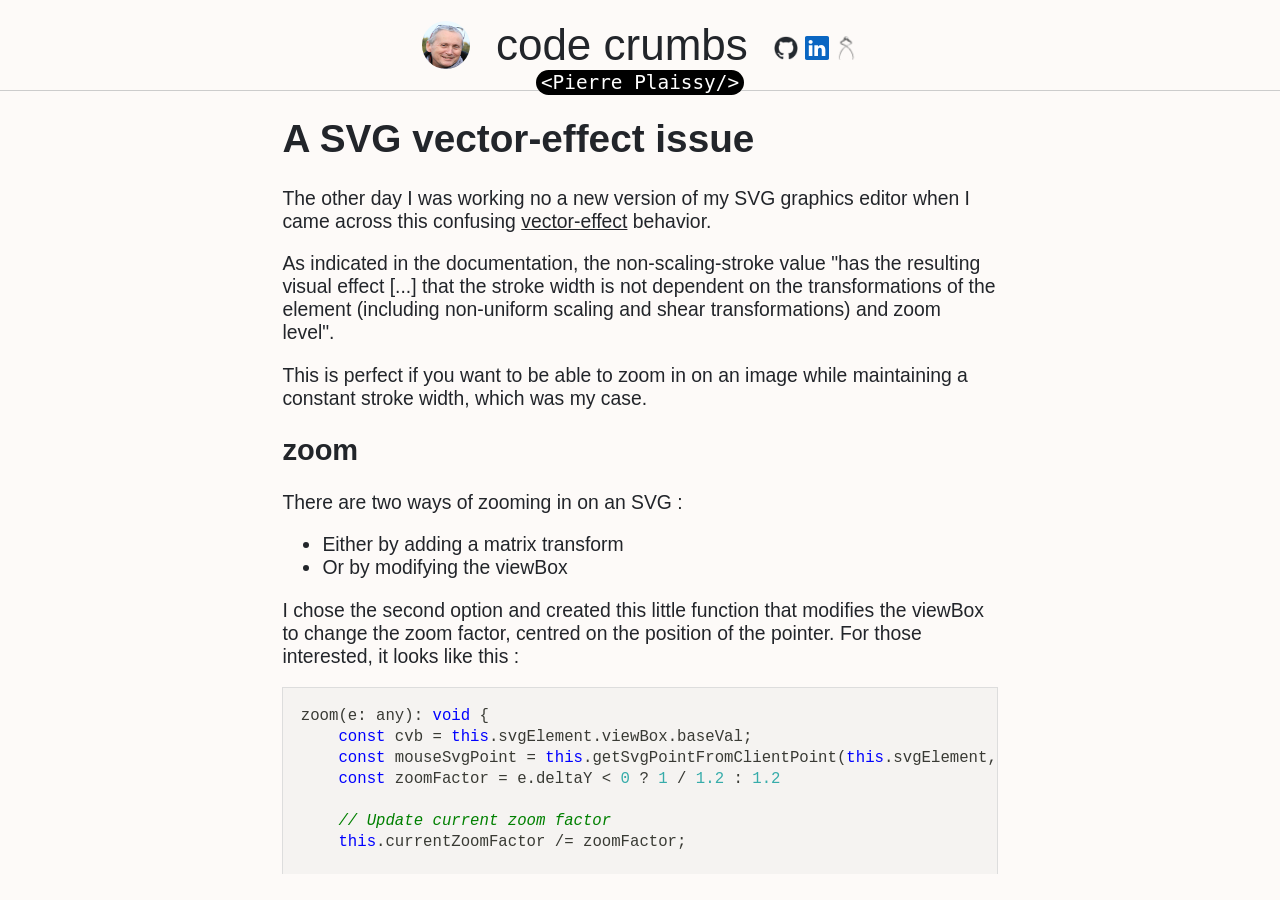
<file: posts/vector-effect/index.html>
<!doctype html>
<html lang="en">
<head>
        <base href="../..">
        <meta charset="UTF-8">
        <meta name="viewport" content="width=device-width, initial-scale=1.0">
        <meta name="description" content="Some code crumbs dropped along my coding <path/>">
        <meta name="keywords" content="Eleventy, Web Components, JS, HTML, JavaScript, SVG">
        <meta name="generator" content="Eleventy">
        <meta name="author" content="Pierre Plaissy">

        <meta property="og:title" content="A SVG vector-effect issue">
        <meta property="og:type" content="article">
        <meta property="og:URL" content="https://code-crumbs.pplaissy.fr/posts/vector-effect/">
        <meta property="og:image" content="https://code-crumbs.pplaissy.fr/assets/img/vector-effect/svg.png">
        <meta property="og:description" content="It seems that there is a problem with vector-effect='non-scaling-stroke' beyond a certain zoom factor on the viewBox...">

        <title>Code crumbs</title>
        <link rel="icon" href="assets/img/favicon.ico">
        <link rel="stylesheet" href="assets/css/main.css">
        <link rel="stylesheet" href="assets/css/posts.css">
    </head>
    <body>
        <nav class="header">
  <div class="avatar">
    <img src="assets/img/me.png" alt="me" class="profile-img mr">
    <!-- <span class="copy" @html="'&copy; ' + currentYear() + ' P. Plaissy'"></span> -->
    <!-- <span>P. Plaissy</span> -->
  </div>
  <div class="title">
    <div class="main">
      <a href="#" class="nav-item mr">code crumbs</a>
      <a tooltip="Github" href="https://github.com/pplaissy" aria-label="Github" target="_blank" rel="noopener noreferrer" class="github">
    <img src="assets/img/github.png" alt="Github" width="24" height="24" class="mb-1">
</a>

      <a tooltip="LinkedIn" href="https://www.linkedin.com/in/pierreplaissy/" aria-label="LinkedIn" target="_blank" rel="noopener noreferrer" class="linkedin">
    <img src="assets/img/linkedin.svg" alt="LinkedIn" width="24" height="24" class="mb-1">
</a>

      <a tooltip="Petit Cabinet de Curiosités" href="https://pplaissy.fr/" aria-label="Petit cabinet de curiosités" target="_blank" rel="noopener noreferrer" class="pcc">
    <img src="assets/img/compas.png" alt="Petit cabinet de curiosités" width="24" height="24" class="mb-1">
</a>
    </div>
    <!-- <div class="epigraph">
      <span>Some code crumbs dropped along my coding &lt;path&#47;&gt;</span>
    </div> -->
  </div>
</nav>
<link rel="stylesheet" href="assets/css/header.css">

        <div class="main-container">
            <h1>A SVG vector-effect issue</h1>
<article><p>The other day I was working no a new version of my SVG graphics editor when I came across this confusing   <a href="https://developer.mozilla.org/en-US/docs/Web/SVG/Attribute/vector-effect#non-scaling-stroke" target="_blank" rel="noopener noreferrer" class="xlk">vector-effect</a> behavior.</p>
<p>As indicated in the documentation, the non-scaling-stroke value "has the resulting visual effect [...] that the stroke width is not dependent on the transformations of the element (including non-uniform scaling and shear transformations) and zoom level".</p>
<p>This is perfect if you want to be able to zoom in on an image while maintaining a constant stroke width, which was my case.</p>
<h2>zoom</h2>
<p>There are two ways of zooming in on an SVG :</p>
<ul>
<li>Either by adding a matrix transform</li>
<li>Or by modifying the viewBox</li>
</ul>
<p>I chose the second option and created this little function that modifies the viewBox to change the zoom factor, centred on the position of the pointer. For those interested, it looks like this :</p>
<pre class="language-js"><code class="language-js"><span class="token function">zoom</span><span class="token punctuation">(</span>e<span class="token operator">:</span> any<span class="token punctuation">)</span><span class="token operator">:</span> <span class="token keyword">void</span> <span class="token punctuation">{</span>
    <span class="token keyword">const</span> cvb <span class="token operator">=</span> <span class="token keyword">this</span><span class="token punctuation">.</span>svgElement<span class="token punctuation">.</span>viewBox<span class="token punctuation">.</span>baseVal<span class="token punctuation">;</span>
    <span class="token keyword">const</span> mouseSvgPoint <span class="token operator">=</span> <span class="token keyword">this</span><span class="token punctuation">.</span><span class="token function">getSvgPointFromClientPoint</span><span class="token punctuation">(</span><span class="token keyword">this</span><span class="token punctuation">.</span>svgElement<span class="token punctuation">,</span> e<span class="token punctuation">.</span>clientX<span class="token punctuation">,</span> e<span class="token punctuation">.</span>clientY<span class="token punctuation">)</span><span class="token punctuation">;</span>
    <span class="token keyword">const</span> zoomFactor <span class="token operator">=</span> e<span class="token punctuation">.</span>deltaY <span class="token operator">&lt;</span> <span class="token number">0</span> <span class="token operator">?</span> <span class="token number">1</span> <span class="token operator">/</span> <span class="token number">1.2</span> <span class="token operator">:</span> <span class="token number">1.2</span>

    <span class="token comment">// Update current zoom factor</span>
    <span class="token keyword">this</span><span class="token punctuation">.</span>currentZoomFactor <span class="token operator">/=</span> zoomFactor<span class="token punctuation">;</span>

    <span class="token comment">// viewBox size after zoom</span>
    <span class="token keyword">const</span> targetWidth <span class="token operator">=</span> cvb<span class="token punctuation">.</span>width <span class="token operator">*</span> zoomFactor<span class="token punctuation">;</span>
    <span class="token keyword">const</span> targetHeight <span class="token operator">=</span> cvb<span class="token punctuation">.</span>height <span class="token operator">*</span> zoomFactor<span class="token punctuation">;</span>
    <span class="token comment">// zoom delta</span>
    <span class="token keyword">const</span> deltaX <span class="token operator">=</span> cvb<span class="token punctuation">.</span>width <span class="token operator">-</span> targetWidth<span class="token punctuation">;</span>
    <span class="token keyword">const</span> deltaY <span class="token operator">=</span> cvb<span class="token punctuation">.</span>height <span class="token operator">-</span> targetHeight<span class="token punctuation">;</span>

    <span class="token comment">// Pointer distance to origin</span>
    <span class="token keyword">const</span> mouseDistX <span class="token operator">=</span> Math<span class="token punctuation">.</span><span class="token function">sqrt</span><span class="token punctuation">(</span>Math<span class="token punctuation">.</span><span class="token function">pow</span><span class="token punctuation">(</span>mouseSvgPoint<span class="token punctuation">.</span>x <span class="token operator">-</span> cvb<span class="token punctuation">.</span>x<span class="token punctuation">,</span> <span class="token number">2</span><span class="token punctuation">)</span><span class="token punctuation">)</span><span class="token punctuation">;</span>
    <span class="token keyword">const</span> mouseDistY <span class="token operator">=</span> Math<span class="token punctuation">.</span><span class="token function">sqrt</span><span class="token punctuation">(</span>Math<span class="token punctuation">.</span><span class="token function">pow</span><span class="token punctuation">(</span>mouseSvgPoint<span class="token punctuation">.</span>y <span class="token operator">-</span> cvb<span class="token punctuation">.</span>y<span class="token punctuation">,</span> <span class="token number">2</span><span class="token punctuation">)</span><span class="token punctuation">)</span><span class="token punctuation">;</span>
    <span class="token comment">// Pointer distance to origin width ratio</span>
    <span class="token keyword">const</span> mouseDistXRatio <span class="token operator">=</span> mouseDistX <span class="token operator">/</span> cvb<span class="token punctuation">.</span>width<span class="token punctuation">;</span>
    <span class="token keyword">const</span> mouseDistYRatio <span class="token operator">=</span> mouseDistY <span class="token operator">/</span> cvb<span class="token punctuation">.</span>height<span class="token punctuation">;</span>
    <span class="token comment">// Apply changes</span>
    <span class="token keyword">const</span> vbx <span class="token operator">=</span> cvb<span class="token punctuation">.</span>x <span class="token operator">+</span> deltaX <span class="token operator">*</span> mouseDistXRatio<span class="token punctuation">;</span>
    <span class="token keyword">const</span> vby <span class="token operator">=</span> cvb<span class="token punctuation">.</span>y <span class="token operator">+</span> deltaY <span class="token operator">*</span> mouseDistYRatio<span class="token punctuation">;</span>
<span class="token punctuation">}</span></code></pre>
<p>It works well. In the screenshot below, you can see how the viewBox attribute is updated by the zoom function triggered by the mouse wheel.</p>
<p><img src="assets/img/vector-effect/svg-zoom.gif" alt="viewbox changing"></p>
<h2>Scaling stroke</h2>
<p>Contrary to what can be seen in the previous screenshot, by default the rendering of line thicknesses is not constant when the viewBox changes, this is the normal behaviour.</p>
<p><img src="assets/img/vector-effect/scaling-stroke.gif" alt="scaling stroke"></p>
<h2>Non scaling stroke</h2>
<p>As I said at the beginning, you can avoid this visual scaling by using the vector-effect attribute. Below I’ve applied it to circles and lines but not to the path.</p>
<pre class="language-html"><code class="language-html"><span class="token tag"><span class="token tag"><span class="token punctuation">&lt;</span>circle</span>
    <span class="token attr-name">...</span>
    <span class="token attr-name">stroke-width</span><span class="token attr-value"><span class="token punctuation attr-equals">=</span><span class="token punctuation">"</span>1<span class="token punctuation">"</span></span>
    <span class="token attr-name">vector-effect</span><span class="token attr-value"><span class="token punctuation attr-equals">=</span><span class="token punctuation">"</span>non-scaling-stroke<span class="token punctuation">"</span></span><span class="token punctuation">&gt;</span></span>
<span class="token tag"><span class="token tag"><span class="token punctuation">&lt;/</span>circle</span><span class="token punctuation">&gt;</span></span>
</code></pre>
<p><img src="assets/img/vector-effect/non-scaling-stroke.gif" alt="non scaling stroke"></p>
<h2>Loosing pointer events</h2>
<p>Now I’m adding a css :hover to the graphic items to display the event capture.</p>
<pre class="language-css"><code class="language-css"><span class="token selector">.graphic-item:hover</span> <span class="token punctuation">{</span>
    <span class="token property">stroke-width</span><span class="token punctuation">:</span> 4 <span class="token important">!important</span><span class="token punctuation">;</span>
<span class="token punctuation">}</span></code></pre>
<p><img src="assets/img/vector-effect/loosing-pointer-events.gif" alt="loosing pointer events"></p>
<p>And that’s where things go wrong. Everything’s fine up to a certain zoom factor (which I haven’t managed to determine) where the circles lose the events. And the same is true for ellipses and path arcs. If I have a path with straight segments and a curved segment, the straight segment remains hooverable whereas the curved segment no longer reacts.</p>
<h2>Conclusion</h2>
<p>I haven’t found any reference to this on the net. If anyone has any clues, I’d love to hear from you.</p>
<p>I’m currently using a binding method that gives a better visual result overall. With non-scaling-stroke, the line thickness is constant, so when you zoom out a lot and the drawing is “far away” it becomes unreadable because the line thickness completely crushes it. With stroke binding, the thickness of the lines can be calculated in proportion to the zoom factor, giving a very nice rendering at all scales.</p>
<p><img src="assets/img/vector-effect/stroke-binding.gif" alt="stroke binding"></p>
</article>


            <script src="https://utteranc.es/client.js" repo="pplaissy/code-crumbs-site" issue-term="pathname" theme="github-light" crossorigin="anonymous" async>
            </script>
        </div>
    

</body>
</html>
</file>
<file: assets/css/main.css>
/* Defaults */
:root {
	--font-family: "Open Sans","Clear Sans", "Helvetica Neue", Helvetica, Arial, 'Segoe UI Emoji', sans-serif;
	/* --font-family: -apple-system, system-ui, droid-serif, sans-serif; */
	--font-family-monospace: Consolas, Menlo, Monaco, Andale Mono WT, Andale Mono, Lucida Console, Lucida Sans Typewriter, DejaVu Sans Mono, Bitstream Vera Sans Mono, Liberation Mono, Nimbus Mono L, Courier New, Courier, monospace;
}

/* Theme colors */
:root {
	--background-color: #fdfaf8;
	--text-color: #22252a;
}

* {
	box-sizing: border-box;
}

html,
body {
	padding: 0;
	margin: 0;
	font-family: var(--font-family);
	font-size: 1.1rem;
	color: var(--text-color);
	background-color: var(--background-color);
}

/* html {
	overflow-y: scroll;
} */

.main-container {
	padding: 0 1.5rem;
	margin: 0 auto;
	top: 109px;
	height: calc(100vh - 117px);
	overflow: auto;
    scrollbar-width: thin;
}

.welcome {
	font-weight: 300;
    font-size: larger;
	background-color: #f5f3f1;
    padding: 0.1rem;
    margin-top: 1rem;
    text-align: center;
}

 /* Extra small devices (phones, 600px and down) */
 @media only screen and (max-width: 600px) {
	.main-container {width: 100vw;}
	html,
	body {
		font-size: 1rem !important;
	}
	.main {
		font-size: 2rem !important;
	}
	.mr {
		margin-right: 1rem !important;
	}
}

 /* Small devices (portrait tablets and large phones, 600px and up) */
 @media only screen and (min-width: 600px) {
	.main-container {width: 90vw;}

 }
 
 /* Medium devices (landscape tablets, 768px and up) */
 @media only screen and (min-width: 768px) {
	.main-container {width: 80vw;}
 }
 
 /* Large devices (laptops/desktops, 992px and up) */
 @media only screen and (min-width: 992px) {
	.main-container {width: 70vw;}
 }
 
 /* Extra large devices (large laptops and desktops, 1200px and up) */
 @media only screen and (min-width: 1200px) {
	.main-container {width: 60vw;}
 }
</file>
<file: assets/css/posts.css>
.posts-list {
    list-style: none;
}

.post-item {
    display: flex;
    align-items: center;
    padding: 1rem 0;
}

.post-item a {
    color: var(--text-color);
}

.post-thumb {
    width: 70px;
    margin-right: 1rem;
    border-radius: 5%;
    height: fit-content;
}

.post-infos {
    display: flex;
    flex-direction: column;
}

a{
    color: var(--text-color);
}

pre:has(code), p code {
    background-color: #f5f3f1;
}

p code {
    padding: 0.3rem;
    font-size: 0.9rem;
}

p:has(img) {
    text-align: center;;
}

/* pre:has(code) {
    padding: 0.5rem;
} */

/* code {
    text-wrap: wrap;
    font-size: .7rem;
    font-family: "Lucida Console",Consolas,"Courier", monospace;
} */

p img {
    max-width: 100%;
}

/* highlighting section */
/**
 * VS theme by Andrew Lock (https://andrewlock.net)
 * Inspired by Visual Studio syntax coloring
 */

 code[class*="language-"],
 pre[class*="language-"] {
     color: #393A34;
     font-family: "Consolas", "Bitstream Vera Sans Mono", "Courier New", Courier, monospace;
     direction: ltr;
     text-align: left;
     white-space: pre;
     word-spacing: normal;
     word-break: normal;
     font-size: .9em;
     line-height: 1.2em;
 
     -moz-tab-size: 4;
     -o-tab-size: 4;
     tab-size: 4;
 
     -webkit-hyphens: none;
     -moz-hyphens: none;
     -ms-hyphens: none;
     hyphens: none;
 }
 
 /* pre > code[class*="language-"] {
     font-size: 1em;
 } */
 
 pre[class*="language-"]::-moz-selection, pre[class*="language-"] ::-moz-selection,
 code[class*="language-"]::-moz-selection, code[class*="language-"] ::-moz-selection {
     background: #C1DEF1;
 }
 
 pre[class*="language-"]::selection, pre[class*="language-"] ::selection,
 code[class*="language-"]::selection, code[class*="language-"] ::selection {
     background: #C1DEF1;
 }
 
 /* Code blocks */
 pre[class*="language-"] {
     padding: 1em;
     margin: .5em 0;
     overflow: auto;
     scrollbar-width: thin;
     border: 1px solid #dddddd;
     background-color: #f5f3f1;
 }
 
 /* Inline code */
 :not(pre) > code[class*="language-"] {
     padding: .2em;
     padding-top: 1px;
     padding-bottom: 1px;
     background: #f8f8f8;
     border: 1px solid #dddddd;
 }
 
 .token.comment,
 .token.prolog,
 .token.doctype,
 .token.cdata {
     color: #008000;
     font-style: italic;
 }
 
 .token.namespace {
     opacity: .7;
 }
 
 .token.string {
     color: #A31515;
 }
 
 .token.punctuation,
 .token.operator {
     color: #393A34; /* no highlight */
 }
 
 .token.url,
 .token.symbol,
 .token.number,
 .token.boolean,
 .token.variable,
 .token.constant,
 .token.inserted {
     color: #36acaa;
 }
 
 .token.atrule,
 .token.keyword,
 .token.attr-value,
 .language-autohotkey .token.selector,
 .language-json .token.boolean,
 .language-json .token.number,
 code[class*="language-css"] {
     color: #0000ff;
 }
 
 .token.function {
     color: #393A34;
 }
 
 .token.deleted,
 .language-autohotkey .token.tag {
     color: #9a050f;
 }
 
 .token.selector,
 .language-autohotkey .token.keyword {
     color: #00009f;
 }
 
 .token.important {
     color: #e90;
 }
 
 .token.important,
 .token.bold {
     font-weight: bold;
 }
 
 .token.italic {
     font-style: italic;
 }
 
 .token.class-name,
 .language-json .token.property {
     color: #2B91AF;
 }
 
 .token.tag,
 .token.selector {
     color: #800000;
 }
 
 .token.attr-name,
 .token.property,
 .token.regex,
 .token.entity {
     color: #ff0000;
 }
 
 .token.directive.tag .tag {
     background: #ffff00;
     color: #393A34;
 }
 
 /* overrides color-values for the Line Numbers plugin
  * http://prismjs.com/plugins/line-numbers/
  */
 .line-numbers.line-numbers .line-numbers-rows {
     border-right-color: #a5a5a5;
 }
 
 .line-numbers .line-numbers-rows > span:before {
     color: #2B91AF;
 }
 
 /* overrides color-values for the Line Highlight plugin
 * http://prismjs.com/plugins/line-highlight/
 */
 .line-highlight.line-highlight {
     background: rgba(193, 222, 241, 0.2);
     background: -webkit-linear-gradient(left, rgba(193, 222, 241, 0.2) 70%, rgba(221, 222, 241, 0));
     background: linear-gradient(to right, rgba(193, 222, 241, 0.2) 70%, rgba(221, 222, 241, 0));
 }

 /* table styling */
table {
    width: 100%;
    border-collapse: collapse;
}

 tr:nth-child(even){
    background-color: #f5f3f1;
}
 
 tr:hover {
    background-color: #ddd;
}
 
 td, th {
    border: 1px solid #ddd;
    padding: 8px;
}

th {
    padding-top: 12px;
    padding-bottom: 12px;
    text-align: left;
    background-color: #d9d9d9;
}

.utterances {
    max-width: 100%;
}
</file>
<file: assets/css/header.css>
.header {
    position: relative;
    left: 0;
    right: 0;
    width: 100%;
    background-color: #fdfaf8;
    top: 0;
    padding: 20px;
    border-bottom: 1px solid #ccc;
    display: flex;
    justify-content: center;
    align-items: center;
}

.header::after {
    content: "\<Pierre Plaissy/>";
    position: absolute;
    bottom: -0.3rem;
    font-family: monospace;
    background-color: black;
    color: white;
    padding: 1px 5px;
    border-radius: 13px;
}

.main {
    display: flex;
    align-items: center;
    font-size: 2.5rem;
}

.avatar {
    display: grid;
}

.copy {
    font-size: 0.6em;
}

/* .epigraph {
    font-size: 0.8em;
}

.linkedin {
    margin-top: 4px;
} */

.profile-img {
    border-radius: 50%;
    width: 48px;
    height: 48px;;
}

.nav-item {
    text-decoration: none;
    color: var(--text-color);
}

.mr {
    margin-right: 1.5rem;
}

.github {
    margin-right: 0.4rem;
    --tooltip-color: #000000;
}

.linkedin {
    margin-right: 0.3rem;
    --tooltip-color: #0a66c2;
}

.pcc {
    --tooltip-color: #a86a23;
}

*[tooltip]:hover:before {
    content: attr(tooltip);
    background-color: var(--tooltip-color);
    color: #fff;
    font-size: x-large;
    position: absolute;
    border-radius: 5px;
    top: 0;
    padding: 0 6px;
}
</file>
